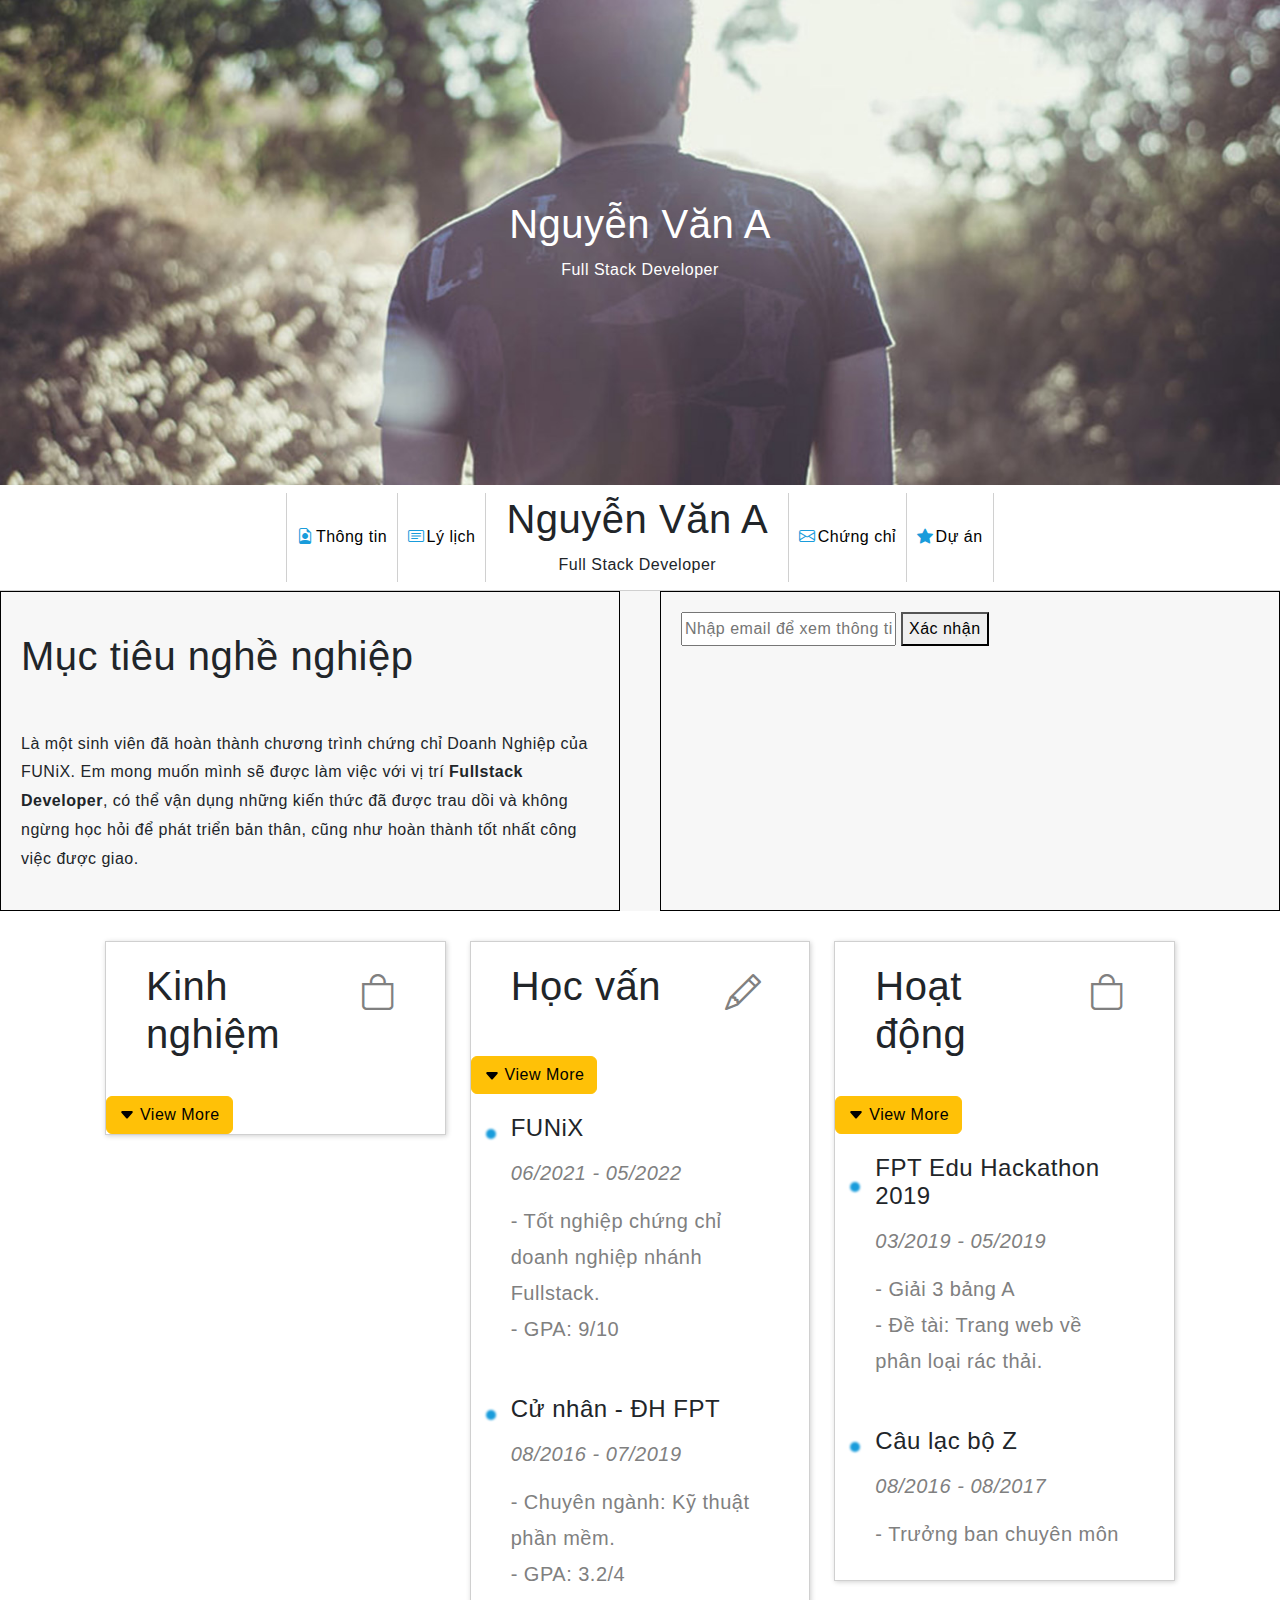
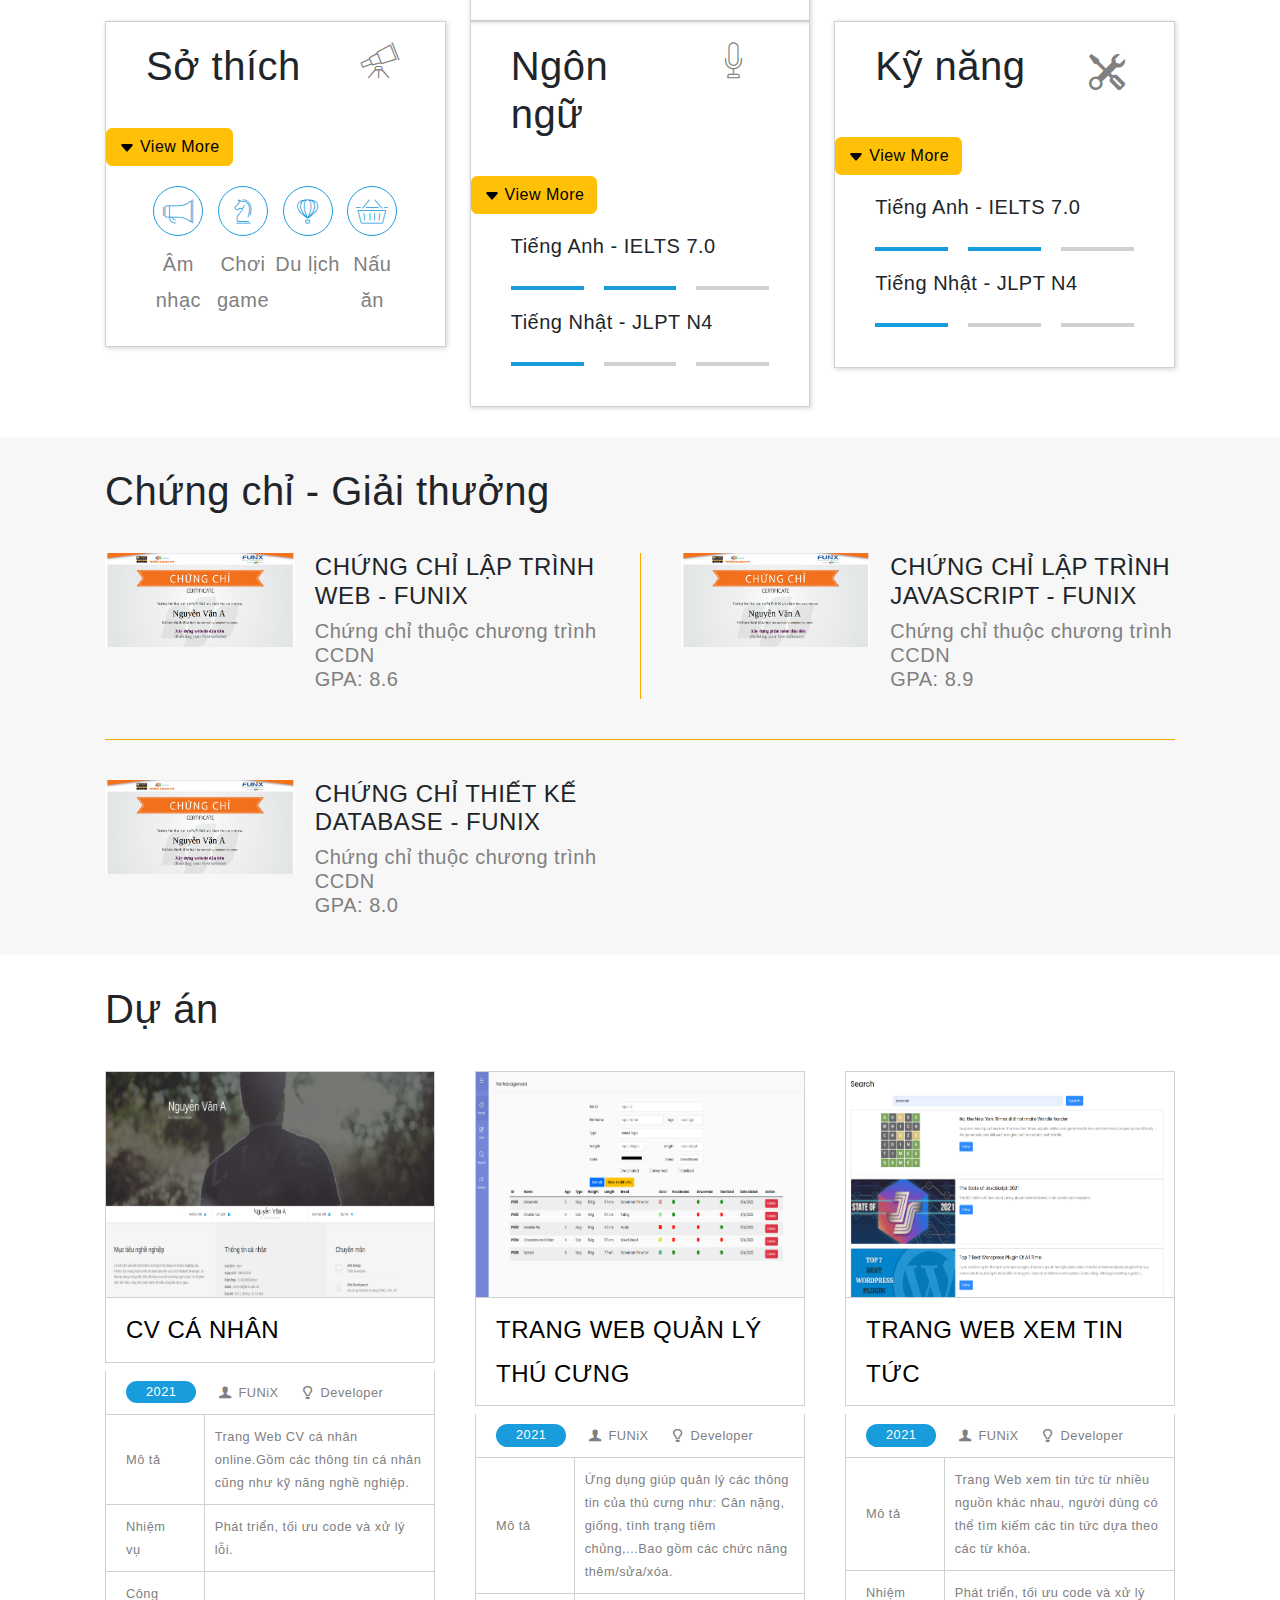
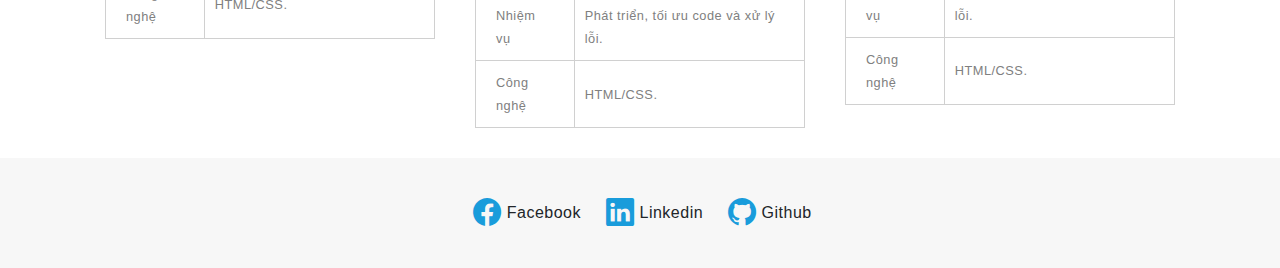
<file: index.html>
<!DOCTYPE html>
<html lang="en">

<head>
  <meta charset="UTF-8" />
  <meta http-equiv="X-UA-Compatible" content="IE=edge" />
  <meta name="viewport" content="width=device-width, initial-scale=1.0" />
  <link rel="stylesheet" href="./css/style.css" />
  <link rel="stylesheet" href="./css/tablet.css" />
  <link rel="stylesheet" href="./css/mobile.css" />
  <link rel="stylesheet" href="./css/font.css" />
  <link rel="stylesheet" href="https://cdnjs.cloudflare.com/ajax/libs/bootstrap/5.3.7/js/bootstrap.min.js">
  <title>Assignment02</title>
  <link href="https://cdn.jsdelivr.net/npm/bootstrap@5.0.2/dist/css/bootstrap.min.css" rel="stylesheet"
    integrity="sha384-EVSTQN3/azprG1Anm3QDgpJLIm9Nao0Yz1ztcQTwFspd3yD65VohhpuuCOmLASjC" crossorigin="anonymous">
  <link href="https://cdn.jsdelivr.net/npm/bootstrap@5.3.3/dist/css/bootstrap.min.css" rel="stylesheet">
  <script src="https://cdn.jsdelivr.net/npm/bootstrap@5.3.3/dist/js/bootstrap.bundle.min.js"></script>
  <link rel="stylesheet" href="https://cdn.jsdelivr.net/npm/bootstrap-icons@1.11.3/font/bootstrap-icons.css">

</head>


<body>

  <section id="banner">
    <div class="container w-full p-0">
      <div class="banner-text">
        <h1>Nguyễn Văn A</h1>
        <span>Full Stack Developer</span>
      </div>
    </div>

  </section>

  <section id="navbar">
    <div class="container w-full p-0 ">
      <nav class="navbar-container d-flex justify-content-center align-items-center">
        <a href="#about"><i class="bi bi-file-earmark-person"></i>Thông tin</a>
        <a href="#job-info"><i class="bi bi-card-text"></i>Lý lịch </a>
        <div class="name">
          <h1>Nguyễn Văn A</h1>
          <span>Full Stack Developer</span>
        </div>
        <a href="#about"><i class="bi bi-envelope"></i>Chứng chỉ</a>
        <a href="#job-info"> <i class="bi bi-star-fill"></i></i>Dự án</a>
      </nav>
    </div>
  </section>

  <section id="about">
    <div class="container w-full p-0 bg-grey">
      <div class="about-grid">
        <div id="target-left">
          <h1 class="section-title">Mục tiêu nghề nghiệp</h1>
          <p>
            Là một sinh viên đã hoàn thành chương trình chứng chỉ Doanh Nghiệp
            của FUNiX. Em mong muốn mình sẽ được làm việc với vị trí
            <b>Fullstack Developer</b>, có thể vận dụng những kiến thức đã được
            trau dồi và không ngừng học hỏi để phát triển bản thân, cũng như
            hoàn thành tốt nhất công việc được giao.
          </p>
        </div>
        <div id="target-right">
          <div id="email-protect">
            <input type="email" id="email-input" placeholder="Nhập email để xem thông tin cá nhân" />
            <button onclick="checkEmail()">Xác nhận</button>
            <p id="error-msg" style="color:red; display: none;">Email không hợp lệ!</p>
          </div>
          <div id="personal-info" style="display: none;">

            <h1 class="section-title">Thông tin cá nhân</h1>
              <ul class="mt-40 info">
                <li><span>Giới tính</span> : Nam</li>
                <li><span>Ngày sinh</span> : 19/05/2000</li>
                <li><span>Điện thoại</span> : (+84) 912398xxx</li>
                <li><span>Email</span> : sinhvien@funix.edu.vn</li>
                <li><span>Địa chỉ</span> : Số 10, đường 10, Hà Nội</li>
                <li><span>Website</span> : https://abc.tech</li>
              </ul>
              <div class="info-icons">
                <i class="bi bi-twitter"></i>
                <i class="bi bi-facebook"></i>
                <i class="bi bi-gplus"></i>
                <i class="bi bi-linkedin"></i>
              </div>
          </div>
        </div>

      </div>
    </div>
  </section>

  <section id="job" style="display: block">
    <div class="container ">
      <div class="row">
        <div class="col-12 col-md-6 col-lg-4">
          <div class="job-item">
            <div class="job-header">
              <h1>Kinh nghiệm</h1>
              <i class="bi bi-bag"></i>
            </div>
            <div class="view-button">
            <button type="button" class="btn btn-warning">
              <svg xmlns="http://www.w3.org/2000/svg" width="16" height="16" fill="currentColor"
                class="bi bi-caret-down-fill" viewBox="0 0 16 16">
                <path
                  d="M7.247 11.14 2.451 5.658C1.885 5.013 2.345 4.3 3.204 4h9.592a1 1 0 0 1 .753 1.659l-4.796 5.48a1 1 0 0 1-1.506 0z" />
              </svg>
              View More
            </button>
          </div>
            <div class="job-content" style="display: none;">
              <div class="work-detail">
                <div class="name-work">
                  <h4>FullStack Developer - Công ty Y</h4>
                </div>
                <div class="time-line">
                  <h5>05/2022 - <span class="recent">Hiện tại</span></h5>
                </div>
                <div class="work-content">
                  <h5>
                    - Xây dựng, phát triển Website dựa trên thiết kế và yêu cầu đã
                    có.<br />
                    - Phân tích và thiết kế Database, sử dụng các hệ quản trị
                    CSDL(MySQL, SQLServer, NoSQL,...) và viết được các câu truy
                    vấn.<br />
                    - Sử dụng ngôn ngữ server-side(Python,Java,...) để xây dựng
                    các WebService.
                  </h5>
                </div>
              </div>
              <div class="work-detail">
                <div class="name-work">
                  <h4>Web Designer - Công ty X</h4>
                </div>
                <div class="time-line">
                  <h5>06/2021 - 04/2022</h5>
                </div>
                <div class="work-content">
                  <h5>
                    - Thiết kế Website dựa trên yêu cầu của khách hàng.<br />
                    - Sử dụng các công cụ: Figma, Canva, PTS.
                  </h5>
                </div>
              </div>
            </div>
          </div>
        </div>

        <div class="col-12 col-md-6 col-lg-4">
          <div class="job-item">
            <div class="job-header">
              <h1>Học vấn</h1>
              <i class="bi bi-pencil"></i>
            </div>
              <div class="view-button">
            <button type="button" class="btn btn-warning">
              <svg xmlns="http://www.w3.org/2000/svg" width="16" height="16" fill="currentColor"
                class="bi bi-caret-down-fill" viewBox="0 0 16 16">
                <path
                  d="M7.247 11.14 2.451 5.658C1.885 5.013 2.345 4.3 3.204 4h9.592a1 1 0 0 1 .753 1.659l-4.796 5.48a1 1 0 0 1-1.506 0z" />
              </svg>
              View More
            </button>
          </div>
            <div class="job-content">
              <div class="work-detail">
                <div class="name-work">
                  <h4>FUNiX</h4>
                </div>
                <div class="time-line">
                  <h5>06/2021 - 05/2022</h5>
                </div>
                <div class="work-content">
                  <h5>
                    - Tốt nghiệp chứng chỉ doanh nghiệp nhánh Fullstack.<br />
                    - GPA: 9/10
                  </h5>
                </div>
              </div>
              <div class="work-detail">
                <div class="name-work">
                  <h4>Cử nhân - ĐH FPT</h4>
                </div>
                <div class="time-line">
                  <h5>08/2016 - 07/2019</h5>
                </div>
                <div class="work-content">
                  <h5>
                    - Chuyên ngành: Kỹ thuật phần mềm.<br />
                    - GPA: 3.2/4
                  </h5>
                </div>
              </div>
            </div>
          </div>
        </div>
        <div class="col-12 col-md-6 col-lg-4">
          <div class="job-item">
            <div class="job-header">
              <h1>Hoạt động</h1>
              <i class="bi bi-bag"></i>
            </div>
              <div class="view-button">
            <button type="button" class="btn btn-warning">
              <svg xmlns="http://www.w3.org/2000/svg" width="16" height="16" fill="currentColor"
                class="bi bi-caret-down-fill" viewBox="0 0 16 16">
                <path
                  d="M7.247 11.14 2.451 5.658C1.885 5.013 2.345 4.3 3.204 4h9.592a1 1 0 0 1 .753 1.659l-4.796 5.48a1 1 0 0 1-1.506 0z" />
              </svg>
              View More
            </button>
          </div>
            <div class="job-content">
              <div class="work-detail">
                <div class="name-work">
                  <h4>FPT Edu Hackathon 2019</h4>
                </div>
                <div class="time-line">
                  <h5>03/2019 - 05/2019</h5>
                </div>
                <div class="work-content">
                  <h5>
                    - Giải 3 bảng A<br />
                    - Đề tài: Trang web về phân loại rác thải.
                  </h5>
                </div>
              </div>
              <div class="work-detail">
                <div class="name-work">
                  <h4>Câu lạc bộ Z</h4>
                </div>
                <div class="time-line">
                  <h5>08/2016 - 08/2017</h5>
                </div>
                <div class="work-content">
                  <h5>- Trưởng ban chuyên môn</h5>
                </div>
              </div>
            </div>
          </div>
        </div>
        <div class="col-12 col-md-6 col-lg-4">
          <div class="job-item">
            <div class="job-header">
              <h1>Sở thích</h1>
              <i class="ic-telescope"></i>
            </div>
              <div class="view-button">
            <button type="button" class="btn btn-warning">
              <svg xmlns="http://www.w3.org/2000/svg" width="16" height="16" fill="currentColor"
                class="bi bi-caret-down-fill" viewBox="0 0 16 16">
                <path
                  d="M7.247 11.14 2.451 5.658C1.885 5.013 2.345 4.3 3.204 4h9.592a1 1 0 0 1 .753 1.659l-4.796 5.48a1 1 0 0 1-1.506 0z" />
              </svg>
              View More
            </button>
          </div>
            <div class="job-content">
              <div class="hobbies d-grid">
                <div class="hobby-item">
                  <i class="ic-megaphone"></i>
                  <h5>Âm nhạc</h5>
                </div>
                <div class="hobby-item">
                  <i class="ic-strategy"></i>
                  <h5>Chơi game</h5>
                </div>
                <div class="hobby-item">
                  <i class="ic-hotairballoon"></i>
                  <h5>Du lịch</h5>
                </div>
                <div class="hobby-item">
                  <i class="ic-basket"></i>
                  <h5>Nấu ăn</h5>
                </div>
              </div>
            </div>
          </div>
        </div>
        <div class="col-12 col-md-6 col-lg-4">
          <div class="job-item">
            <div class="job-header">
              <h1>Ngôn ngữ</h1>
              <i class="ic-mic"></i>
            </div>
              <div class="view-button">
            <button type="button" class="btn btn-warning">
              <svg xmlns="http://www.w3.org/2000/svg" width="16" height="16" fill="currentColor"
                class="bi bi-caret-down-fill" viewBox="0 0 16 16">
                <path
                  d="M7.247 11.14 2.451 5.658C1.885 5.013 2.345 4.3 3.204 4h9.592a1 1 0 0 1 .753 1.659l-4.796 5.48a1 1 0 0 1-1.506 0z" />
              </svg>
              View More
            </button>
          </div>
            <div class="job-content">
              <div class="languages">
                <div class="language-item">
                  <div class="language-name">
                    <h5>Tiếng Anh - IELTS 7.0</h5>
                  </div>
                  <div class="rate">
                    <div class="active"></div>
                    <div class="active"></div>
                    <div class="inactive"></div>
                  </div>
                </div>
                <div class="language-item">
                  <div class="language-name">
                    <h5>Tiếng Nhật - JLPT N4</h5>
                  </div>
                  <div class="rate">
                    <div class="active"></div>
                    <div class="inactive"></div>
                    <div class="inactive"></div>
                  </div>
                </div>
              </div>
            </div>
          </div>
        </div>


        <div class="col-12 col-md-6 col-lg-4">
          <div class="job-item">
            <div class="job-header">
              <h1>Kỹ năng</h1>
              <i class="bi bi-tools"></i>
            </div>
            <div class="view-button">
            <button type="button" class="btn btn-warning">
              <svg xmlns="http://www.w3.org/2000/svg" width="16" height="16" fill="currentColor"
                class="bi bi-caret-down-fill" viewBox="0 0 16 16">
                <path
                  d="M7.247 11.14 2.451 5.658C1.885 5.013 2.345 4.3 3.204 4h9.592a1 1 0 0 1 .753 1.659l-4.796 5.48a1 1 0 0 1-1.506 0z" />
              </svg>
              View More
            </button>
          </div>
            <div class="job-content">
              <div class="languages">
                <div class="language-item">
                  <div class="language-name">
                    <h5>Tiếng Anh - IELTS 7.0</h5>
                  </div>
                  <div class="rate">
                    <div class="active"></div>
                    <div class="active"></div>
                    <div class="inactive"></div>
                  </div>
                </div>
                <div class="language-item">
                  <div class="language-name">
                    <h5>Tiếng Nhật - JLPT N4</h5>
                  </div>
                  <div class="rate">
                    <div class="active"></div>
                    <div class="inactive"></div>
                    <div class="inactive"></div>
                  </div>
                </div>
              </div>
            </div>
          </div>
        </div>
      </div>
    </div>

  </section>

  <section id="certificate" class="bg-grey">
    <div class="container">
      <h1 class="section-title">Chứng chỉ - Giải thưởng</h1>
      <div class="certificate-container d-grid">
        <div class="certificate-item d-grid">
          <div class="certificate-image">
            <img src="images/Cert_WEB.png" alt="Web certificate" />
          </div>
          <div class="certificate-content">
            <h4 class="certificate-name">Chứng chỉ lập trình web - Funix</h4>
            <h5>
              Chứng chỉ thuộc chương trình CCDN<br />
              GPA: 8.6
            </h5>
          </div>
        </div>
        <div class="vertical"></div>
        <div class="certificate-item d-grid">
          <div class="certificate-image">
            <img src="images/Cert_PRF.png" alt="Javascript certificate" />
          </div>
          <div class="certificate-content">
            <h4 class="certificate-name">
              Chứng chỉ lập trình Javascript - Funix
            </h4>
            <h5>
              Chứng chỉ thuộc chương trình CCDN<br />
              GPA: 8.9
            </h5>
          </div>
        </div>
        <div class="line"></div>
        <div class="certificate-item d-grid">
          <div class="certificate-image">
            <img src="images/Cert_DBI.png" alt="Database certificate" />
          </div>
          <div class="certificate-content">
            <h4 class="certificate-name">
              Chứng chỉ thiết kế database - Funix
            </h4>
            <h5>
              Chứng chỉ thuộc chương trình CCDN<br />
              GPA: 8.0
            </h5>
          </div>
        </div>
      </div>
    </div>
  </section>

  <section id="project">
    <div class="container">
      <h1 class="section-title">Dự án</h1>
      <div class="project-container d-grid">
        <div class="project-item">
          <div class="project-img">
            <a href="#"><img src="images/project_1.png" alt="CV cá nhân" /></a>
          </div>
          <h4 class="project-name">
            <a href="#">CV cá nhân</a>
          </h4>
          <div class="time-line">
            <div class="year">2021</div>
            <div class="company"><i class="icon-user-1"></i> FUNiX</div>
            <div class="position"><i class="icon-lamp"></i> Developer</div>
          </div>
          <div class="project-description">
            <table>
              <tbody>
                <tr>
                  <td>Mô tả</td>
                  <td>
                    Trang Web CV cá nhân online.Gồm các thông tin cá nhân cũng
                    như kỹ năng nghề nghiệp.
                  </td>
                </tr>
                <tr>
                  <td>Nhiệm vụ</td>
                  <td>Phát triển, tối ưu code và xử lý lỗi.</td>
                </tr>
                <tr>
                  <td>Công nghệ</td>
                  <td>HTML/CSS.</td>
                </tr>
              </tbody>
            </table>
          </div>
        </div>
        <div class="project-item">
          <div class="project-img">
            <a href="#">
              <img src="images/project_2.png" alt="Trang web quản lý thú cưng" />
            </a>
          </div>
          <h4 class="project-name">
            <a href="#">Trang web quản lý thú cưng</a>
          </h4>
          <div class="time-line">
            <div class="year">2021</div>
            <div class="company"><i class="icon-user-1"></i> FUNiX</div>
            <div class="position"><i class="icon-lamp"></i> Developer</div>
          </div>
          <div class="project-description">
            <table>
              <tbody>
                <tr>
                  <td>Mô tả</td>
                  <td>
                    Ứng dụng giúp quản lý các thông tin của thú cưng như: Cân
                    nặng, giống, tình trạng tiêm chủng,...Bao gồm các chức
                    năng thêm/sửa/xóa.
                  </td>
                </tr>
                <tr>
                  <td>Nhiệm vụ</td>
                  <td>Phát triển, tối ưu code và xử lý lỗi.</td>
                </tr>
                <tr>
                  <td>Công nghệ</td>
                  <td>HTML/CSS.</td>
                </tr>
              </tbody>
            </table>
          </div>
        </div>
        <div class="project-item">
          <div class="project-img">
            <a href="#"><img src="images/project_3.png" alt="Trang web xem tin tức" /></a>
          </div>
          <h4 class="project-name">
            <a href="#">Trang web xem tin tức</a>
          </h4>
          <div class="time-line">
            <div class="year">2021</div>
            <div class="company"><i class="icon-user-1"></i> FUNiX</div>
            <div class="position"><i class="icon-lamp"></i> Developer</div>
          </div>
          <div class="project-description">
            <table>
              <tbody>
                <tr>
                  <td>Mô tả</td>
                  <td>
                    Trang Web xem tin tức từ nhiều nguồn khác nhau, người dùng
                    có thể tìm kiếm các tin tức dựa theo các từ khóa.
                  </td>
                </tr>
                <tr>
                  <td>Nhiệm vụ</td>
                  <td>Phát triển, tối ưu code và xử lý lỗi.</td>
                </tr>
                <tr>
                  <td>Công nghệ</td>
                  <td>HTML/CSS.</td>
                </tr>
              </tbody>
            </table>
          </div>
        </div>
      </div>
    </div>
  </section>

  <section id="footer" class="bg-grey">
    <div class="container">
      <ul class="d-flex justify-content-center align-items-center">
        <li><i class="bi bi-facebook"></i> <span class="footer-text">Facebook</span></li>
        <li><i class="bi bi-linkedin"></i> <span class="footer-text">Linkedin</span></li>
        <li><i class="bi bi-github"></i> <span class="footer-text">Github</span></li>
      </ul>
    </div>
  </section>

  <script>
  function checkEmail() {
    const email = document.getElementById("email-input").value;
    const isValid = /^[^\s@]+@[^\s@]+\.[^\s@]+$/.test(email);
    if (isValid) {
    document.getElementById("personal-info").style.display = "block";
    document.getElementById("email-protect").style.display = "none"; 
    document.getElementById("error-msg").style.display = "none";
  } else {
    document.getElementById("personal-info").style.display = "none";
    document.getElementById("email-protect").style.display = "block"; 
    document.getElementById("error-msg").style.display = "block";
  }
  }

  function toggleJob() {
    const jobSection = document.getElementById("job");
    jobSection.style.display = (jobSection.style.display === "none") ? "block" : "none";
  }
  document.addEventListener("DOMContentLoaded", function () {
    const buttons = document.querySelectorAll(".view-button button");

    buttons.forEach(function (button) {
      button.addEventListener("click", function () {
        const jobItem = button.closest(".job-item"); 
        const content = jobItem.querySelector(".job-content");
        const icon = button.querySelector("svg");

        const isVisible = content.style.display === "block";

        content.style.display = isVisible ? "none" : "block";

        if (icon) icon.style.transform = isVisible ? "rotate(0deg)" : "rotate(180deg)";
        button.innerHTML = icon ? icon.outerHTML : "";
        button.innerHTML += isVisible ? " View More" : " View Less";
      });
    });
  });
</script>
</body>



</html>
</file>
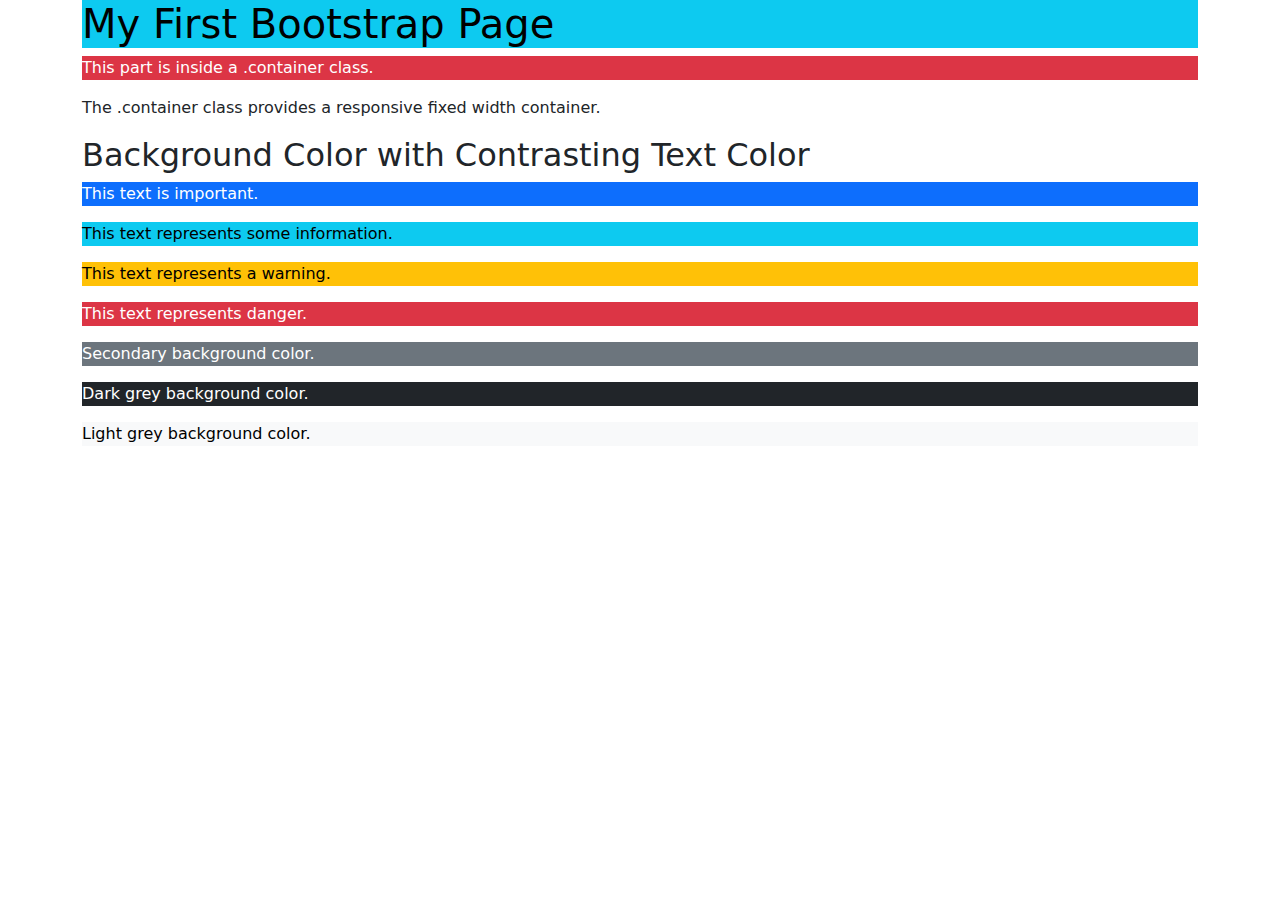
<file: blog.html>
<!DOCTYPE html>
<html lang="en">
<head>
  <title>Bootstrap Example</title>
  <meta charset="utf-8">
  <meta name="viewport" content="width=device-width, initial-scale=1">
  <link href="https://cdn.jsdelivr.net/npm/bootstrap@5.3.3/dist/css/bootstrap.min.css" rel="stylesheet">
  <script src="https://cdn.jsdelivr.net/npm/bootstrap@5.3.3/dist/js/bootstrap.bundle.min.js"></script>
</head>
<body>

<div class="container">
  <h1 class="text-bg-info" >My First Bootstrap Page</h1>
  <p class="text-bg-danger">This part is inside a .container class.</p>
  <p>The .container class provides a responsive fixed width container.</p>
</div>
<div class="container mt-3">
  <h2>Background Color with Contrasting Text Color</h2>
  <p class="text-bg-primary">This text is important.</p>
  <p class="text-bg-info">This text represents some information.</p>
  <p class="text-bg-warning">This text represents a warning.</p>
  <p class="text-bg-danger">This text represents danger.</p>
  <p class="text-bg-secondary">Secondary background color.</p>
  <p class="text-bg-dark">Dark grey background color.</p>
  <p class="text-bg-light">Light grey background color.</p>
</div>
</body>
</html>
</file>
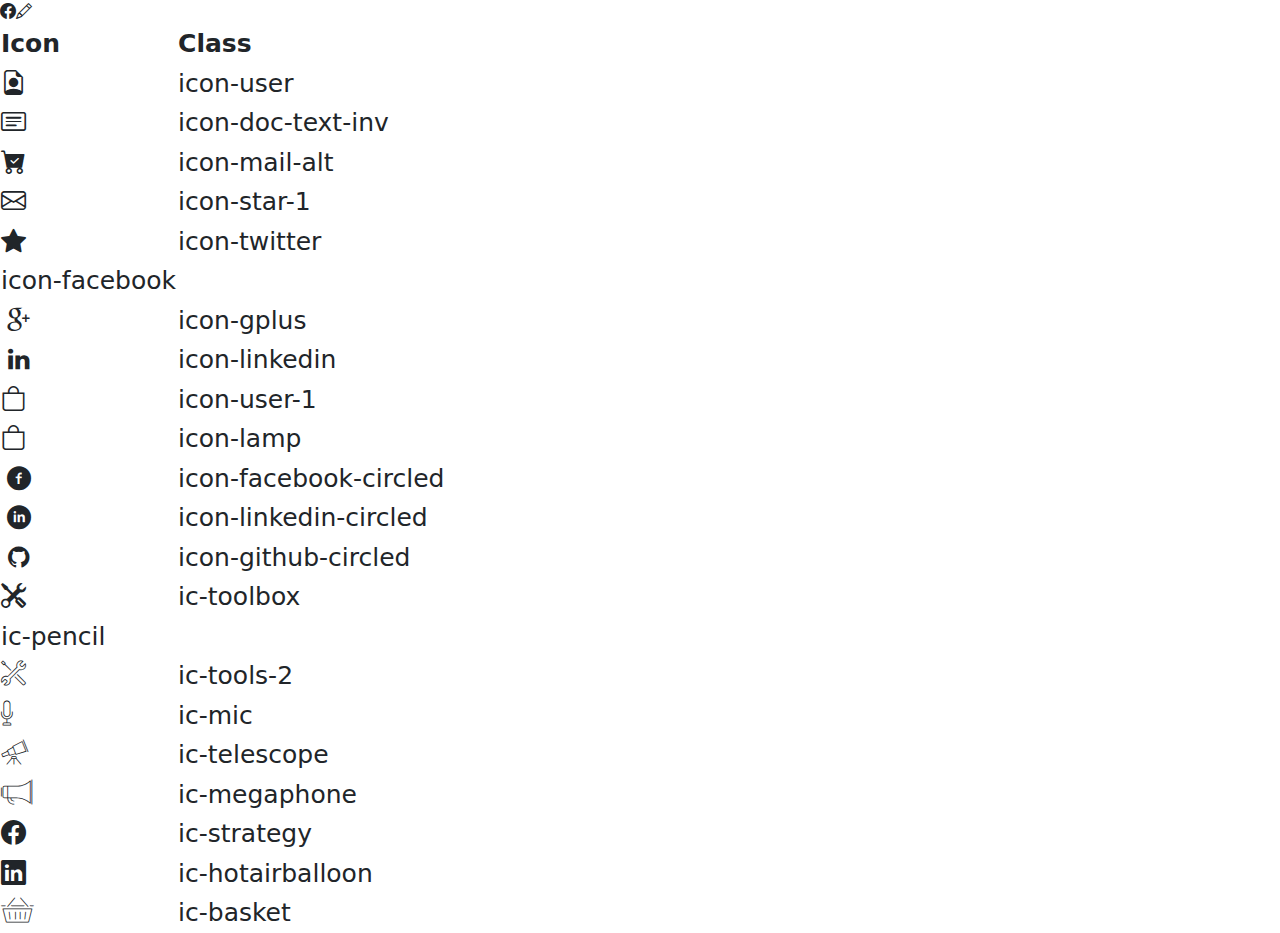
<file: icon-list.html>
<!DOCTYPE html>
<html lang="en">

<head>
    <meta charset="UTF-8">
    <meta http-equiv="X-UA-Compatible" content="IE=edge">
    <meta name="viewport" content="width=device-width, initial-scale=1.0">
    <link rel="stylesheet" href="css/font.css">
    <link href="https://cdn.jsdelivr.net/npm/bootstrap@5.3.3/dist/css/bootstrap.min.css" rel="stylesheet">
  <script src="https://cdn.jsdelivr.net/npm/bootstrap@5.3.3/dist/js/bootstrap.bundle.min.js"></script>
    <title>Icon List</title>
    <link rel="stylesheet" href="https://cdn.jsdelivr.net/npm/bootstrap-icons@1.11.3/font/bootstrap-icons.css">
</head>

<body>
    <table style="font-size: 25px;">
        <thead>
            <tr>
                <th>Icon</th>
                <th>Class</th>
            </tr>
        </thead>
        <tbody>
            <tr>
                <td><i class="bi bi-file-earmark-person"></i></td>
                <td>icon-user</td>
            </tr>
            <tr>
                <td><i class="bi bi-card-text"></i></td>
                <td>icon-doc-text-inv</td>
            </tr>
            <tr>
                <td><i class="bi bi-cart-check-fill"></i></td>
                <td>icon-mail-alt</td>
            </tr>
            <tr>
                <td><i class="bi bi-envelope"></i></td>
                <td>icon-star-1</td>
            </tr>
            <tr>
                <td><i class="bi bi-star-fill"></i></td>
                <td>icon-twitter</td>
            </tr>
            <tr>
                <i class="bi bi-facebook"></i>
                <td>icon-facebook</td>
            </tr>
            <tr>
                <td><i class="icon-gplus"></i></td>
                <td>icon-gplus</td>
            </tr>
            <tr>
                <td><i class="icon-linkedin"></i></td>
                <td>icon-linkedin</td>
            </tr>
            <tr>
                <td><i class="bi bi-bag"></i></td>
                <td>icon-user-1</td>
            </tr>
            <tr>
                <td><i class="bi bi-bag"></i></i></td>
                <td>icon-lamp</td>
            </tr>
            <tr>
                <td><i class="icon-facebook-circled"></i></td>
                <td>icon-facebook-circled</td>
            </tr>
            <tr>
                <td><i class="icon-linkedin-circled"></i></td>
                <td>icon-linkedin-circled</td>
            </tr>
            <tr>
                <td><i class="icon-github-circled"></i></td>
                <td>icon-github-circled</td>
            </tr>
            <tr>
                <td><i class="bi bi-tools"></i></i></td>
                <td>ic-toolbox</td>
            </tr>
            <tr>
               <i class="bi bi-pencil"></i></td>
                <td>ic-pencil</td>
            </tr>
            <tr>
                <td><i class="ic-tools-2"></i></td>
                <td>ic-tools-2</td>
            </tr>

            <tr>
                <td><i class="ic-mic"></i></td>
                <td>ic-mic</td>
            </tr>
            <tr>
                <td><i class="ic-telescope"></i></td>
                <td>ic-telescope</td>
            </tr>
            <tr>
                <td><i class="ic-megaphone"></i></td>
                <td>ic-megaphone</td>
            </tr>
            <tr>
                <td><i class="bi bi-facebook"></i></td>
                <td>ic-strategy</td>
            </tr>
            <tr>
                <td><i class="bi bi-linkedin"></i></i></td>
                <td>ic-hotairballoon</td>
            </tr>
            <tr>
                <td><i class="ic-basket"></i></td>
                <td>ic-basket</td>
            </tr>
        </tbody>
    </table>
</body>

</html>
</file>
<file: css/style.css>
* {
  margin: 0px;
  font-family: "Roboto", sans-serif;
  line-height: 1.8;
  letter-spacing: 0.5px;
  box-sizing: border-box;
}

section .container {
  max-width: 1170px;
  margin: auto;
  display: block;
  padding: 30px 50px;
}

.w-full {
  width: 100%;
  max-width: unset !important;
}

.p-0 {
  padding: 0 !important;
}

.d-flex {
  display: flex;
}

.d-grid {
  display: grid !important;
 
}



.justify-content-center {
  justify-content: center;
}

.align-items-center {
  align-items: center;
}

.bg-grey {
  background: #f7f7f7;
}

img {
  width: 100%;
  display: block;
}

/* Phần banner */

#banner .banner-text {
  background-image: url('../images/banner.jpg');
  background-repeat: no-repeat;
  background-size: cover;
  padding: 200px 0;
  text-align: center;
  color: white;
}

/* Phần menu */

#navbar {
  border-bottom: 1px solid #d0d0d0;
}

#navbar a {
  padding: 30px 10px;
  color: black;
  text-decoration: none;
  border-left: 1px solid #d0d0d0;

}
#navbar a i {
  margin-right: 2px;
}
#navbar a:nth-child(2),
#navbar a:nth-child(5) {
  border-right: 1px solid #d0d0d0;
}

#navbar .name {
  padding: 10px 20px;
  text-align: center;
}

#navbar a i {
  color: #199cdb;
}

/* Phần thông tin cá nhân */

#about .container {
  grid-template-columns: repeat(2, 1fr);
  /*gap: 100px;*/
}

#about .container .section-title {
  margin-bottom: 50px;
  margin-top: 20px;
}

#personal-info .info {
  list-style-type: none;
  padding: 0;
}

.info li span {
  font-weight: bold;
}

.info-icons {
  color: #199cdb;
  padding-top: 30px;

}

/* Phần kinh nghiệm làm việc */

#job .container {
  grid-template-columns: repeat(3, 1fr);
  gap: 40px;
}

#job .job-item {
  border: 1px solid #d0d0d0;
  box-shadow: 1px 1px 5px #d0d0d0;
}

.job-header {
  display: grid;
  grid-template-columns: 3fr 1fr;
}

.job-header h1 {
  padding: 20px 40px;
}

.job-header i {
  padding: 20px 40px 20px 0px;
  font-size: 36px;
  color: gray;
}

.work-detail {
  padding: 20px 40px;
}

.name-work {
  position: relative;
}

.name-work::before {
  position: absolute;
  content: "";
  width: 10px;
  height: 10px;
  background-color: #199cdb;
  border-radius: 50%;
  top: 50%;
  left: -25px;
  filter: blur(1px);
}

.time-line h5 {
  font-style: italic;
  font-weight: unset;
  padding: 10px 0px;
  color: gray;
}

.recent {
  background-color: #199cdb;
  color: white;
  border-radius: 5px;
  padding: 2px 10px;
}

.work-content h5,
.hobby-item h5 {
  line-height: 1.8;
  font-weight: unset;
  color: gray;
}

.hobbies {
  grid-template-columns: repeat(4, 1fr);
  padding: 20px 40px;
}

.hobby-item {
  text-align: center;
}

.hobby-item i {
  width: 50px;
  color: #199cdb;
  font-size: 24px;
  height: 50px;
  border: 1px solid;
  border-radius: 50%;
  line-height: 50px;
  text-align: center;
  margin-bottom: 10px;
}

.languages,
.skills {
  padding: 20px 40px;
}

.rate {
  width: 100%;
  display: grid;
  grid-template-columns: repeat(3, 1fr);
  padding: 20px 0px;
  gap: 20px;
}

.rate div.active {
  height: 4px;
  background-color: #199cdb;
}

.rate div.inactive {
  height: 4px;
  background-color: #d0d0d0;
}

/* Phần chứng chỉ */

#certificate .section-title {
  padding-bottom: 30px;
}

.certificate-container {
  grid-template-columns: 1fr 1px 1fr;
  grid-template-rows: 1fr 1px 1fr;
  gap: 40px;
}

.certificate-item {
  grid-template-columns: 2fr 3fr;
  gap: 20px;
}

.vertical {
  background-color: orange;
}

.line {
  grid-column: 1/4;
  background-color: orange;
}

.certificate-name {
  text-transform: uppercase;
}

.certificate-content h5 {
  font-weight: unset;
  color: gray;
}

/* Phần dự án */

#project .section-title {
  padding-bottom: 30px;
}

.project-container {
  grid-template-columns: repeat(3, 1fr);
  gap: 40px;
}

.project-img {
  border: 1px solid #d0d0d0;
}

.project-name {
  text-transform: uppercase;
  padding: 10px 20px;
  border: 1px solid #d0d0d0;
  border-top: unset;
}

.project-name a {
  text-decoration: none;
  color: black;
}

.project-name a:hover {
  color: #199cdb;
  transition: all 0.5s;
}

.project-item .time-line {
  display: flex;
  flex-wrap: wrap;
  align-items: center;
  gap: 20px;
  padding: 10px 20px;
  color: gray;
  font-size: 0.8em;
  border-left: 1px solid #d0d0d0;
  border-right: 1px solid #d0d0d0;
}

.time-line .year {
  padding: 5px 20px;
  background-color: #199cdb;
  color: white;
  border-radius: 20px;
  line-height: 1;
}

.project-description {
  font-size: 0.8rem;
  color: gray;
}

.project-description table {
  border-collapse: collapse;
}

.project-description td {
  border: 1px solid #d0d0d0;
}

.project-description td:first-child {
  width: 30%;
  padding: 10px 20px;
}

.project-description td:nth-child(2) {
  line-height: 1.8;
  padding: 10px;
}

/* Phần footer */

#footer .container ul {
  margin: 0;
  padding: 0;
  list-style-type: none;
  gap: 20px;
}

#footer ul li {
  display: flex;
  align-items: center;
  cursor: pointer;
}

#footer ul li i {
  font-size: 1.75rem;
  margin: 0px 5px;
  color: #199cdb;
}

div#target {
  border: 1px solid black;
  background: #f5f5f5
}

/* div#personal-info {
  border: 1px solid black;
  background: #f0f0f0;
} */

@media (max-width: 768px) {
  .box {
    width: 100%;
    background-color: lightgreen;
  }
}

* {
  margin: 0px;
  font-family: "Roboto", sans-serif;
  line-height: 1.8;
  letter-spacing: 0.5px;
  box-sizing: border-box;
}

section .container {
  max-width: 1170px;
  margin: auto;
  display: block;
  padding: 30px 50px;
}

.w-full {
  width: 100%;
  max-width: unset !important;
}

.p-0 {
  padding: 0 !important;
}

.d-flex {
  display: flex;
}

.d-grid {
  display: grid !important;
}



.justify-content-center {
  justify-content: center;
}

.align-items-center {
  align-items: center;
}

.bg-grey {
  background: #f7f7f7;
}

img {
  width: 100%;
  display: block;
}

/* Phần banner */

#banner .banner-text {
  background-image: url('../images/banner.jpg');
  background-repeat: no-repeat;
  background-size: cover;
  padding: 200px 0;
  text-align: center;
  color: white;
}

/* Phần menu */

#navbar {
  border-bottom: 1px solid #d0d0d0;
}

#navbar a {
  padding: 30px 10px;
  color: black;
  text-decoration: none;
  border-left: 1px solid #d0d0d0;
}

#navbar a:nth-child(2),
#navbar a:nth-child(5) {
  border-right: 1px solid #d0d0d0;
}

#navbar .name {
  padding: 10px 20px;
  text-align: center;
}

#navbar a i {
  color: #199cdb;
}

/* Phần thông tin cá nhân */

.about-grid {
  display: flex;
  gap: 40px;
  flex-wrap: nowrap;

}

#target-left,
#target-right {
  width: 50%;
  box-sizing: border-box;
  padding: 20px;
  border: 1px solid black;
}


#about .container .section-title {
  margin-bottom: 50px;
  margin-top: 20px;
}

#personal-info .info {
  list-style-type: none;
  padding: 0;
}

.info li span {
  font-weight: bold;
}

.info-icons {
  color: #199cdb;
  padding-top: 30px;
}

/* Phần kinh nghiệm làm việc */

#job .container {
  grid-template-columns: repeat(3, 1fr);
  gap: 40px;
}

#job .job-item {
  border: 1px solid #d0d0d0;
  box-shadow: 1px 1px 5px #d0d0d0;
}

.job-header {
  display: grid;
  grid-template-columns: 3fr 1fr;
}

.job-header h1 {
  padding: 20px 40px;
}

.job-header i {
  padding: 20px 40px 20px 0px;
  font-size: 36px;
  color: gray;
}

.work-detail {
  padding: 20px 40px;
}

.name-work {
  position: relative;
}

.name-work::before {
  position: absolute;
  content: "";
  width: 10px;
  height: 10px;
  background-color: #199cdb;
  border-radius: 50%;
  top: 50%;
  left: -25px;
  filter: blur(1px);
}

.time-line h5 {
  font-style: italic;
  font-weight: unset;
  padding: 10px 0px;
  color: gray;
}

.recent {
  background-color: #199cdb;
  color: white;
  border-radius: 5px;
  padding: 2px 10px;
}

.work-content h5,
.hobby-item h5 {
  line-height: 1.8;
  font-weight: unset;
  color: gray;
}

.hobbies {
  grid-template-columns: repeat(4, 1fr);
  padding: 20px 40px;
}

.hobby-item {
  text-align: center;
}

.hobby-item i {
  width: 50px;
  color: #199cdb;
  font-size: 24px;
  height: 50px;
  border: 1px solid;
  border-radius: 50%;
  line-height: 50px;
  text-align: center;
  margin-bottom: 10px;
}

.languages,
.skills {
  padding: 20px 40px;
}

.rate {
  width: 100%;
  display: grid;
  grid-template-columns: repeat(3, 1fr);
  padding: 20px 0px;
  gap: 20px;
}

.rate div.active {
  height: 4px;
  background-color: #199cdb;
}

.rate div.inactive {
  height: 4px;
  background-color: #d0d0d0;
}

/* Phần chứng chỉ */

#certificate .section-title {
  padding-bottom: 30px;
}

.certificate-container {
  grid-template-columns: 1fr 1px 1fr;
  grid-template-rows: 1fr 1px 1fr;
  gap: 40px;
}

.certificate-item {
  grid-template-columns: 2fr 3fr;
  gap: 20px;
}

.vertical {
  background-color: orange;
}

.line {
  grid-column: 1/4;
  background-color: orange;
}

.certificate-name {
  text-transform: uppercase;
}

.certificate-content h5 {
  font-weight: unset;
  color: gray;
}

/* Phần dự án */

#project .section-title {
  padding-bottom: 30px;
}

.project-container {
  grid-template-columns: repeat(3, 1fr);
  gap: 40px;
}

.project-img {
  border: 1px solid #d0d0d0;
}

.project-name {
  text-transform: uppercase;
  padding: 10px 20px;
  border: 1px solid #d0d0d0;
  border-top: unset;
}

.project-name a {
  text-decoration: none;
  color: black;
}

.project-name a:hover {
  color: #199cdb;
  transition: all 0.5s;
}

.project-item .time-line {
  display: flex;
  flex-wrap: wrap;
  align-items: center;
  gap: 20px;
  padding: 10px 20px;
  color: gray;
  font-size: 0.8em;
  border-left: 1px solid #d0d0d0;
  border-right: 1px solid #d0d0d0;
}

.time-line .year {
  padding: 5px 20px;
  background-color: #199cdb;
  color: white;
  border-radius: 20px;
  line-height: 1;
}

.project-description {
  font-size: 0.8rem;
  color: gray;
}

.project-description table {
  border-collapse: collapse;
}

.project-description td {
  border: 1px solid #d0d0d0;
}

.project-description td:first-child {
  width: 30%;
  padding: 10px 20px;
}

.project-description td:nth-child(2) {
  line-height: 1.8;
  padding: 10px;
}

/* Phần footer */


/* div#personal-info {
  border: 1px solid black;
  background: #f0f0f0;
  
  padding: 20px;
} */
#personal-info {
  width: 100%;
}

.view-button {
  margin-top: 10px;
  margin-left: 0; 
  display: inline-flex;
  align-items: center;
  gap: 5px;
}
</file>
<file: css/tablet.css>
@media screen and (max-width: 992px) { 
  .name {
    display: none;
  }
}
</file>
<file: css/mobile.css>
@media screen and (max-width: 768px) {
  .navbar-container {
    flex-direction: column; 
    align-items: flex-start;
    gap: 10px; 
    padding: 10px;
  }
  #navbar a{
    border: none;
  }
  .name {
    display: none;
  }
  #navbar a:nth-child(2),
  #navbar a:nth-child(5) {
  border-right: none;
}
  .about-grid {
    grid-template-columns: 1fr;
  }
  .text-to-hide {
    display: none;
  }
  .footer-text {
    display: none;
  }
  .about-grid {
    flex-direction: column;
  }

  #target-left, #target-right {
    width: 100%;
  }
 
  .project-container {
    grid-template-columns: 1fr !important; 
  }
}
</file>
<file: css/font.css>
@font-face {
	font-family: 'open_sanslight';
	src: url('../fonts/OpenSans-Light-webfont.eot');
	src: url('../fonts/OpenSans-Light-webfont.eot#iefix') format('embedded-opentype'),
		url('../fonts/OpenSans-Light-webfont.woff') format('woff'),
		url('../fonts/OpenSans-Light-webfont.ttf') format('truetype'),
		url('../fonts/OpenSans-Light-webfont.svg#open_sanslight') format('svg');
	font-weight: normal;
	font-style: normal;

}

@font-face {
	font-family: 'open_sansitalic';
	src: url('../fonts/OpenSans-Italic-webfont.eot');
	src: url('../fonts/OpenSans-Italic-webfont.eot#iefix') format('embedded-opentype'),
		url('../fonts/OpenSans-Italic-webfont.woff') format('woff'),
		url('../fonts/OpenSans-Italic-webfont.ttf') format('truetype'),
		url('../fonts/OpenSans-Italic-webfont.svg#open_sansitalic') format('svg');
	font-weight: normal;
	font-style: normal;

}

@font-face {
	font-family: 'open_sanssemibold';
	src: url('../fonts/OpenSans-Semibold-webfont.eot');
	src: url('../fonts/OpenSans-Semibold-webfont.eot#iefix') format('embedded-opentype'),
		url('../fonts/OpenSans-Semibold-webfont.woff') format('woff'),
		url('../fonts/OpenSans-Semibold-webfont.ttf') format('truetype'),
		url('../fonts/OpenSans-Semibold-webfont.svg#open_sanssemibold') format('svg');
	font-weight: normal;
	font-style: normal;

}


@font-face {
	font-family: 'open_sanslight_italic';
	src: url('../fonts/OpenSans-LightItalic-webfont.eot');
	src: url('../fonts/OpenSans-LightItalic-webfont.eot#iefix') format('embedded-opentype'),
		url('../fonts/OpenSans-LightItalic-webfont.woff') format('woff'),
		url('../fonts/OpenSans-LightItalic-webfont.ttf') format('truetype'),
		url('../fonts/OpenSans-LightItalic-webfont.svg#open_sanslight_italic') format('svg');
	font-weight: normal;
	font-style: normal;

}

@font-face {
	font-family: 'open_sansregular';
	src: url('../fonts/OpenSans-Regular-webfont.eot');
	src: url('../fonts/OpenSans-Regular-webfont.eot#iefix') format('embedded-opentype'),
		url('../fonts/OpenSans-Regular-webfont.woff') format('woff'),
		url('../fonts/OpenSans-Regular-webfont.ttf') format('truetype'),
		url('../fonts/OpenSans-Regular-webfont.svg#open_sansregular') format('svg');
	font-weight: normal;
	font-style: normal;

}


@font-face {
	font-family: 'fontello';
	src: url('../fonts/fontello.eot');
	src: url('../fonts/fontello.eot#iefix') format('embedded-opentype'),
		url('../fonts/fontello.woff') format('woff'),
		url('../fonts/fontello.ttf') format('truetype'),
		url('../fonts/fontello.svg#fontello') format('svg');
	font-weight: normal;
	font-style: normal;
}

[class^="icon-"]:before,
[class*=" icon-"]:before {
	font-family: "fontello";
	font-style: normal;
	font-weight: normal;
	speak: none;

	display: inline-block;
	text-decoration: inherit;
	width: 1em;
	margin-right: .2em;
	text-align: center;
	/* opacity: .8; */

	/* For safety - reset parent styles, that can break glyph codes*/
	font-variant: normal;
	text-transform: none;

	/* fix buttons height, for twitter bootstrap */
	line-height: 1em;

	/* Animation center compensation - margins should be symmetric */
	/* remove if not needed */
	margin-left: .2em;

	/* you can be more comfortable with increased icons size */
	/* font-size: 120%; */

	/* Font smoothing. That was taken from TWBS */
	-webkit-font-smoothing: antialiased;
	-moz-osx-font-smoothing: grayscale;

	/* Uncomment for 3D effect */
	/* text-shadow: 1px 1px 1px rgba(127, 127, 127, 0.3); */
}

.icon-emo-happy:before {
	content: '\e800';
}

/* '' */
.icon-emo-wink:before {
	content: '\e801';
}

/* '' */
.icon-emo-wink2:before {
	content: '\e802';
}

/* '' */
.icon-emo-unhappy:before {
	content: '\e803';
}

/* '' */
.icon-emo-sleep:before {
	content: '\e804';
}

/* '' */
.icon-emo-thumbsup:before {
	content: '\e805';
}

/* '' */
.icon-emo-devil:before {
	content: '\e806';
}

/* '' */
.icon-emo-surprised:before {
	content: '\e807';
}

/* '' */
.icon-emo-tongue:before {
	content: '\e808';
}

/* '' */
.icon-emo-coffee:before {
	content: '\e809';
}

/* '' */
.icon-emo-sunglasses:before {
	content: '\e80a';
}

/* '' */
.icon-emo-displeased:before {
	content: '\e80b';
}

/* '' */
.icon-emo-beer:before {
	content: '\e80c';
}

/* '' */
.icon-emo-grin:before {
	content: '\e80d';
}

/* '' */
.icon-emo-angry:before {
	content: '\e80e';
}

/* '' */
.icon-emo-saint:before {
	content: '\e80f';
}

/* '' */
.icon-emo-cry:before {
	content: '\e810';
}

/* '' */
.icon-emo-shoot:before {
	content: '\e811';
}

/* '' */
.icon-emo-squint:before {
	content: '\e812';
}

/* '' */
.icon-emo-laugh:before {
	content: '\e813';
}

/* '' */
.icon-spin1:before {
	content: '\e814';
}

/* '' */
.icon-spin2:before {
	content: '\e815';
}

/* '' */
.icon-spin3:before {
	content: '\e816';
}

/* '' */
.icon-spin4:before {
	content: '\e817';
}

/* '' */
.icon-spin5:before {
	content: '\e818';
}

/* '' */
.icon-spin6:before {
	content: '\e819';
}

/* '' */
.icon-firefox:before {
	content: '\e81a';
}

/* '' */
.icon-chrome:before {
	content: '\e81b';
}

/* '' */
.icon-opera:before {
	content: '\e81c';
}

/* '' */
.icon-ie:before {
	content: '\e81d';
}

/* '' */
.icon-crown:before {
	content: '\e81e';
}

/* '' */
.icon-crown-plus:before {
	content: '\e81f';
}

/* '' */
.icon-crown-minus:before {
	content: '\e820';
}

/* '' */
.icon-marquee:before {
	content: '\e821';
}

/* '' */
.icon-glass:before {
	content: '\e822';
}

/* '' */
.icon-music:before {
	content: '\e823';
}

/* '' */
.icon-search:before {
	content: '\e824';
}

/* '' */
.icon-mail:before {
	content: '\e825';
}

/* '' */
.icon-mail-alt:before {
	content: '\e826';
}

/* '' */
.icon-mail-squared:before {
	content: '\e827';
}

/* '' */
.icon-heart:before {
	content: '\e828';
}

/* '' */
.icon-heart-empty:before {
	content: '\e829';
}

/* '' */
.icon-star-1:before {
	content: '\e82a';
}

/* '' */
.icon-star-empty-1:before {
	content: '\e82b';
}

/* '' */
.icon-star-half:before {
	content: '\e82c';
}

/* '' */
.icon-star-half-alt:before {
	content: '\e82d';
}

/* '' */
.icon-user:before {
	content: '\e82e';
}

/* '' */
.icon-user-plus:before {
	content: '\e82f';
}

/* '' */
.icon-user-times:before {
	content: '\e830';
}

/* '' */
.icon-users:before {
	content: '\e831';
}

/* '' */
.icon-male:before {
	content: '\e832';
}

/* '' */
.icon-female:before {
	content: '\e833';
}

/* '' */
.icon-child:before {
	content: '\e834';
}

/* '' */
.icon-user-secret:before {
	content: '\e835';
}

/* '' */
.icon-video:before {
	content: '\e836';
}

/* '' */
.icon-videocam:before {
	content: '\e837';
}

/* '' */
.icon-picture:before {
	content: '\e838';
}

/* '' */
.icon-camera:before {
	content: '\e839';
}

/* '' */
.icon-camera-alt:before {
	content: '\e83a';
}

/* '' */
.icon-th-large:before {
	content: '\e83b';
}

/* '' */
.icon-th:before {
	content: '\e83c';
}

/* '' */
.icon-th-list:before {
	content: '\e83d';
}

/* '' */
.icon-ok:before {
	content: '\e83e';
}

/* '' */
.icon-ok-circled:before {
	content: '\e83f';
}

/* '' */
.icon-ok-circled2:before {
	content: '\e840';
}

/* '' */
.icon-ok-squared:before {
	content: '\e841';
}

/* '' */
.icon-cancel:before {
	content: '\e842';
}

/* '' */
.icon-cancel-circled:before {
	content: '\e843';
}

/* '' */
.icon-cancel-circled2:before {
	content: '\e844';
}

/* '' */
.icon-plus:before {
	content: '\e845';
}

/* '' */
.icon-plus-circled:before {
	content: '\e846';
}

/* '' */
.icon-plus-squared:before {
	content: '\e847';
}

/* '' */
.icon-plus-squared-alt:before {
	content: '\e848';
}

/* '' */
.icon-minus:before {
	content: '\e849';
}

/* '' */
.icon-minus-circled:before {
	content: '\e84a';
}

/* '' */
.icon-minus-squared:before {
	content: '\e84b';
}

/* '' */
.icon-minus-squared-alt:before {
	content: '\e84c';
}

/* '' */
.icon-help:before {
	content: '\e84d';
}

/* '' */
.icon-help-circled:before {
	content: '\e84e';
}

/* '' */
.icon-info-circled:before {
	content: '\e84f';
}

/* '' */
.icon-info:before {
	content: '\e850';
}

/* '' */
.icon-home:before {
	content: '\e851';
}

/* '' */
.icon-link:before {
	content: '\e852';
}

/* '' */
.icon-unlink:before {
	content: '\e853';
}

/* '' */
.icon-link-ext:before {
	content: '\e854';
}

/* '' */
.icon-link-ext-alt:before {
	content: '\e855';
}

/* '' */
.icon-attach:before {
	content: '\e856';
}

/* '' */
.icon-lock:before {
	content: '\e857';
}

/* '' */
.icon-lock-open:before {
	content: '\e858';
}

/* '' */
.icon-lock-open-alt:before {
	content: '\e859';
}

/* '' */
.icon-pin:before {
	content: '\e85a';
}

/* '' */
.icon-eye:before {
	content: '\e85b';
}

/* '' */
.icon-eye-off:before {
	content: '\e85c';
}

/* '' */
.icon-tag-1:before {
	content: '\e85d';
}

/* '' */
.icon-tags:before {
	content: '\e85e';
}

/* '' */
.icon-bookmark:before {
	content: '\e85f';
}

/* '' */
.icon-bookmark-empty:before {
	content: '\e860';
}

/* '' */
.icon-flag:before {
	content: '\e861';
}

/* '' */
.icon-flag-empty:before {
	content: '\e862';
}

/* '' */
.icon-flag-checkered:before {
	content: '\e863';
}

/* '' */
.icon-thumbs-up:before {
	content: '\e864';
}

/* '' */
.icon-thumbs-down:before {
	content: '\e865';
}

/* '' */
.icon-thumbs-up-alt:before {
	content: '\e866';
}

/* '' */
.icon-thumbs-down-alt:before {
	content: '\e867';
}

/* '' */
.icon-download:before {
	content: '\e868';
}

/* '' */
.icon-upload:before {
	content: '\e869';
}

/* '' */
.icon-download-cloud:before {
	content: '\e86a';
}

/* '' */
.icon-upload-cloud:before {
	content: '\e86b';
}

/* '' */
.icon-reply:before {
	content: '\e86c';
}

/* '' */
.icon-reply-all:before {
	content: '\e86d';
}

/* '' */
.icon-forward:before {
	content: '\e86e';
}

/* '' */
.icon-quote-left:before {
	content: '\e86f';
}

/* '' */
.icon-quote-right:before {
	content: '\e870';
}

/* '' */
.icon-code:before {
	content: '\e871';
}

/* '' */
.icon-export:before {
	content: '\e872';
}

/* '' */
.icon-export-alt:before {
	content: '\e873';
}

/* '' */
.icon-share:before {
	content: '\e874';
}

/* '' */
.icon-share-squared:before {
	content: '\e875';
}

/* '' */
.icon-pencil:before {
	content: '\e876';
}

/* '' */
.icon-pencil-squared:before {
	content: '\e877';
}

/* '' */
.icon-edit:before {
	content: '\e878';
}

/* '' */
.icon-print:before {
	content: '\e879';
}

/* '' */
.icon-retweet:before {
	content: '\e87a';
}

/* '' */
.icon-keyboard:before {
	content: '\e87b';
}

/* '' */
.icon-gamepad:before {
	content: '\e87c';
}

/* '' */
.icon-comment:before {
	content: '\e87d';
}

/* '' */
.icon-chat:before {
	content: '\e87e';
}

/* '' */
.icon-comment-empty:before {
	content: '\e87f';
}

/* '' */
.icon-chat-empty:before {
	content: '\e880';
}

/* '' */
.icon-bell:before {
	content: '\e881';
}

/* '' */
.icon-bell-alt:before {
	content: '\e882';
}

/* '' */
.icon-bell-off:before {
	content: '\e883';
}

/* '' */
.icon-bell-off-empty:before {
	content: '\e884';
}

/* '' */
.icon-attention-alt:before {
	content: '\e885';
}

/* '' */
.icon-attention:before {
	content: '\e886';
}

/* '' */
.icon-attention-circled:before {
	content: '\e887';
}

/* '' */
.icon-location:before {
	content: '\e888';
}

/* '' */
.icon-direction:before {
	content: '\e889';
}

/* '' */
.icon-compass:before {
	content: '\e88a';
}

/* '' */
.icon-trash:before {
	content: '\e88b';
}

/* '' */
.icon-trash-empty:before {
	content: '\e88c';
}

/* '' */
.icon-doc:before {
	content: '\e88d';
}

/* '' */
.icon-docs:before {
	content: '\e88e';
}

/* '' */
.icon-doc-text:before {
	content: '\e88f';
}

/* '' */
.icon-doc-inv:before {
	content: '\e890';
}

/* '' */
.icon-doc-text-inv:before {
	content: '\e891';
}

/* '' */
.icon-file-pdf:before {
	content: '\e892';
}

/* '' */
.icon-file-word:before {
	content: '\e893';
}

/* '' */
.icon-file-excel:before {
	content: '\e894';
}

/* '' */
.icon-file-powerpoint:before {
	content: '\e895';
}

/* '' */
.icon-file-image:before {
	content: '\e896';
}

/* '' */
.icon-file-archive:before {
	content: '\e897';
}

/* '' */
.icon-file-audio:before {
	content: '\e898';
}

/* '' */
.icon-file-video:before {
	content: '\e899';
}

/* '' */
.icon-file-code:before {
	content: '\e89a';
}

/* '' */
.icon-folder:before {
	content: '\e89b';
}

/* '' */
.icon-folder-open:before {
	content: '\e89c';
}

/* '' */
.icon-folder-empty:before {
	content: '\e89d';
}

/* '' */
.icon-folder-open-empty:before {
	content: '\e89e';
}

/* '' */
.icon-box:before {
	content: '\e89f';
}

/* '' */
.icon-rss:before {
	content: '\e8a0';
}

/* '' */
.icon-rss-squared:before {
	content: '\e8a1';
}

/* '' */
.icon-phone:before {
	content: '\e8a2';
}

/* '' */
.icon-phone-squared:before {
	content: '\e8a3';
}

/* '' */
.icon-fax:before {
	content: '\e8a4';
}

/* '' */
.icon-menu:before {
	content: '\e8a5';
}

/* '' */
.icon-cog:before {
	content: '\e8a6';
}

/* '' */
.icon-cog-alt:before {
	content: '\e8a7';
}

/* '' */
.icon-wrench:before {
	content: '\e8a8';
}

/* '' */
.icon-sliders:before {
	content: '\e8a9';
}

/* '' */
.icon-basket:before {
	content: '\e8aa';
}

/* '' */
.icon-cart-plus:before {
	content: '\e8ab';
}

/* '' */
.icon-cart-arrow-down:before {
	content: '\e8ac';
}

/* '' */
.icon-calendar:before {
	content: '\e8ad';
}

/* '' */
.icon-calendar-empty:before {
	content: '\e8ae';
}

/* '' */
.icon-login:before {
	content: '\e8af';
}

/* '' */
.icon-logout:before {
	content: '\e8b0';
}

/* '' */
.icon-mic:before {
	content: '\e8b1';
}

/* '' */
.icon-mute:before {
	content: '\e8b2';
}

/* '' */
.icon-volume-off:before {
	content: '\e8b3';
}

/* '' */
.icon-volume-down:before {
	content: '\e8b4';
}

/* '' */
.icon-volume-up:before {
	content: '\e8b5';
}

/* '' */
.icon-headphones:before {
	content: '\e8b6';
}

/* '' */
.icon-clock:before {
	content: '\e8b7';
}

/* '' */
.icon-lightbulb:before {
	content: '\e8b8';
}

/* '' */
.icon-block:before {
	content: '\e8b9';
}

/* '' */
.icon-resize-full:before {
	content: '\e8ba';
}

/* '' */
.icon-resize-full-alt:before {
	content: '\e8bb';
}

/* '' */
.icon-resize-small:before {
	content: '\e8bc';
}

/* '' */
.icon-resize-vertical:before {
	content: '\e8bd';
}

/* '' */
.icon-resize-horizontal:before {
	content: '\e8be';
}

/* '' */
.icon-move:before {
	content: '\e8bf';
}

/* '' */
.icon-zoom-in:before {
	content: '\e8c0';
}

/* '' */
.icon-zoom-out:before {
	content: '\e8c1';
}

/* '' */
.icon-down-circled2:before {
	content: '\e8c2';
}

/* '' */
.icon-up-circled2:before {
	content: '\e8c3';
}

/* '' */
.icon-left-circled2:before {
	content: '\e8c4';
}

/* '' */
.icon-right-circled2:before {
	content: '\e8c5';
}

/* '' */
.icon-down-dir:before {
	content: '\e8c6';
}

/* '' */
.icon-up-dir:before {
	content: '\e8c7';
}

/* '' */
.icon-left-dir:before {
	content: '\e8c8';
}

/* '' */
.icon-right-dir:before {
	content: '\e8c9';
}

/* '' */
.icon-down-open:before {
	content: '\e8ca';
}

/* '' */
.icon-left-open:before {
	content: '\e8cb';
}

/* '' */
.icon-right-open:before {
	content: '\e8cc';
}

/* '' */
.icon-up-open:before {
	content: '\e8cd';
}

/* '' */
.icon-angle-left:before {
	content: '\e8ce';
}

/* '' */
.icon-angle-right:before {
	content: '\e8cf';
}

/* '' */
.icon-angle-up:before {
	content: '\e8d0';
}

/* '' */
.icon-angle-down:before {
	content: '\e8d1';
}

/* '' */
.icon-angle-circled-left:before {
	content: '\e8d2';
}

/* '' */
.icon-angle-circled-right:before {
	content: '\e8d3';
}

/* '' */
.icon-angle-circled-up:before {
	content: '\e8d4';
}

/* '' */
.icon-angle-circled-down:before {
	content: '\e8d5';
}

/* '' */
.icon-angle-double-left:before {
	content: '\e8d6';
}

/* '' */
.icon-angle-double-right:before {
	content: '\e8d7';
}

/* '' */
.icon-angle-double-up:before {
	content: '\e8d8';
}

/* '' */
.icon-angle-double-down:before {
	content: '\e8d9';
}

/* '' */
.icon-down:before {
	content: '\e8da';
}

/* '' */
.icon-left:before {
	content: '\e8db';
}

/* '' */
.icon-right:before {
	content: '\e8dc';
}

/* '' */
.icon-up:before {
	content: '\e8dd';
}

/* '' */
.icon-down-big:before {
	content: '\e8de';
}

/* '' */
.icon-left-big:before {
	content: '\e8df';
}

/* '' */
.icon-right-big:before {
	content: '\e8e0';
}

/* '' */
.icon-up-big:before {
	content: '\e8e1';
}

/* '' */
.icon-right-hand:before {
	content: '\e8e2';
}

/* '' */
.icon-left-hand:before {
	content: '\e8e3';
}

/* '' */
.icon-up-hand:before {
	content: '\e8e4';
}

/* '' */
.icon-down-hand:before {
	content: '\e8e5';
}

/* '' */
.icon-left-circled:before {
	content: '\e8e6';
}

/* '' */
.icon-right-circled:before {
	content: '\e8e7';
}

/* '' */
.icon-up-circled:before {
	content: '\e8e8';
}

/* '' */
.icon-down-circled:before {
	content: '\e8e9';
}

/* '' */
.icon-cw:before {
	content: '\e8ea';
}

/* '' */
.icon-ccw:before {
	content: '\e8eb';
}

/* '' */
.icon-arrows-cw:before {
	content: '\e8ec';
}

/* '' */
.icon-level-up:before {
	content: '\e8ed';
}

/* '' */
.icon-level-down:before {
	content: '\e8ee';
}

/* '' */
.icon-shuffle:before {
	content: '\e8ef';
}

/* '' */
.icon-exchange:before {
	content: '\e8f0';
}

/* '' */
.icon-history:before {
	content: '\e8f1';
}

/* '' */
.icon-expand:before {
	content: '\e8f2';
}

/* '' */
.icon-collapse:before {
	content: '\e8f3';
}

/* '' */
.icon-expand-right:before {
	content: '\e8f4';
}

/* '' */
.icon-collapse-left:before {
	content: '\e8f5';
}

/* '' */
.icon-play:before {
	content: '\e8f6';
}

/* '' */
.icon-play-circled:before {
	content: '\e8f7';
}

/* '' */
.icon-play-circled2:before {
	content: '\e8f8';
}

/* '' */
.icon-stop:before {
	content: '\e8f9';
}

/* '' */
.icon-pause:before {
	content: '\e8fa';
}

/* '' */
.icon-to-end:before {
	content: '\e8fb';
}

/* '' */
.icon-to-end-alt:before {
	content: '\e8fc';
}

/* '' */
.icon-to-start:before {
	content: '\e8fd';
}

/* '' */
.icon-to-start-alt:before {
	content: '\e8fe';
}

/* '' */
.icon-fast-fw:before {
	content: '\e8ff';
}

/* '' */
.icon-fast-bw:before {
	content: '\e900';
}

/* '' */
.icon-eject:before {
	content: '\e901';
}

/* '' */
.icon-target:before {
	content: '\e902';
}

/* '' */
.icon-signal:before {
	content: '\e903';
}

/* '' */
.icon-wifi:before {
	content: '\e904';
}

/* '' */
.icon-award:before {
	content: '\e905';
}

/* '' */
.icon-desktop:before {
	content: '\e906';
}

/* '' */
.icon-laptop:before {
	content: '\e907';
}

/* '' */
.icon-tablet:before {
	content: '\e908';
}

/* '' */
.icon-mobile:before {
	content: '\e909';
}

/* '' */
.icon-inbox:before {
	content: '\e90a';
}

/* '' */
.icon-globe:before {
	content: '\e90b';
}

/* '' */
.icon-sun:before {
	content: '\e90c';
}

/* '' */
.icon-cloud:before {
	content: '\e90d';
}

/* '' */
.icon-flash:before {
	content: '\e90e';
}

/* '' */
.icon-moon:before {
	content: '\e90f';
}

/* '' */
.icon-umbrella-1:before {
	content: '\e910';
}

/* '' */
.icon-flight:before {
	content: '\e911';
}

/* '' */
.icon-fighter-jet:before {
	content: '\e912';
}

/* '' */
.icon-paper-plane:before {
	content: '\e913';
}

/* '' */
.icon-paper-plane-empty:before {
	content: '\e914';
}

/* '' */
.icon-space-shuttle:before {
	content: '\e915';
}

/* '' */
.icon-leaf:before {
	content: '\e916';
}

/* '' */
.icon-font:before {
	content: '\e917';
}

/* '' */
.icon-bold:before {
	content: '\e918';
}

/* '' */
.icon-medium:before {
	content: '\e919';
}

/* '' */
.icon-italic:before {
	content: '\e91a';
}

/* '' */
.icon-header:before {
	content: '\e91b';
}

/* '' */
.icon-paragraph:before {
	content: '\e91c';
}

/* '' */
.icon-text-height:before {
	content: '\e91d';
}

/* '' */
.icon-text-width:before {
	content: '\e91e';
}

/* '' */
.icon-align-left:before {
	content: '\e91f';
}

/* '' */
.icon-align-center:before {
	content: '\e920';
}

/* '' */
.icon-align-right:before {
	content: '\e921';
}

/* '' */
.icon-align-justify:before {
	content: '\e922';
}

/* '' */
.icon-list:before {
	content: '\e923';
}

/* '' */
.icon-indent-left:before {
	content: '\e924';
}

/* '' */
.icon-indent-right:before {
	content: '\e925';
}

/* '' */
.icon-list-bullet:before {
	content: '\e926';
}

/* '' */
.icon-list-numbered:before {
	content: '\e927';
}

/* '' */
.icon-strike:before {
	content: '\e928';
}

/* '' */
.icon-underline:before {
	content: '\e929';
}

/* '' */
.icon-superscript:before {
	content: '\e92a';
}

/* '' */
.icon-subscript:before {
	content: '\e92b';
}

/* '' */
.icon-table:before {
	content: '\e92c';
}

/* '' */
.icon-columns:before {
	content: '\e92d';
}

/* '' */
.icon-crop:before {
	content: '\e92e';
}

/* '' */
.icon-scissors:before {
	content: '\e92f';
}

/* '' */
.icon-paste:before {
	content: '\e930';
}

/* '' */
.icon-briefcase:before {
	content: '\e931';
}

/* '' */
.icon-suitcase:before {
	content: '\e932';
}

/* '' */
.icon-ellipsis:before {
	content: '\e933';
}

/* '' */
.icon-ellipsis-vert:before {
	content: '\e934';
}

/* '' */
.icon-off:before {
	content: '\e935';
}

/* '' */
.icon-road:before {
	content: '\e936';
}

/* '' */
.icon-list-alt:before {
	content: '\e937';
}

/* '' */
.icon-qrcode:before {
	content: '\e938';
}

/* '' */
.icon-barcode:before {
	content: '\e939';
}

/* '' */
.icon-book:before {
	content: '\e93a';
}

/* '' */
.icon-ajust:before {
	content: '\e93b';
}

/* '' */
.icon-tint:before {
	content: '\e93c';
}

/* '' */
.icon-toggle-off:before {
	content: '\e93d';
}

/* '' */
.icon-toggle-on:before {
	content: '\e93e';
}

/* '' */
.icon-check:before {
	content: '\e93f';
}

/* '' */
.icon-check-empty:before {
	content: '\e940';
}

/* '' */
.icon-circle:before {
	content: '\e941';
}

/* '' */
.icon-circle-empty:before {
	content: '\e942';
}

/* '' */
.icon-circle-thin:before {
	content: '\e943';
}

/* '' */
.icon-circle-notch:before {
	content: '\e944';
}

/* '' */
.icon-dot-circled:before {
	content: '\e945';
}

/* '' */
.icon-asterisk:before {
	content: '\e946';
}

/* '' */
.icon-gift:before {
	content: '\e947';
}

/* '' */
.icon-fire:before {
	content: '\e948';
}

/* '' */
.icon-magnet:before {
	content: '\e949';
}

/* '' */
.icon-chart-bar:before {
	content: '\e94a';
}

/* '' */
.icon-chart-area:before {
	content: '\e94b';
}

/* '' */
.icon-chart-pie:before {
	content: '\e94c';
}

/* '' */
.icon-chart-line:before {
	content: '\e94d';
}

/* '' */
.icon-ticket:before {
	content: '\e94e';
}

/* '' */
.icon-credit-card:before {
	content: '\e94f';
}

/* '' */
.icon-floppy:before {
	content: '\e950';
}

/* '' */
.icon-megaphone:before {
	content: '\e951';
}

/* '' */
.icon-hdd:before {
	content: '\e952';
}

/* '' */
.icon-key:before {
	content: '\e953';
}

/* '' */
.icon-fork:before {
	content: '\e954';
}

/* '' */
.icon-rocket:before {
	content: '\e955';
}

/* '' */
.icon-bug:before {
	content: '\e956';
}

/* '' */
.icon-certificate:before {
	content: '\e957';
}

/* '' */
.icon-tasks:before {
	content: '\e958';
}

/* '' */
.icon-filter:before {
	content: '\e959';
}

/* '' */
.icon-beaker:before {
	content: '\e95a';
}

/* '' */
.icon-magic:before {
	content: '\e95b';
}

/* '' */
.icon-cab:before {
	content: '\e95c';
}

/* '' */
.icon-taxi:before {
	content: '\e95d';
}

/* '' */
.icon-truck:before {
	content: '\e95e';
}

/* '' */
.icon-bus:before {
	content: '\e95f';
}

/* '' */
.icon-bicycle:before {
	content: '\e960';
}

/* '' */
.icon-motorcycle:before {
	content: '\e961';
}

/* '' */
.icon-train:before {
	content: '\e962';
}

/* '' */
.icon-subway:before {
	content: '\e963';
}

/* '' */
.icon-ship:before {
	content: '\e964';
}

/* '' */
.icon-money:before {
	content: '\e965';
}

/* '' */
.icon-euro:before {
	content: '\e966';
}

/* '' */
.icon-pound:before {
	content: '\e967';
}

/* '' */
.icon-dollar:before {
	content: '\e968';
}

/* '' */
.icon-rupee:before {
	content: '\e969';
}

/* '' */
.icon-yen:before {
	content: '\e96a';
}

/* '' */
.icon-rouble:before {
	content: '\e96b';
}

/* '' */
.icon-shekel:before {
	content: '\e96c';
}

/* '' */
.icon-try:before {
	content: '\e96d';
}

/* '' */
.icon-won:before {
	content: '\e96e';
}

/* '' */
.icon-bitcoin:before {
	content: '\e96f';
}

/* '' */
.icon-viacoin:before {
	content: '\e970';
}

/* '' */
.icon-sort:before {
	content: '\e971';
}

/* '' */
.icon-sort-down:before {
	content: '\e972';
}

/* '' */
.icon-sort-up:before {
	content: '\e973';
}

/* '' */
.icon-sort-alt-up:before {
	content: '\e974';
}

/* '' */
.icon-sort-alt-down:before {
	content: '\e975';
}

/* '' */
.icon-sort-name-up:before {
	content: '\e976';
}

/* '' */
.icon-sort-name-down:before {
	content: '\e977';
}

/* '' */
.icon-sort-number-up:before {
	content: '\e978';
}

/* '' */
.icon-sort-number-down:before {
	content: '\e979';
}

/* '' */
.icon-hammer:before {
	content: '\e97a';
}

/* '' */
.icon-gauge:before {
	content: '\e97b';
}

/* '' */
.icon-sitemap:before {
	content: '\e97c';
}

/* '' */
.icon-spinner:before {
	content: '\e97d';
}

/* '' */
.icon-coffee:before {
	content: '\e97e';
}

/* '' */
.icon-food:before {
	content: '\e97f';
}

/* '' */
.icon-beer:before {
	content: '\e980';
}

/* '' */
.icon-user-md:before {
	content: '\e981';
}

/* '' */
.icon-stethoscope:before {
	content: '\e982';
}

/* '' */
.icon-heartbeat:before {
	content: '\e983';
}

/* '' */
.icon-ambulance:before {
	content: '\e984';
}

/* '' */
.icon-medkit:before {
	content: '\e985';
}

/* '' */
.icon-h-sigh:before {
	content: '\e986';
}

/* '' */
.icon-bed:before {
	content: '\e987';
}

/* '' */
.icon-hospital:before {
	content: '\e988';
}

/* '' */
.icon-building:before {
	content: '\e989';
}

/* '' */
.icon-building-filled:before {
	content: '\e98a';
}

/* '' */
.icon-bank:before {
	content: '\e98b';
}

/* '' */
.icon-smile:before {
	content: '\e98c';
}

/* '' */
.icon-frown:before {
	content: '\e98d';
}

/* '' */
.icon-meh:before {
	content: '\e98e';
}

/* '' */
.icon-anchor:before {
	content: '\e98f';
}

/* '' */
.icon-terminal:before {
	content: '\e990';
}

/* '' */
.icon-eraser:before {
	content: '\e991';
}

/* '' */
.icon-puzzle:before {
	content: '\e992';
}

/* '' */
.icon-shield:before {
	content: '\e993';
}

/* '' */
.icon-extinguisher:before {
	content: '\e994';
}

/* '' */
.icon-bullseye:before {
	content: '\e995';
}

/* '' */
.icon-wheelchair:before {
	content: '\e996';
}

/* '' */
.icon-language:before {
	content: '\e997';
}

/* '' */
.icon-graduation-cap:before {
	content: '\e998';
}

/* '' */
.icon-paw:before {
	content: '\e999';
}

/* '' */
.icon-spoon:before {
	content: '\e99a';
}

/* '' */
.icon-cube:before {
	content: '\e99b';
}

/* '' */
.icon-cubes:before {
	content: '\e99c';
}

/* '' */
.icon-recycle:before {
	content: '\e99d';
}

/* '' */
.icon-tree:before {
	content: '\e99e';
}

/* '' */
.icon-database:before {
	content: '\e99f';
}

/* '' */
.icon-server:before {
	content: '\e9a0';
}

/* '' */
.icon-lifebuoy:before {
	content: '\e9a1';
}

/* '' */
.icon-rebel:before {
	content: '\e9a2';
}

/* '' */
.icon-empire:before {
	content: '\e9a3';
}

/* '' */
.icon-bomb:before {
	content: '\e9a4';
}

/* '' */
.icon-soccer-ball:before {
	content: '\e9a5';
}

/* '' */
.icon-tty:before {
	content: '\e9a6';
}

/* '' */
.icon-binoculars:before {
	content: '\e9a7';
}

/* '' */
.icon-plug:before {
	content: '\e9a8';
}

/* '' */
.icon-newspaper:before {
	content: '\e9a9';
}

/* '' */
.icon-calc:before {
	content: '\e9aa';
}

/* '' */
.icon-copyright:before {
	content: '\e9ab';
}

/* '' */
.icon-at:before {
	content: '\e9ac';
}

/* '' */
.icon-eyedropper:before {
	content: '\e9ad';
}

/* '' */
.icon-brush:before {
	content: '\e9ae';
}

/* '' */
.icon-birthday:before {
	content: '\e9af';
}

/* '' */
.icon-diamond:before {
	content: '\e9b0';
}

/* '' */
.icon-street-view:before {
	content: '\e9b1';
}

/* '' */
.icon-venus:before {
	content: '\e9b2';
}

/* '' */
.icon-mars:before {
	content: '\e9b3';
}

/* '' */
.icon-mercury:before {
	content: '\e9b4';
}

/* '' */
.icon-transgender:before {
	content: '\e9b5';
}

/* '' */
.icon-transgender-alt:before {
	content: '\e9b6';
}

/* '' */
.icon-venus-double:before {
	content: '\e9b7';
}

/* '' */
.icon-mars-double:before {
	content: '\e9b8';
}

/* '' */
.icon-venus-mars:before {
	content: '\e9b9';
}

/* '' */
.icon-mars-stroke:before {
	content: '\e9ba';
}

/* '' */
.icon-mars-stroke-v:before {
	content: '\e9bb';
}

/* '' */
.icon-mars-stroke-h:before {
	content: '\e9bc';
}

/* '' */
.icon-neuter:before {
	content: '\e9bd';
}

/* '' */
.icon-cc-visa:before {
	content: '\e9be';
}

/* '' */
.icon-cc-mastercard:before {
	content: '\e9bf';
}

/* '' */
.icon-cc-discover:before {
	content: '\e9c0';
}

/* '' */
.icon-cc-amex:before {
	content: '\e9c1';
}

/* '' */
.icon-cc-paypal:before {
	content: '\e9c2';
}

/* '' */
.icon-cc-stripe:before {
	content: '\e9c3';
}

/* '' */
.icon-adn:before {
	content: '\e9c4';
}

/* '' */
.icon-android:before {
	content: '\e9c5';
}

/* '' */
.icon-angellist:before {
	content: '\e9c6';
}

/* '' */
.icon-apple:before {
	content: '\e9c7';
}

/* '' */
.icon-behance:before {
	content: '\e9c8';
}

/* '' */
.icon-behance-squared:before {
	content: '\e9c9';
}

/* '' */
.icon-bitbucket:before {
	content: '\e9ca';
}

/* '' */
.icon-bitbucket-squared:before {
	content: '\e9cb';
}

/* '' */
.icon-buysellads:before {
	content: '\e9cc';
}

/* '' */
.icon-cc:before {
	content: '\e9cd';
}

/* '' */
.icon-codeopen:before {
	content: '\e9ce';
}

/* '' */
.icon-connectdevelop:before {
	content: '\e9cf';
}

/* '' */
.icon-css3:before {
	content: '\e9d0';
}

/* '' */
.icon-dashcube:before {
	content: '\e9d1';
}

/* '' */
.icon-delicious:before {
	content: '\e9d2';
}

/* '' */
.icon-deviantart:before {
	content: '\e9d3';
}

/* '' */
.icon-digg:before {
	content: '\e9d4';
}

/* '' */
.icon-dribbble:before {
	content: '\e9d5';
}

/* '' */
.icon-dropbox:before {
	content: '\e9d6';
}

/* '' */
.icon-drupal:before {
	content: '\e9d7';
}

/* '' */
.icon-facebook:before {
	content: '\e9d8';
}

/* '' */
.icon-facebook-squared:before {
	content: '\e9d9';
}

/* '' */
.icon-facebook-official:before {
	content: '\e9da';
}

/* '' */
.icon-flickr:before {
	content: '\e9db';
}

/* '' */
.icon-forumbee:before {
	content: '\e9dc';
}

/* '' */
.icon-foursquare:before {
	content: '\e9dd';
}

/* '' */
.icon-git-squared:before {
	content: '\e9de';
}

/* '' */
.icon-git:before {
	content: '\e9df';
}

/* '' */
.icon-github:before {
	content: '\e9e0';
}

/* '' */
.icon-github-squared:before {
	content: '\e9e1';
}

/* '' */
.icon-github-circled:before {
	content: '\e9e2';
}

/* '' */
.icon-gittip:before {
	content: '\e9e3';
}

/* '' */
.icon-google:before {
	content: '\e9e4';
}

/* '' */
.icon-gplus:before {
	content: '\e9e5';
}

/* '' */
.icon-gplus-squared:before {
	content: '\e9e6';
}

/* '' */
.icon-gwallet:before {
	content: '\e9e7';
}

/* '' */
.icon-hacker-news:before {
	content: '\e9e8';
}

/* '' */
.icon-html5:before {
	content: '\e9e9';
}

/* '' */
.icon-instagram:before {
	content: '\e9ea';
}

/* '' */
.icon-ioxhost:before {
	content: '\e9eb';
}

/* '' */
.icon-joomla:before {
	content: '\e9ec';
}

/* '' */
.icon-jsfiddle:before {
	content: '\e9ed';
}

/* '' */
.icon-lastfm:before {
	content: '\e9ee';
}

/* '' */
.icon-lastfm-squared:before {
	content: '\e9ef';
}

/* '' */
.icon-leanpub:before {
	content: '\e9f0';
}

/* '' */
.icon-linkedin-squared:before {
	content: '\e9f1';
}

/* '' */
.icon-linux:before {
	content: '\e9f2';
}

/* '' */
.icon-linkedin:before {
	content: '\e9f3';
}

/* '' */
.icon-maxcdn:before {
	content: '\e9f4';
}

/* '' */
.icon-meanpath:before {
	content: '\e9f5';
}

/* '' */
.icon-openid:before {
	content: '\e9f6';
}

/* '' */
.icon-pagelines:before {
	content: '\e9f7';
}

/* '' */
.icon-paypal:before {
	content: '\e9f8';
}

/* '' */
.icon-pied-piper-squared:before {
	content: '\e9f9';
}

/* '' */
.icon-pied-piper-alt:before {
	content: '\e9fa';
}

/* '' */
.icon-pinterest:before {
	content: '\e9fb';
}

/* '' */
.icon-pinterest-circled:before {
	content: '\e9fc';
}

/* '' */
.icon-pinterest-squared:before {
	content: '\e9fd';
}

/* '' */
.icon-qq:before {
	content: '\e9fe';
}

/* '' */
.icon-reddit:before {
	content: '\e9ff';
}

/* '' */
.icon-reddit-squared:before {
	content: '\ea00';
}

/* '' */
.icon-renren:before {
	content: '\ea01';
}

/* '' */
.icon-sellsy:before {
	content: '\ea02';
}

/* '' */
.icon-shirtsinbulk:before {
	content: '\ea03';
}

/* '' */
.icon-simplybuilt:before {
	content: '\ea04';
}

/* '' */
.icon-skyatlas:before {
	content: '\ea05';
}

/* '' */
.icon-skype:before {
	content: '\ea06';
}

/* '' */
.icon-slack:before {
	content: '\ea07';
}

/* '' */
.icon-slideshare:before {
	content: '\ea08';
}

/* '' */
.icon-soundcloud:before {
	content: '\ea09';
}

/* '' */
.icon-spotify:before {
	content: '\ea0a';
}

/* '' */
.icon-stackexchange:before {
	content: '\ea0b';
}

/* '' */
.icon-stackoverflow:before {
	content: '\ea0c';
}

/* '' */
.icon-steam:before {
	content: '\ea0d';
}

/* '' */
.icon-steam-squared:before {
	content: '\ea0e';
}

/* '' */
.icon-stumbleupon:before {
	content: '\ea0f';
}

/* '' */
.icon-stumbleupon-circled:before {
	content: '\ea10';
}

/* '' */
.icon-tencent-weibo:before {
	content: '\ea11';
}

/* '' */
.icon-trello:before {
	content: '\ea12';
}

/* '' */
.icon-tumblr:before {
	content: '\ea13';
}

/* '' */
.icon-tumblr-squared:before {
	content: '\ea14';
}

/* '' */
.icon-twitch:before {
	content: '\ea15';
}

/* '' */
.icon-note:before {
	content: '\ea16';
}

/* '' */
.icon-note-beamed:before {
	content: '\ea17';
}

/* '' */
.icon-music-1:before {
	content: '\ea18';
}

/* '' */
.icon-search-1:before {
	content: '\ea19';
}

/* '' */
.icon-flashlight:before {
	content: '\ea1a';
}

/* '' */
.icon-mail-1:before {
	content: '\ea1b';
}

/* '' */
.icon-heart-1:before {
	content: '\ea1c';
}

/* '' */
.icon-heart-empty-1:before {
	content: '\ea1d';
}

/* '' */
.icon-star:before {
	content: '\ea1e';
}

/* '' */
.icon-star-empty:before {
	content: '\ea1f';
}

/* '' */
.icon-user-1:before {
	content: '\ea20';
}

/* '' */
.icon-users-1:before {
	content: '\ea21';
}

/* '' */
.icon-user-add:before {
	content: '\ea22';
}

/* '' */
.icon-video-1:before {
	content: '\ea23';
}

/* '' */
.icon-picture-1:before {
	content: '\ea24';
}

/* '' */
.icon-camera-1:before {
	content: '\ea25';
}

/* '' */
.icon-layout:before {
	content: '\ea26';
}

/* '' */
.icon-menu-1:before {
	content: '\ea27';
}

/* '' */
.icon-check-1:before {
	content: '\ea28';
}

/* '' */
.icon-cancel-1:before {
	content: '\ea29';
}

/* '' */
.icon-cancel-circled-1:before {
	content: '\ea2a';
}

/* '' */
.icon-cancel-squared:before {
	content: '\ea2b';
}

/* '' */
.icon-plus-1:before {
	content: '\ea2c';
}

/* '' */
.icon-plus-circled-1:before {
	content: '\ea2d';
}

/* '' */
.icon-plus-squared-1:before {
	content: '\ea2e';
}

/* '' */
.icon-minus-1:before {
	content: '\ea2f';
}

/* '' */
.icon-minus-circled-1:before {
	content: '\ea30';
}

/* '' */
.icon-minus-squared-1:before {
	content: '\ea31';
}

/* '' */
.icon-help-1:before {
	content: '\ea32';
}

/* '' */
.icon-help-circled-1:before {
	content: '\ea33';
}

/* '' */
.icon-info-1:before {
	content: '\ea34';
}

/* '' */
.icon-info-circled-1:before {
	content: '\ea35';
}

/* '' */
.icon-back:before {
	content: '\ea36';
}

/* '' */
.icon-home-1:before {
	content: '\ea37';
}

/* '' */
.icon-link-1:before {
	content: '\ea38';
}

/* '' */
.icon-attach-1:before {
	content: '\ea39';
}

/* '' */
.icon-lock-1:before {
	content: '\ea3a';
}

/* '' */
.icon-lock-open-1:before {
	content: '\ea3b';
}

/* '' */
.icon-eye-1:before {
	content: '\ea3c';
}

/* '' */
.icon-tag:before {
	content: '\ea3d';
}

/* '' */
.icon-bookmark-1:before {
	content: '\ea3e';
}

/* '' */
.icon-bookmarks:before {
	content: '\ea3f';
}

/* '' */
.icon-flag-1:before {
	content: '\ea40';
}

/* '' */
.icon-thumbs-up-1:before {
	content: '\ea41';
}

/* '' */
.icon-thumbs-down-1:before {
	content: '\ea42';
}

/* '' */
.icon-download-1:before {
	content: '\ea43';
}

/* '' */
.icon-upload-1:before {
	content: '\ea44';
}

/* '' */
.icon-upload-cloud-1:before {
	content: '\ea45';
}

/* '' */
.icon-reply-1:before {
	content: '\ea46';
}

/* '' */
.icon-reply-all-1:before {
	content: '\ea47';
}

/* '' */
.icon-forward-1:before {
	content: '\ea48';
}

/* '' */
.icon-quote:before {
	content: '\ea49';
}

/* '' */
.icon-code-1:before {
	content: '\ea4a';
}

/* '' */
.icon-export-1:before {
	content: '\ea4b';
}

/* '' */
.icon-pencil-1:before {
	content: '\ea4c';
}

/* '' */
.icon-feather:before {
	content: '\ea4d';
}

/* '' */
.icon-print-1:before {
	content: '\ea4e';
}

/* '' */
.icon-retweet-1:before {
	content: '\ea4f';
}

/* '' */
.icon-keyboard-1:before {
	content: '\ea50';
}

/* '' */
.icon-comment-1:before {
	content: '\ea51';
}

/* '' */
.icon-chat-1:before {
	content: '\ea52';
}

/* '' */
.icon-bell-1:before {
	content: '\ea53';
}

/* '' */
.icon-attention-1:before {
	content: '\ea54';
}

/* '' */
.icon-alert:before {
	content: '\ea55';
}

/* '' */
.icon-vcard:before {
	content: '\ea56';
}

/* '' */
.icon-address:before {
	content: '\ea57';
}

/* '' */
.icon-location-1:before {
	content: '\ea58';
}

/* '' */
.icon-map:before {
	content: '\ea59';
}

/* '' */
.icon-direction-1:before {
	content: '\ea5a';
}

/* '' */
.icon-compass-1:before {
	content: '\ea5b';
}

/* '' */
.icon-cup:before {
	content: '\ea5c';
}

/* '' */
.icon-trash-1:before {
	content: '\ea5d';
}

/* '' */
.icon-doc-1:before {
	content: '\ea5e';
}

/* '' */
.icon-docs-1:before {
	content: '\ea5f';
}

/* '' */
.icon-doc-landscape:before {
	content: '\ea60';
}

/* '' */
.icon-doc-text-1:before {
	content: '\ea61';
}

/* '' */
.icon-doc-text-inv-1:before {
	content: '\ea62';
}

/* '' */
.icon-newspaper-1:before {
	content: '\ea63';
}

/* '' */
.icon-book-open:before {
	content: '\ea64';
}

/* '' */
.icon-book-1:before {
	content: '\ea65';
}

/* '' */
.icon-folder-1:before {
	content: '\ea66';
}

/* '' */
.icon-archive:before {
	content: '\ea67';
}

/* '' */
.icon-box-1:before {
	content: '\ea68';
}

/* '' */
.icon-rss-1:before {
	content: '\ea69';
}

/* '' */
.icon-phone-1:before {
	content: '\ea6a';
}

/* '' */
.icon-cog-1:before {
	content: '\ea6b';
}

/* '' */
.icon-tools:before {
	content: '\ea6c';
}

/* '' */
.icon-share-1:before {
	content: '\ea6d';
}

/* '' */
.icon-shareable:before {
	content: '\ea6e';
}

/* '' */
.icon-basket-1:before {
	content: '\ea6f';
}

/* '' */
.icon-bag:before {
	content: '\ea70';
}

/* '' */
.icon-calendar-1:before {
	content: '\ea71';
}

/* '' */
.icon-login-1:before {
	content: '\ea72';
}

/* '' */
.icon-logout-1:before {
	content: '\ea73';
}

/* '' */
.icon-mic-1:before {
	content: '\ea74';
}

/* '' */
.icon-mute-1:before {
	content: '\ea75';
}

/* '' */
.icon-sound:before {
	content: '\ea76';
}

/* '' */
.icon-volume:before {
	content: '\ea77';
}

/* '' */
.icon-clock-1:before {
	content: '\ea78';
}

/* '' */
.icon-hourglass:before {
	content: '\ea79';
}

/* '' */
.icon-lamp:before {
	content: '\ea7a';
}

/* '' */
.icon-light-down:before {
	content: '\ea7b';
}

/* '' */
.icon-light-up:before {
	content: '\ea7c';
}

/* '' */
.icon-adjust:before {
	content: '\ea7d';
}

/* '' */
.icon-block-1:before {
	content: '\ea7e';
}

/* '' */
.icon-resize-full-1:before {
	content: '\ea7f';
}

/* '' */
.icon-resize-small-1:before {
	content: '\ea80';
}

/* '' */
.icon-popup:before {
	content: '\ea81';
}

/* '' */
.icon-publish:before {
	content: '\ea82';
}

/* '' */
.icon-window:before {
	content: '\ea83';
}

/* '' */
.icon-arrow-combo:before {
	content: '\ea84';
}

/* '' */
.icon-down-circled-1:before {
	content: '\ea85';
}

/* '' */
.icon-left-circled-1:before {
	content: '\ea86';
}

/* '' */
.icon-right-circled-1:before {
	content: '\ea87';
}

/* '' */
.icon-up-circled-1:before {
	content: '\ea88';
}

/* '' */
.icon-down-open-1:before {
	content: '\ea89';
}

/* '' */
.icon-left-open-1:before {
	content: '\ea8a';
}

/* '' */
.icon-right-open-1:before {
	content: '\ea8b';
}

/* '' */
.icon-up-open-1:before {
	content: '\ea8c';
}

/* '' */
.icon-down-open-mini:before {
	content: '\ea8d';
}

/* '' */
.icon-left-open-mini:before {
	content: '\ea8e';
}

/* '' */
.icon-right-open-mini:before {
	content: '\ea8f';
}

/* '' */
.icon-up-open-mini:before {
	content: '\ea90';
}

/* '' */
.icon-down-open-big:before {
	content: '\ea91';
}

/* '' */
.icon-left-open-big:before {
	content: '\ea92';
}

/* '' */
.icon-right-open-big:before {
	content: '\ea93';
}

/* '' */
.icon-up-open-big:before {
	content: '\ea94';
}

/* '' */
.icon-down-1:before {
	content: '\ea95';
}

/* '' */
.icon-left-1:before {
	content: '\ea96';
}

/* '' */
.icon-right-1:before {
	content: '\ea97';
}

/* '' */
.icon-up-1:before {
	content: '\ea98';
}

/* '' */
.icon-down-dir-1:before {
	content: '\ea99';
}

/* '' */
.icon-left-dir-1:before {
	content: '\ea9a';
}

/* '' */
.icon-right-dir-1:before {
	content: '\ea9b';
}

/* '' */
.icon-up-dir-1:before {
	content: '\ea9c';
}

/* '' */
.icon-down-bold:before {
	content: '\ea9d';
}

/* '' */
.icon-left-bold:before {
	content: '\ea9e';
}

/* '' */
.icon-right-bold:before {
	content: '\ea9f';
}

/* '' */
.icon-up-bold:before {
	content: '\eaa0';
}

/* '' */
.icon-down-thin:before {
	content: '\eaa1';
}

/* '' */
.icon-left-thin:before {
	content: '\eaa2';
}

/* '' */
.icon-right-thin:before {
	content: '\eaa3';
}

/* '' */
.icon-up-thin:before {
	content: '\eaa4';
}

/* '' */
.icon-ccw-1:before {
	content: '\eaa5';
}

/* '' */
.icon-cw-1:before {
	content: '\eaa6';
}

/* '' */
.icon-arrows-ccw:before {
	content: '\eaa7';
}

/* '' */
.icon-level-down-1:before {
	content: '\eaa8';
}

/* '' */
.icon-level-up-1:before {
	content: '\eaa9';
}

/* '' */
.icon-shuffle-1:before {
	content: '\eaaa';
}

/* '' */
.icon-loop:before {
	content: '\eaab';
}

/* '' */
.icon-switch:before {
	content: '\eaac';
}

/* '' */
.icon-play-1:before {
	content: '\eaad';
}

/* '' */
.icon-stop-1:before {
	content: '\eaae';
}

/* '' */
.icon-pause-1:before {
	content: '\eaaf';
}

/* '' */
.icon-record:before {
	content: '\eab0';
}

/* '' */
.icon-to-end-1:before {
	content: '\eab1';
}

/* '' */
.icon-to-start-1:before {
	content: '\eab2';
}

/* '' */
.icon-fast-forward:before {
	content: '\eab3';
}

/* '' */
.icon-fast-backward:before {
	content: '\eab4';
}

/* '' */
.icon-progress-0:before {
	content: '\eab5';
}

/* '' */
.icon-progress-1:before {
	content: '\eab6';
}

/* '' */
.icon-progress-2:before {
	content: '\eab7';
}

/* '' */
.icon-progress-3:before {
	content: '\eab8';
}

/* '' */
.icon-target-1:before {
	content: '\eab9';
}

/* '' */
.icon-palette:before {
	content: '\eaba';
}

/* '' */
.icon-list-1:before {
	content: '\eabb';
}

/* '' */
.icon-list-add:before {
	content: '\eabc';
}

/* '' */
.icon-signal-1:before {
	content: '\eabd';
}

/* '' */
.icon-trophy:before {
	content: '\eabe';
}

/* '' */
.icon-battery:before {
	content: '\eabf';
}

/* '' */
.icon-back-in-time:before {
	content: '\eac0';
}

/* '' */
.icon-monitor:before {
	content: '\eac1';
}

/* '' */
.icon-mobile-1:before {
	content: '\eac2';
}

/* '' */
.icon-network:before {
	content: '\eac3';
}

/* '' */
.icon-cd:before {
	content: '\eac4';
}

/* '' */
.icon-inbox-1:before {
	content: '\eac5';
}

/* '' */
.icon-install:before {
	content: '\eac6';
}

/* '' */
.icon-globe-1:before {
	content: '\eac7';
}

/* '' */
.icon-cloud-1:before {
	content: '\eac8';
}

/* '' */
.icon-cloud-thunder:before {
	content: '\eac9';
}

/* '' */
.icon-flash-1:before {
	content: '\eaca';
}

/* '' */
.icon-moon-1:before {
	content: '\eacb';
}

/* '' */
.icon-flight-1:before {
	content: '\eacc';
}

/* '' */
.icon-paper-plane-1:before {
	content: '\eacd';
}

/* '' */
.icon-leaf-1:before {
	content: '\eace';
}

/* '' */
.icon-lifebuoy-1:before {
	content: '\eacf';
}

/* '' */
.icon-mouse:before {
	content: '\ead0';
}

/* '' */
.icon-briefcase-1:before {
	content: '\ead1';
}

/* '' */
.icon-suitcase-1:before {
	content: '\ead2';
}

/* '' */
.icon-dot:before {
	content: '\ead3';
}

/* '' */
.icon-dot-2:before {
	content: '\ead4';
}

/* '' */
.icon-dot-3:before {
	content: '\ead5';
}

/* '' */
.icon-brush-1:before {
	content: '\ead6';
}

/* '' */
.icon-magnet-1:before {
	content: '\ead7';
}

/* '' */
.icon-infinity:before {
	content: '\ead8';
}

/* '' */
.icon-erase:before {
	content: '\ead9';
}

/* '' */
.icon-chart-pie-1:before {
	content: '\eada';
}

/* '' */
.icon-chart-line-1:before {
	content: '\eadb';
}

/* '' */
.icon-chart-bar-1:before {
	content: '\eadc';
}

/* '' */
.icon-chart-area-1:before {
	content: '\eadd';
}

/* '' */
.icon-tape:before {
	content: '\eade';
}

/* '' */
.icon-graduation-cap-1:before {
	content: '\eadf';
}

/* '' */
.icon-language-1:before {
	content: '\eae0';
}

/* '' */
.icon-ticket-1:before {
	content: '\eae1';
}

/* '' */
.icon-water:before {
	content: '\eae2';
}

/* '' */
.icon-droplet:before {
	content: '\eae3';
}

/* '' */
.icon-air:before {
	content: '\eae4';
}

/* '' */
.icon-credit-card-1:before {
	content: '\eae5';
}

/* '' */
.icon-floppy-1:before {
	content: '\eae6';
}

/* '' */
.icon-clipboard:before {
	content: '\eae7';
}

/* '' */
.icon-megaphone-1:before {
	content: '\eae8';
}

/* '' */
.icon-database-1:before {
	content: '\eae9';
}

/* '' */
.icon-drive:before {
	content: '\eaea';
}

/* '' */
.icon-bucket:before {
	content: '\eaeb';
}

/* '' */
.icon-thermometer:before {
	content: '\eaec';
}

/* '' */
.icon-key-1:before {
	content: '\eaed';
}

/* '' */
.icon-flow-cascade:before {
	content: '\eaee';
}

/* '' */
.icon-flow-branch:before {
	content: '\eaef';
}

/* '' */
.icon-flow-tree:before {
	content: '\eaf0';
}

/* '' */
.icon-flow-line:before {
	content: '\eaf1';
}

/* '' */
.icon-flow-parallel:before {
	content: '\eaf2';
}

/* '' */
.icon-rocket-1:before {
	content: '\eaf3';
}

/* '' */
.icon-gauge-1:before {
	content: '\eaf4';
}

/* '' */
.icon-traffic-cone:before {
	content: '\eaf5';
}

/* '' */
.icon-cc-1:before {
	content: '\eaf6';
}

/* '' */
.icon-cc-by:before {
	content: '\eaf7';
}

/* '' */
.icon-cc-nc:before {
	content: '\eaf8';
}

/* '' */
.icon-cc-nc-eu:before {
	content: '\eaf9';
}

/* '' */
.icon-cc-nc-jp:before {
	content: '\eafa';
}

/* '' */
.icon-cc-sa:before {
	content: '\eafb';
}

/* '' */
.icon-cc-nd:before {
	content: '\eafc';
}

/* '' */
.icon-cc-pd:before {
	content: '\eafd';
}

/* '' */
.icon-cc-zero:before {
	content: '\eafe';
}

/* '' */
.icon-cc-share:before {
	content: '\eaff';
}

/* '' */
.icon-cc-remix:before {
	content: '\eb00';
}

/* '' */
.icon-github-1:before {
	content: '\eb01';
}

/* '' */
.icon-github-circled-1:before {
	content: '\eb02';
}

/* '' */
.icon-flickr-1:before {
	content: '\eb03';
}

/* '' */
.icon-flickr-circled:before {
	content: '\eb04';
}

/* '' */
.icon-vimeo:before {
	content: '\eb05';
}

/* '' */
.icon-vimeo-circled:before {
	content: '\eb06';
}

/* '' */
.icon-twitter:before {
	content: '\eb07';
}

/* '' */
.icon-twitter-circled:before {
	content: '\eb08';
}

/* '' */
.icon-facebook-1:before {
	content: '\eb09';
}

/* '' */
.icon-facebook-circled:before {
	content: '\eb0a';
}

/* '' */
.icon-facebook-squared-1:before {
	content: '\eb0b';
}

/* '' */
.icon-gplus-1:before {
	content: '\eb0c';
}

/* '' */
.icon-gplus-circled:before {
	content: '\eb0d';
}

/* '' */
.icon-pinterest-1:before {
	content: '\eb0e';
}

/* '' */
.icon-pinterest-circled-1:before {
	content: '\eb0f';
}

/* '' */
.icon-tumblr-1:before {
	content: '\eb10';
}

/* '' */
.icon-tumblr-circled:before {
	content: '\eb11';
}

/* '' */
.icon-linkedin-1:before {
	content: '\eb12';
}

/* '' */
.icon-linkedin-circled:before {
	content: '\eb13';
}

/* '' */
.icon-dribbble-1:before {
	content: '\eb14';
}

/* '' */
.icon-dribbble-circled:before {
	content: '\eb15';
}

/* '' */
.icon-stumbleupon-1:before {
	content: '\eb16';
}

/* '' */
.icon-stumbleupon-circled-1:before {
	content: '\eb17';
}

/* '' */
.icon-lastfm-1:before {
	content: '\eb18';
}

/* '' */
.icon-lastfm-circled:before {
	content: '\eb19';
}

/* '' */
.icon-rdio:before {
	content: '\eb1a';
}

/* '' */
.icon-rdio-circled:before {
	content: '\eb1b';
}

/* '' */
.icon-spotify-1:before {
	content: '\eb1c';
}

/* '' */
.icon-spotify-circled:before {
	content: '\eb1d';
}

/* '' */
.icon-qq-1:before {
	content: '\eb1e';
}

/* '' */
.icon-instagram-1:before {
	content: '\eb1f';
}

/* '' */
.icon-dropbox-1:before {
	content: '\eb20';
}

/* '' */
.icon-evernote:before {
	content: '\eb21';
}

/* '' */
.icon-flattr:before {
	content: '\eb22';
}

/* '' */
.icon-skype-1:before {
	content: '\eb23';
}

/* '' */
.icon-skype-circled:before {
	content: '\eb24';
}

/* '' */
.icon-renren-1:before {
	content: '\eb25';
}

/* '' */
.icon-sina-weibo:before {
	content: '\eb26';
}

/* '' */
.icon-paypal-1:before {
	content: '\eb27';
}

/* '' */
.icon-picasa:before {
	content: '\eb28';
}

/* '' */
.icon-soundcloud-1:before {
	content: '\eb29';
}

/* '' */
.icon-mixi:before {
	content: '\eb2a';
}

/* '' */
.icon-behance-1:before {
	content: '\eb2b';
}

/* '' */
.icon-google-circles:before {
	content: '\eb2c';
}

/* '' */
.icon-vkontakte:before {
	content: '\eb2d';
}

/* '' */
.icon-music-outline:before {
	content: '\eb2e';
}

/* '' */
.icon-music-2:before {
	content: '\eb2f';
}

/* '' */
.icon-search-outline:before {
	content: '\eb30';
}

/* '' */
.icon-search-2:before {
	content: '\eb31';
}

/* '' */
.icon-mail-2:before {
	content: '\eb32';
}

/* '' */
.icon-heart-2:before {
	content: '\eb33';
}

/* '' */
.icon-heart-filled:before {
	content: '\eb34';
}

/* '' */
.icon-star-2:before {
	content: '\eb35';
}

/* '' */
.icon-star-filled:before {
	content: '\eb36';
}

/* '' */
.icon-user-outline:before {
	content: '\eb37';
}

/* '' */
.icon-user-2:before {
	content: '\eb38';
}

/* '' */
.icon-users-outline:before {
	content: '\eb39';
}

/* '' */
.icon-users-2:before {
	content: '\eb3a';
}

/* '' */
.icon-user-add-outline:before {
	content: '\eb3b';
}

/* '' */
.icon-user-add-1:before {
	content: '\eb3c';
}

/* '' */
.icon-user-delete-outline:before {
	content: '\eb3d';
}

/* '' */
.icon-user-delete:before {
	content: '\eb3e';
}

/* '' */
.icon-video-2:before {
	content: '\eb3f';
}

/* '' */
.icon-videocam-outline:before {
	content: '\eb40';
}

/* '' */
.icon-videocam-1:before {
	content: '\eb41';
}

/* '' */
.icon-picture-outline:before {
	content: '\eb42';
}

/* '' */
.icon-picture-2:before {
	content: '\eb43';
}

/* '' */
.icon-camera-outline:before {
	content: '\eb44';
}

/* '' */
.icon-camera-2:before {
	content: '\eb45';
}

/* '' */
.icon-th-outline:before {
	content: '\eb46';
}

/* '' */
.icon-th-1:before {
	content: '\eb47';
}

/* '' */
.icon-th-large-outline:before {
	content: '\eb48';
}

/* '' */
.icon-th-large-1:before {
	content: '\eb49';
}

/* '' */
.icon-th-list-outline:before {
	content: '\eb4a';
}

/* '' */
.icon-th-list-1:before {
	content: '\eb4b';
}

/* '' */
.icon-ok-outline:before {
	content: '\eb4c';
}

/* '' */
.icon-ok-1:before {
	content: '\eb4d';
}

/* '' */
.icon-cancel-outline:before {
	content: '\eb4e';
}

/* '' */
.icon-cancel-2:before {
	content: '\eb4f';
}

/* '' */
.icon-cancel-alt:before {
	content: '\eb50';
}

/* '' */
.icon-cancel-alt-filled:before {
	content: '\eb51';
}

/* '' */
.icon-cancel-circled-outline:before {
	content: '\eb52';
}

/* '' */
.icon-cancel-circled-2:before {
	content: '\eb53';
}

/* '' */
.icon-plus-outline:before {
	content: '\eb54';
}

/* '' */
.icon-plus-2:before {
	content: '\eb55';
}

/* '' */
.icon-minus-outline:before {
	content: '\eb56';
}

/* '' */
.icon-minus-2:before {
	content: '\eb57';
}

/* '' */
.icon-divide-outline:before {
	content: '\eb58';
}

/* '' */
.icon-divide:before {
	content: '\eb59';
}

/* '' */
.icon-eq-outline:before {
	content: '\eb5a';
}

/* '' */
.icon-eq:before {
	content: '\eb5b';
}

/* '' */
.icon-info-outline:before {
	content: '\eb5c';
}

/* '' */
.icon-info-2:before {
	content: '\eb5d';
}

/* '' */
.icon-home-outline:before {
	content: '\eb5e';
}

/* '' */
.icon-home-2:before {
	content: '\eb5f';
}

/* '' */
.icon-link-outline:before {
	content: '\eb60';
}

/* '' */
.icon-link-2:before {
	content: '\eb61';
}

/* '' */
.icon-attach-outline:before {
	content: '\eb62';
}

/* '' */
.icon-attach-2:before {
	content: '\eb63';
}

/* '' */
.icon-lock-2:before {
	content: '\eb64';
}

/* '' */
.icon-lock-filled:before {
	content: '\eb65';
}

/* '' */
.icon-lock-open-2:before {
	content: '\eb66';
}

/* '' */
.icon-lock-open-filled:before {
	content: '\eb67';
}

/* '' */
.icon-pin-outline:before {
	content: '\eb68';
}

/* '' */
.icon-pin-1:before {
	content: '\eb69';
}

/* '' */
.icon-eye-outline:before {
	content: '\eb6a';
}

/* '' */
.icon-eye-2:before {
	content: '\eb6b';
}

/* '' */
.icon-tag-2:before {
	content: '\eb6c';
}

/* '' */
.icon-tags-1:before {
	content: '\eb6d';
}

/* '' */
.icon-bookmark-2:before {
	content: '\eb6e';
}

/* '' */
.icon-flag-2:before {
	content: '\eb6f';
}

/* '' */
.icon-flag-filled:before {
	content: '\eb70';
}

/* '' */
.icon-thumbs-up-2:before {
	content: '\eb71';
}

/* '' */
.icon-thumbs-down-2:before {
	content: '\eb72';
}

/* '' */
.icon-download-outline:before {
	content: '\eb73';
}

/* '' */
.icon-download-2:before {
	content: '\eb74';
}

/* '' */
.icon-upload-outline:before {
	content: '\eb75';
}

/* '' */
.icon-upload-2:before {
	content: '\eb76';
}

/* '' */
.icon-upload-cloud-outline:before {
	content: '\eb77';
}

/* '' */
.icon-upload-cloud-2:before {
	content: '\eb78';
}

/* '' */
.icon-reply-outline:before {
	content: '\eb79';
}

/* '' */
.icon-reply-2:before {
	content: '\eb7a';
}

/* '' */
.icon-forward-outline:before {
	content: '\eb7b';
}

/* '' */
.icon-forward-2:before {
	content: '\eb7c';
}

/* '' */
.icon-code-outline:before {
	content: '\eb7d';
}

/* '' */
.icon-code-2:before {
	content: '\eb7e';
}

/* '' */
.icon-export-outline:before {
	content: '\eb7f';
}

/* '' */
.icon-export-2:before {
	content: '\eb80';
}

/* '' */
.icon-pencil-2:before {
	content: '\eb81';
}

/* '' */
.icon-pen:before {
	content: '\eb82';
}

/* '' */
.icon-feather-1:before {
	content: '\eb83';
}

/* '' */
.icon-edit-1:before {
	content: '\eb84';
}

/* '' */
.icon-print-2:before {
	content: '\eb85';
}

/* '' */
.icon-comment-2:before {
	content: '\eb86';
}

/* '' */
.icon-chat-2:before {
	content: '\eb87';
}

/* '' */
.icon-chat-alt:before {
	content: '\eb88';
}

/* '' */
.icon-bell-2:before {
	content: '\eb89';
}

/* '' */
.icon-attention-2:before {
	content: '\eb8a';
}

/* '' */
.icon-attention-filled:before {
	content: '\eb8b';
}

/* '' */
.icon-warning-empty:before {
	content: '\eb8c';
}

/* '' */
.icon-warning:before {
	content: '\eb8d';
}

/* '' */
.icon-contacts:before {
	content: '\eb8e';
}

/* '' */
.icon-vcard-1:before {
	content: '\eb8f';
}

/* '' */
.icon-address-1:before {
	content: '\eb90';
}

/* '' */
.icon-location-outline:before {
	content: '\eb91';
}

/* '' */
.icon-location-2:before {
	content: '\eb92';
}

/* '' */
.icon-map-1:before {
	content: '\eb93';
}

/* '' */
.icon-direction-outline:before {
	content: '\eb94';
}

/* '' */
.icon-direction-2:before {
	content: '\eb95';
}

/* '' */
.icon-compass-2:before {
	content: '\eb96';
}

/* '' */
.icon-trash-2:before {
	content: '\eb97';
}

/* '' */
.icon-doc-2:before {
	content: '\eb98';
}

/* '' */
.icon-doc-text-2:before {
	content: '\eb99';
}

/* '' */
.icon-doc-add:before {
	content: '\eb9a';
}

/* '' */
.icon-doc-remove:before {
	content: '\eb9b';
}

/* '' */
.icon-news:before {
	content: '\eb9c';
}

/* '' */
.icon-folder-2:before {
	content: '\eb9d';
}

/* '' */
.icon-folder-add:before {
	content: '\eb9e';
}

/* '' */
.icon-folder-delete:before {
	content: '\eb9f';
}

/* '' */
.icon-archive-1:before {
	content: '\eba0';
}

/* '' */
.icon-box-2:before {
	content: '\eba1';
}

/* '' */
.icon-rss-outline:before {
	content: '\eba2';
}

/* '' */
.icon-rss-2:before {
	content: '\eba3';
}

/* '' */
.icon-phone-outline:before {
	content: '\eba4';
}

/* '' */
.icon-phone-2:before {
	content: '\eba5';
}

/* '' */
.icon-menu-outline:before {
	content: '\eba6';
}

/* '' */
.icon-menu-2:before {
	content: '\eba7';
}

/* '' */
.icon-cog-outline:before {
	content: '\eba8';
}

/* '' */
.icon-cog-2:before {
	content: '\eba9';
}

/* '' */
.icon-wrench-outline:before {
	content: '\ebaa';
}

/* '' */
.icon-wrench-1:before {
	content: '\ebab';
}

/* '' */
.icon-basket-2:before {
	content: '\ebac';
}

/* '' */
.icon-calendar-outlilne:before {
	content: '\ebad';
}

/* '' */
.icon-calendar-2:before {
	content: '\ebae';
}

/* '' */
.icon-mic-outline:before {
	content: '\ebaf';
}

/* '' */
.icon-mic-2:before {
	content: '\ebb0';
}

/* '' */
.icon-volume-off-1:before {
	content: '\ebb1';
}

/* '' */
.icon-volume-low:before {
	content: '\ebb2';
}

/* '' */
.icon-volume-middle:before {
	content: '\ebb3';
}

/* '' */
.icon-volume-high:before {
	content: '\ebb4';
}

/* '' */
.icon-headphones-1:before {
	content: '\ebb5';
}

/* '' */
.icon-clock-2:before {
	content: '\ebb6';
}

/* '' */
.icon-wristwatch:before {
	content: '\ebb7';
}

/* '' */
.icon-stopwatch:before {
	content: '\ebb8';
}

/* '' */
.icon-lightbulb-1:before {
	content: '\ebb9';
}

/* '' */
.icon-block-outline:before {
	content: '\ebba';
}

/* '' */
.icon-block-2:before {
	content: '\ebbb';
}

/* '' */
.icon-resize-full-outline:before {
	content: '\ebbc';
}

/* '' */
.icon-resize-full-2:before {
	content: '\ebbd';
}

/* '' */
.icon-resize-normal-outline:before {
	content: '\ebbe';
}

/* '' */
.icon-resize-normal:before {
	content: '\ebbf';
}

/* '' */
.icon-move-outline:before {
	content: '\ebc0';
}

/* '' */
.icon-move-1:before {
	content: '\ebc1';
}

/* '' */
.icon-popup-1:before {
	content: '\ebc2';
}

/* '' */
.icon-zoom-in-outline:before {
	content: '\ebc3';
}

/* '' */
.icon-zoom-in-1:before {
	content: '\ebc4';
}

/* '' */
.icon-zoom-out-outline:before {
	content: '\ebc5';
}

/* '' */
.icon-zoom-out-1:before {
	content: '\ebc6';
}

/* '' */
.icon-popup-2:before {
	content: '\ebc7';
}

/* '' */
.icon-left-open-outline:before {
	content: '\ebc8';
}

/* '' */
.icon-left-open-2:before {
	content: '\ebc9';
}

/* '' */
.icon-right-open-outline:before {
	content: '\ebca';
}

/* '' */
.icon-right-open-2:before {
	content: '\ebcb';
}

/* '' */
.icon-down-2:before {
	content: '\ebcc';
}

/* '' */
.icon-left-2:before {
	content: '\ebcd';
}

/* '' */
.icon-right-2:before {
	content: '\ebce';
}

/* '' */
.icon-up-2:before {
	content: '\ebcf';
}

/* '' */
.icon-down-outline:before {
	content: '\ebd0';
}

/* '' */
.icon-left-outline:before {
	content: '\ebd1';
}

/* '' */
.icon-right-outline:before {
	content: '\ebd2';
}

/* '' */
.icon-up-outline:before {
	content: '\ebd3';
}

/* '' */
.icon-down-small:before {
	content: '\ebd4';
}

/* '' */
.icon-left-small:before {
	content: '\ebd5';
}

/* '' */
.icon-right-small:before {
	content: '\ebd6';
}

/* '' */
.icon-up-small:before {
	content: '\ebd7';
}

/* '' */
.icon-cw-outline:before {
	content: '\ebd8';
}

/* '' */
.icon-cw-2:before {
	content: '\ebd9';
}

/* '' */
.icon-arrows-cw-outline:before {
	content: '\ebda';
}

/* '' */
.icon-arrows-cw-1:before {
	content: '\ebdb';
}

/* '' */
.icon-loop-outline:before {
	content: '\ebdc';
}

/* '' */
.icon-loop-1:before {
	content: '\ebdd';
}

/* '' */
.icon-loop-alt-outline:before {
	content: '\ebde';
}

/* '' */
.icon-loop-alt:before {
	content: '\ebdf';
}

/* '' */
.icon-shuffle-2:before {
	content: '\ebe0';
}

/* '' */
.icon-play-outline:before {
	content: '\ebe1';
}

/* '' */
.icon-play-2:before {
	content: '\ebe2';
}

/* '' */
.icon-stop-outline:before {
	content: '\ebe3';
}

/* '' */
.icon-stop-2:before {
	content: '\ebe4';
}

/* '' */
.icon-pause-outline:before {
	content: '\ebe5';
}

/* '' */
.icon-pause-2:before {
	content: '\ebe6';
}

/* '' */
.icon-fast-fw-outline:before {
	content: '\ebe7';
}

/* '' */
.icon-fast-fw-1:before {
	content: '\ebe8';
}

/* '' */
.icon-rewind-outline:before {
	content: '\ebe9';
}

/* '' */
.icon-rewind:before {
	content: '\ebea';
}

/* '' */
.icon-record-outline:before {
	content: '\ebeb';
}

/* '' */
.icon-record-1:before {
	content: '\ebec';
}

/* '' */
.icon-eject-outline:before {
	content: '\ebed';
}

/* '' */
.icon-eject-1:before {
	content: '\ebee';
}

/* '' */
.icon-eject-alt-outline:before {
	content: '\ebef';
}

/* '' */
.icon-eject-alt:before {
	content: '\ebf0';
}

/* '' */
.icon-bat1:before {
	content: '\ebf1';
}

/* '' */
.icon-bat2:before {
	content: '\ebf2';
}

/* '' */
.icon-bat3:before {
	content: '\ebf3';
}

/* '' */
.icon-bat4:before {
	content: '\ebf4';
}

/* '' */
.icon-bat-charge:before {
	content: '\ebf5';
}

/* '' */
.icon-plug-1:before {
	content: '\ebf6';
}

/* '' */
.icon-target-outline:before {
	content: '\ebf7';
}

/* '' */
.icon-target-2:before {
	content: '\ebf8';
}

/* '' */
.icon-wifi-outline:before {
	content: '\ebf9';
}

/* '' */
.icon-wifi-1:before {
	content: '\ebfa';
}

/* '' */
.icon-desktop-1:before {
	content: '\ebfb';
}

/* '' */
.icon-laptop-1:before {
	content: '\ebfc';
}

/* '' */
.icon-tablet-1:before {
	content: '\ebfd';
}

/* '' */
.icon-mobile-2:before {
	content: '\ebfe';
}

/* '' */
.icon-contrast:before {
	content: '\ebff';
}

/* '' */
.icon-globe-outline:before {
	content: '\ec00';
}

/* '' */
.icon-globe-2:before {
	content: '\ec01';
}

/* '' */
.icon-globe-alt-outline:before {
	content: '\ec02';
}

/* '' */
.icon-globe-alt:before {
	content: '\ec03';
}

/* '' */
.icon-sun-1:before {
	content: '\ec04';
}

/* '' */
.icon-sun-filled:before {
	content: '\ec05';
}

/* '' */
.icon-cloud-2:before {
	content: '\ec06';
}

/* '' */
.icon-flash-outline:before {
	content: '\ec07';
}

/* '' */
.icon-flash-2:before {
	content: '\ec08';
}

/* '' */
.icon-moon-2:before {
	content: '\ec09';
}

/* '' */
.icon-waves-outline:before {
	content: '\ec0a';
}

/* '' */
.icon-waves:before {
	content: '\ec0b';
}

/* '' */
.icon-rain:before {
	content: '\ec0c';
}

/* '' */
.icon-cloud-sun:before {
	content: '\ec0d';
}

/* '' */
.icon-drizzle:before {
	content: '\ec0e';
}

/* '' */
.icon-snow:before {
	content: '\ec0f';
}

/* '' */
.icon-cloud-flash:before {
	content: '\ec10';
}

/* '' */
.icon-cloud-wind:before {
	content: '\ec11';
}

/* '' */
.icon-wind:before {
	content: '\ec12';
}

/* '' */
.icon-plane-outline:before {
	content: '\ec13';
}

/* '' */
.icon-plane:before {
	content: '\ec14';
}

/* '' */
.icon-leaf-2:before {
	content: '\ec15';
}

/* '' */
.icon-lifebuoy-2:before {
	content: '\ec16';
}

/* '' */
.icon-briefcase-2:before {
	content: '\ec17';
}

/* '' */
.icon-brush-2:before {
	content: '\ec18';
}

/* '' */
.icon-pipette:before {
	content: '\ec19';
}

/* '' */
.icon-power-outline:before {
	content: '\ec1a';
}

/* '' */
.icon-power:before {
	content: '\ec1b';
}

/* '' */
.icon-check-outline:before {
	content: '\ec1c';
}

/* '' */
.icon-check-2:before {
	content: '\ec1d';
}

/* '' */
.icon-gift-1:before {
	content: '\ec1e';
}

/* '' */
.icon-temperatire:before {
	content: '\ec1f';
}

/* '' */
.icon-chart-outline:before {
	content: '\ec20';
}

/* '' */
.icon-chart:before {
	content: '\ec21';
}

/* '' */
.icon-chart-alt-outline:before {
	content: '\ec22';
}

/* '' */
.icon-chart-alt:before {
	content: '\ec23';
}

/* '' */
.icon-chart-bar-outline:before {
	content: '\ec24';
}

/* '' */
.icon-chart-bar-2:before {
	content: '\ec25';
}

/* '' */
.icon-chart-pie-outline:before {
	content: '\ec26';
}

/* '' */
.icon-chart-pie-2:before {
	content: '\ec27';
}

/* '' */
.icon-ticket-2:before {
	content: '\ec28';
}

/* '' */
.icon-credit-card-2:before {
	content: '\ec29';
}

/* '' */
.icon-clipboard-1:before {
	content: '\ec2a';
}

/* '' */
.icon-database-2:before {
	content: '\ec2b';
}

/* '' */
.icon-key-outline:before {
	content: '\ec2c';
}

/* '' */
.icon-key-2:before {
	content: '\ec2d';
}

/* '' */
.icon-flow-split:before {
	content: '\ec2e';
}

/* '' */
.icon-flow-merge:before {
	content: '\ec2f';
}

/* '' */
.icon-flow-parallel-1:before {
	content: '\ec30';
}

/* '' */
.icon-flow-cross:before {
	content: '\ec31';
}

/* '' */
.icon-certificate-outline:before {
	content: '\ec32';
}

/* '' */
.icon-certificate-1:before {
	content: '\ec33';
}

/* '' */
.icon-scissors-outline:before {
	content: '\ec34';
}

/* '' */
.icon-scissors-1:before {
	content: '\ec35';
}

/* '' */
.icon-flask:before {
	content: '\ec36';
}

/* '' */
.icon-wine:before {
	content: '\ec37';
}

/* '' */
.icon-coffee-1:before {
	content: '\ec38';
}

/* '' */
.icon-beer-1:before {
	content: '\ec39';
}

/* '' */
.icon-anchor-outline:before {
	content: '\ec3a';
}

/* '' */
.icon-anchor-1:before {
	content: '\ec3b';
}

/* '' */
.icon-puzzle-outline:before {
	content: '\ec3c';
}

/* '' */
.icon-puzzle-1:before {
	content: '\ec3d';
}

/* '' */
.icon-tree-1:before {
	content: '\ec3e';
}

/* '' */
.icon-calculator:before {
	content: '\ec3f';
}

/* '' */
.icon-infinity-outline:before {
	content: '\ec40';
}

/* '' */
.icon-infinity-1:before {
	content: '\ec41';
}

/* '' */
.icon-pi-outline:before {
	content: '\ec42';
}

/* '' */
.icon-pi:before {
	content: '\ec43';
}

/* '' */
.icon-at-1:before {
	content: '\ec44';
}

/* '' */
.icon-at-circled:before {
	content: '\ec45';
}

/* '' */
.icon-looped-square-outline:before {
	content: '\ec46';
}

/* '' */
.icon-looped-square-interest:before {
	content: '\ec47';
}

/* '' */
.icon-sort-alphabet-outline:before {
	content: '\ec48';
}

/* '' */
.icon-sort-alphabet:before {
	content: '\ec49';
}

/* '' */
.icon-sort-numeric-outline:before {
	content: '\ec4a';
}

/* '' */
.icon-sort-numeric:before {
	content: '\ec4b';
}

/* '' */
.icon-dribbble-circled-1:before {
	content: '\ec4c';
}

/* '' */
.icon-dribbble-2:before {
	content: '\ec4d';
}

/* '' */
.icon-facebook-circled-1:before {
	content: '\ec4e';
}

/* '' */
.icon-facebook-2:before {
	content: '\ec4f';
}

/* '' */
.icon-flickr-circled-1:before {
	content: '\ec50';
}

/* '' */
.icon-flickr-2:before {
	content: '\ec51';
}

/* '' */
.icon-github-circled-2:before {
	content: '\ec52';
}

/* '' */
.icon-github-2:before {
	content: '\ec53';
}

/* '' */
.icon-lastfm-circled-1:before {
	content: '\ec54';
}

/* '' */
.icon-lastfm-2:before {
	content: '\ec55';
}

/* '' */
.icon-linkedin-circled-1:before {
	content: '\ec56';
}

/* '' */
.icon-linkedin-2:before {
	content: '\ec57';
}

/* '' */
.icon-pinterest-circled-2:before {
	content: '\ec58';
}

/* '' */
.icon-pinterest-2:before {
	content: '\ec59';
}

/* '' */
.icon-skype-outline:before {
	content: '\ec5a';
}

/* '' */
.icon-skype-2:before {
	content: '\ec5b';
}

/* '' */
.icon-tumbler-circled:before {
	content: '\ec5c';
}

/* '' */
.icon-tumbler:before {
	content: '\ec5d';
}

/* '' */
.icon-twitter-circled-1:before {
	content: '\ec5e';
}

/* '' */
.icon-twitter-1:before {
	content: '\ec5f';
}

/* '' */
.icon-vimeo-circled-1:before {
	content: '\ec60';
}

/* '' */
.icon-vimeo-1:before {
	content: '\ec61';
}

/* '' */
.icon-search-3:before {
	content: '\ec62';
}

/* '' */
.icon-mail-3:before {
	content: '\ec63';
}

/* '' */
.icon-heart-3:before {
	content: '\ec64';
}

/* '' */
.icon-heart-empty-2:before {
	content: '\ec65';
}

/* '' */
.icon-star-3:before {
	content: '\ec66';
}

/* '' */
.icon-user-3:before {
	content: '\ec67';
}

/* '' */
.icon-video-3:before {
	content: '\ec68';
}

/* '' */
.icon-picture-3:before {
	content: '\ec69';
}

/* '' */
.icon-camera-3:before {
	content: '\ec6a';
}

/* '' */
.icon-ok-2:before {
	content: '\ec6b';
}

/* '' */
.icon-ok-circle:before {
	content: '\ec6c';
}

/* '' */
.icon-cancel-3:before {
	content: '\ec6d';
}

/* '' */
.icon-cancel-circle:before {
	content: '\ec6e';
}

/* '' */
.icon-plus-3:before {
	content: '\ec6f';
}

/* '' */
.icon-plus-circle:before {
	content: '\ec70';
}

/* '' */
.icon-minus-3:before {
	content: '\ec71';
}

/* '' */
.icon-minus-circle:before {
	content: '\ec72';
}

/* '' */
.icon-help-2:before {
	content: '\ec73';
}

/* '' */
.icon-info-3:before {
	content: '\ec74';
}

/* '' */
.icon-home-3:before {
	content: '\ec75';
}

/* '' */
.icon-link-3:before {
	content: '\ec76';
}

/* '' */
.icon-attach-3:before {
	content: '\ec77';
}

/* '' */
.icon-lock-3:before {
	content: '\ec78';
}

/* '' */
.icon-lock-empty:before {
	content: '\ec79';
}

/* '' */
.icon-lock-open-3:before {
	content: '\ec7a';
}

/* '' */
.icon-lock-open-empty:before {
	content: '\ec7b';
}

/* '' */
.icon-pin-2:before {
	content: '\ec7c';
}

/* '' */
.icon-eye-3:before {
	content: '\ec7d';
}

/* '' */
.icon-tag-3:before {
	content: '\ec7e';
}

/* '' */
.icon-tag-empty:before {
	content: '\ec7f';
}

/* '' */
.icon-download-3:before {
	content: '\ec80';
}

/* '' */
.icon-upload-3:before {
	content: '\ec81';
}

/* '' */
.icon-download-cloud-1:before {
	content: '\ec82';
}

/* '' */
.icon-upload-cloud-3:before {
	content: '\ec83';
}

/* '' */
.icon-quote-left-1:before {
	content: '\ec84';
}

/* '' */
.icon-quote-right-1:before {
	content: '\ec85';
}

/* '' */
.icon-quote-left-alt:before {
	content: '\ec86';
}

/* '' */
.icon-quote-right-alt:before {
	content: '\ec87';
}

/* '' */
.icon-pencil-3:before {
	content: '\ec88';
}

/* '' */
.icon-pencil-neg:before {
	content: '\ec89';
}

/* '' */
.icon-pencil-alt:before {
	content: '\ec8a';
}

/* '' */
.icon-undo:before {
	content: '\ec8b';
}

/* '' */
.icon-comment-3:before {
	content: '\ec8c';
}

/* '' */
.icon-comment-inv:before {
	content: '\ec8d';
}

/* '' */
.icon-comment-alt:before {
	content: '\ec8e';
}

/* '' */
.icon-comment-inv-alt:before {
	content: '\ec8f';
}

/* '' */
.icon-comment-alt2:before {
	content: '\ec90';
}

/* '' */
.icon-comment-inv-alt2:before {
	content: '\ec91';
}

/* '' */
.icon-chat-3:before {
	content: '\ec92';
}

/* '' */
.icon-chat-inv:before {
	content: '\ec93';
}

/* '' */
.icon-location-3:before {
	content: '\ec94';
}

/* '' */
.icon-location-inv:before {
	content: '\ec95';
}

/* '' */
.icon-location-alt:before {
	content: '\ec96';
}

/* '' */
.icon-compass-3:before {
	content: '\ec97';
}

/* '' */
.icon-trash-3:before {
	content: '\ec98';
}

/* '' */
.icon-trash-empty-1:before {
	content: '\ec99';
}

/* '' */
.icon-doc-3:before {
	content: '\ec9a';
}

/* '' */
.icon-doc-inv-1:before {
	content: '\ec9b';
}

/* '' */
.icon-doc-alt:before {
	content: '\ec9c';
}

/* '' */
.icon-doc-inv-alt:before {
	content: '\ec9d';
}

/* '' */
.icon-article:before {
	content: '\ec9e';
}

/* '' */
.icon-article-alt:before {
	content: '\ec9f';
}

/* '' */
.icon-book-open-1:before {
	content: '\eca0';
}

/* '' */
.icon-folder-3:before {
	content: '\eca1';
}

/* '' */
.icon-folder-empty-1:before {
	content: '\eca2';
}

/* '' */
.icon-box-3:before {
	content: '\eca3';
}

/* '' */
.icon-rss-3:before {
	content: '\eca4';
}

/* '' */
.icon-rss-alt:before {
	content: '\eca5';
}

/* '' */
.icon-cog-3:before {
	content: '\eca6';
}

/* '' */
.icon-wrench-2:before {
	content: '\eca7';
}

/* '' */
.icon-share-2:before {
	content: '\eca8';
}

/* '' */
.icon-calendar-3:before {
	content: '\eca9';
}

/* '' */
.icon-calendar-inv:before {
	content: '\ecaa';
}

/* '' */
.icon-calendar-alt:before {
	content: '\ecab';
}

/* '' */
.icon-mic-3:before {
	content: '\ecac';
}

/* '' */
.icon-volume-off-2:before {
	content: '\ecad';
}

/* '' */
.icon-volume-up-1:before {
	content: '\ecae';
}

/* '' */
.icon-headphones-2:before {
	content: '\ecaf';
}

/* '' */
.icon-clock-3:before {
	content: '\ecb0';
}

/* '' */
.icon-lamp-1:before {
	content: '\ecb1';
}

/* '' */
.icon-block-3:before {
	content: '\ecb2';
}

/* '' */
.icon-resize-full-3:before {
	content: '\ecb3';
}

/* '' */
.icon-resize-full-alt-1:before {
	content: '\ecb4';
}

/* '' */
.icon-resize-small-2:before {
	content: '\ecb5';
}

/* '' */
.icon-resize-small-alt:before {
	content: '\ecb6';
}

/* '' */
.icon-resize-vertical-1:before {
	content: '\ecb7';
}

/* '' */
.icon-resize-horizontal-1:before {
	content: '\ecb8';
}

/* '' */
.icon-move-2:before {
	content: '\ecb9';
}

/* '' */
.icon-popup-3:before {
	content: '\ecba';
}

/* '' */
.icon-down-3:before {
	content: '\ecbb';
}

/* '' */
.icon-left-3:before {
	content: '\ecbc';
}

/* '' */
.icon-right-3:before {
	content: '\ecbd';
}

/* '' */
.icon-up-3:before {
	content: '\ecbe';
}

/* '' */
.icon-down-circle:before {
	content: '\ecbf';
}

/* '' */
.icon-left-circle:before {
	content: '\ecc0';
}

/* '' */
.icon-right-circle:before {
	content: '\ecc1';
}

/* '' */
.icon-up-circle:before {
	content: '\ecc2';
}

/* '' */
.icon-cw-3:before {
	content: '\ecc3';
}

/* '' */
.icon-loop-2:before {
	content: '\ecc4';
}

/* '' */
.icon-loop-alt-1:before {
	content: '\ecc5';
}

/* '' */
.icon-exchange-1:before {
	content: '\ecc6';
}

/* '' */
.icon-split:before {
	content: '\ecc7';
}

/* '' */
.icon-arrow-curved:before {
	content: '\ecc8';
}

/* '' */
.icon-play-3:before {
	content: '\ecc9';
}

/* '' */
.icon-play-circle2:before {
	content: '\ecca';
}

/* '' */
.icon-stop-3:before {
	content: '\eccb';
}

/* '' */
.icon-pause-3:before {
	content: '\eccc';
}

/* '' */
.icon-to-start-2:before {
	content: '\eccd';
}

/* '' */
.icon-to-end-2:before {
	content: '\ecce';
}

/* '' */
.icon-eject-2:before {
	content: '\eccf';
}

/* '' */
.icon-target-3:before {
	content: '\ecd0';
}

/* '' */
.icon-signal-2:before {
	content: '\ecd1';
}

/* '' */
.icon-award-1:before {
	content: '\ecd2';
}

/* '' */
.icon-award-empty:before {
	content: '\ecd3';
}

/* '' */
.icon-list-2:before {
	content: '\ecd4';
}

/* '' */
.icon-list-nested:before {
	content: '\ecd5';
}

/* '' */
.icon-bat-empty:before {
	content: '\ecd6';
}

/* '' */
.icon-bat-half:before {
	content: '\ecd7';
}

/* '' */
.icon-bat-full:before {
	content: '\ecd8';
}

/* '' */
.icon-bat-charge-1:before {
	content: '\ecd9';
}

/* '' */
.icon-mobile-3:before {
	content: '\ecda';
}

/* '' */
.icon-cd-1:before {
	content: '\ecdb';
}

/* '' */
.icon-equalizer:before {
	content: '\ecdc';
}

/* '' */
.icon-cursor:before {
	content: '\ecdd';
}

/* '' */
.icon-aperture:before {
	content: '\ecde';
}

/* '' */
.icon-aperture-alt:before {
	content: '\ecdf';
}

/* '' */
.icon-steering-wheel:before {
	content: '\ece0';
}

/* '' */
.icon-book-2:before {
	content: '\ece1';
}

/* '' */
.icon-book-alt:before {
	content: '\ece2';
}

/* '' */
.icon-brush-3:before {
	content: '\ece3';
}

/* '' */
.icon-brush-alt:before {
	content: '\ece4';
}

/* '' */
.icon-eyedropper-1:before {
	content: '\ece5';
}

/* '' */
.icon-layers:before {
	content: '\ece6';
}

/* '' */
.icon-layers-alt:before {
	content: '\ece7';
}

/* '' */
.icon-sun-2:before {
	content: '\ece8';
}

/* '' */
.icon-sun-inv:before {
	content: '\ece9';
}

/* '' */
.icon-cloud-3:before {
	content: '\ecea';
}

/* '' */
.icon-rain-1:before {
	content: '\eceb';
}

/* '' */
.icon-flash-3:before {
	content: '\ecec';
}

/* '' */
.icon-moon-3:before {
	content: '\eced';
}

/* '' */
.icon-moon-inv:before {
	content: '\ecee';
}

/* '' */
.icon-umbrella:before {
	content: '\ecef';
}

/* '' */
.icon-chart-bar-3:before {
	content: '\ecf0';
}

/* '' */
.icon-chart-pie-3:before {
	content: '\ecf1';
}

/* '' */
.icon-chart-pie-alt:before {
	content: '\ecf2';
}

/* '' */
.icon-key-3:before {
	content: '\ecf3';
}

/* '' */
.icon-key-inv:before {
	content: '\ecf4';
}

/* '' */
.icon-hash:before {
	content: '\ecf5';
}

/* '' */
.icon-at-2:before {
	content: '\ecf6';
}

/* '' */
.icon-pilcrow:before {
	content: '\ecf7';
}

/* '' */
.icon-dial:before {
	content: '\ecf8';
}

/* '' */
.icon-search-4:before {
	content: '\ecf9';
}

/* '' */
.icon-mail-4:before {
	content: '\ecfa';
}

/* '' */
.icon-heart-4:before {
	content: '\ecfb';
}

/* '' */
.icon-star-4:before {
	content: '\ecfc';
}

/* '' */
.icon-user-4:before {
	content: '\ecfd';
}

/* '' */
.icon-user-woman:before {
	content: '\ecfe';
}

/* '' */
.icon-user-pair:before {
	content: '\ecff';
}

/* '' */
.icon-video-alt:before {
	content: '\ed00';
}

/* '' */
.icon-videocam-2:before {
	content: '\ed01';
}

/* '' */
.icon-videocam-alt:before {
	content: '\ed02';
}

/* '' */
.icon-camera-4:before {
	content: '\ed03';
}

/* '' */
.icon-th-2:before {
	content: '\ed04';
}

/* '' */
.icon-th-list-2:before {
	content: '\ed05';
}

/* '' */
.icon-ok-3:before {
	content: '\ed06';
}

/* '' */
.icon-cancel-4:before {
	content: '\ed07';
}

/* '' */
.icon-cancel-circle-1:before {
	content: '\ed08';
}

/* '' */
.icon-plus-4:before {
	content: '\ed09';
}

/* '' */
.icon-home-4:before {
	content: '\ed0a';
}

/* '' */
.icon-lock-4:before {
	content: '\ed0b';
}

/* '' */
.icon-lock-open-4:before {
	content: '\ed0c';
}

/* '' */
.icon-eye-4:before {
	content: '\ed0d';
}

/* '' */
.icon-tag-4:before {
	content: '\ed0e';
}

/* '' */
.icon-thumbs-up-3:before {
	content: '\ed0f';
}

/* '' */
.icon-thumbs-down-3:before {
	content: '\ed10';
}

/* '' */
.icon-download-4:before {
	content: '\ed11';
}

/* '' */
.icon-export-3:before {
	content: '\ed12';
}

/* '' */
.icon-pencil-4:before {
	content: '\ed13';
}

/* '' */
.icon-pencil-alt-1:before {
	content: '\ed14';
}

/* '' */
.icon-edit-2:before {
	content: '\ed15';
}

/* '' */
.icon-chat-4:before {
	content: '\ed16';
}

/* '' */
.icon-print-3:before {
	content: '\ed17';
}

/* '' */
.icon-bell-3:before {
	content: '\ed18';
}

/* '' */
.icon-attention-3:before {
	content: '\ed19';
}

/* '' */
.icon-info-4:before {
	content: '\ed1a';
}

/* '' */
.icon-question:before {
	content: '\ed1b';
}

/* '' */
.icon-location-4:before {
	content: '\ed1c';
}

/* '' */
.icon-trash-4:before {
	content: '\ed1d';
}

/* '' */
.icon-doc-4:before {
	content: '\ed1e';
}

/* '' */
.icon-article-1:before {
	content: '\ed1f';
}

/* '' */
.icon-article-alt-1:before {
	content: '\ed20';
}

/* '' */
.icon-rss-4:before {
	content: '\ed21';
}

/* '' */
.icon-wrench-3:before {
	content: '\ed22';
}

/* '' */
.icon-basket-3:before {
	content: '\ed23';
}

/* '' */
.icon-basket-alt:before {
	content: '\ed24';
}

/* '' */
.icon-calendar-4:before {
	content: '\ed25';
}

/* '' */
.icon-calendar-alt-1:before {
	content: '\ed26';
}

/* '' */
.icon-volume-off-3:before {
	content: '\ed27';
}

/* '' */
.icon-volume-down-1:before {
	content: '\ed28';
}

/* '' */
.icon-volume-up-2:before {
	content: '\ed29';
}

/* '' */
.icon-bullhorn:before {
	content: '\ed2a';
}

/* '' */
.icon-clock-4:before {
	content: '\ed2b';
}

/* '' */
.icon-clock-alt:before {
	content: '\ed2c';
}

/* '' */
.icon-stop-4:before {
	content: '\ed2d';
}

/* '' */
.icon-resize-full-4:before {
	content: '\ed2e';
}

/* '' */
.icon-resize-small-3:before {
	content: '\ed2f';
}

/* '' */
.icon-zoom-in-2:before {
	content: '\ed30';
}

/* '' */
.icon-zoom-out-2:before {
	content: '\ed31';
}

/* '' */
.icon-popup-4:before {
	content: '\ed32';
}

/* '' */
.icon-down-dir-2:before {
	content: '\ed33';
}

/* '' */
.icon-left-dir-2:before {
	content: '\ed34';
}

/* '' */
.icon-right-dir-2:before {
	content: '\ed35';
}

/* '' */
.icon-up-dir-2:before {
	content: '\ed36';
}

/* '' */
.icon-down-4:before {
	content: '\ed37';
}

/* '' */
.icon-up-4:before {
	content: '\ed38';
}

/* '' */
.icon-cw-4:before {
	content: '\ed39';
}

/* '' */
.icon-signal-3:before {
	content: '\ed3a';
}

/* '' */
.icon-award-2:before {
	content: '\ed3b';
}

/* '' */
.icon-mobile-4:before {
	content: '\ed3c';
}

/* '' */
.icon-mobile-alt:before {
	content: '\ed3d';
}

/* '' */
.icon-tablet-2:before {
	content: '\ed3e';
}

/* '' */
.icon-ipod:before {
	content: '\ed3f';
}

/* '' */
.icon-cd-2:before {
	content: '\ed40';
}

/* '' */
.icon-grid:before {
	content: '\ed41';
}

/* '' */
.icon-book-3:before {
	content: '\ed42';
}

/* '' */
.icon-easel:before {
	content: '\ed43';
}

/* '' */
.icon-globe-3:before {
	content: '\ed44';
}

/* '' */
.icon-chart-1:before {
	content: '\ed45';
}

/* '' */
.icon-chart-bar-4:before {
	content: '\ed46';
}

/* '' */
.icon-chart-pie-4:before {
	content: '\ed47';
}

/* '' */
.icon-dollar-1:before {
	content: '\ed48';
}

/* '' */
.icon-at-3:before {
	content: '\ed49';
}

/* '' */
.icon-colon:before {
	content: '\ed4a';
}

/* '' */
.icon-semicolon:before {
	content: '\ed4b';
}

/* '' */
.icon-squares:before {
	content: '\ed4c';
}

/* '' */
.icon-money-1:before {
	content: '\ed4d';
}

/* '' */
.icon-facebook-3:before {
	content: '\ed4e';
}

/* '' */
.icon-facebook-rect:before {
	content: '\ed4f';
}

/* '' */
.icon-twitter-2:before {
	content: '\ed50';
}

/* '' */
.icon-twitter-bird:before {
	content: '\ed51';
}

/* '' */
.icon-twitter-rect:before {
	content: '\ed52';
}

/* '' */
.icon-youtube:before {
	content: '\ed53';
}

/* '' */
.icon-windy-rain-inv:before {
	content: '\ed54';
}

/* '' */
.icon-snow-inv:before {
	content: '\ed55';
}

/* '' */
.icon-snow-heavy-inv:before {
	content: '\ed56';
}

/* '' */
.icon-hail-inv:before {
	content: '\ed57';
}

/* '' */
.icon-clouds-inv:before {
	content: '\ed58';
}

/* '' */
.icon-clouds-flash-inv:before {
	content: '\ed59';
}

/* '' */
.icon-temperature:before {
	content: '\ed5a';
}

/* '' */
.icon-compass-4:before {
	content: '\ed5b';
}

/* '' */
.icon-na:before {
	content: '\ed5c';
}

/* '' */
.icon-celcius:before {
	content: '\ed5d';
}

/* '' */
.icon-fahrenheit:before {
	content: '\ed5e';
}

/* '' */
.icon-clouds-flash-alt:before {
	content: '\ed5f';
}

/* '' */
.icon-sun-inv-1:before {
	content: '\ed60';
}

/* '' */
.icon-moon-inv-1:before {
	content: '\ed61';
}

/* '' */
.icon-cloud-sun-inv:before {
	content: '\ed62';
}

/* '' */
.icon-cloud-moon-inv:before {
	content: '\ed63';
}

/* '' */
.icon-cloud-inv:before {
	content: '\ed64';
}

/* '' */
.icon-cloud-flash-inv:before {
	content: '\ed65';
}

/* '' */
.icon-drizzle-inv:before {
	content: '\ed66';
}

/* '' */
.icon-rain-inv:before {
	content: '\ed67';
}

/* '' */
.icon-windy-inv:before {
	content: '\ed68';
}

/* '' */
.icon-sunrise:before {
	content: '\ed69';
}

/* '' */
.icon-sun-3:before {
	content: '\ed6a';
}

/* '' */
.icon-moon-4:before {
	content: '\ed6b';
}

/* '' */
.icon-eclipse:before {
	content: '\ed6c';
}

/* '' */
.icon-mist:before {
	content: '\ed6d';
}

/* '' */
.icon-wind-1:before {
	content: '\ed6e';
}

/* '' */
.icon-snowflake:before {
	content: '\ed6f';
}

/* '' */
.icon-cloud-sun-1:before {
	content: '\ed70';
}

/* '' */
.icon-cloud-moon:before {
	content: '\ed71';
}

/* '' */
.icon-fog-sun:before {
	content: '\ed72';
}

/* '' */
.icon-fog-moon:before {
	content: '\ed73';
}

/* '' */
.icon-fog-cloud:before {
	content: '\ed74';
}

/* '' */
.icon-fog:before {
	content: '\ed75';
}

/* '' */
.icon-cloud-4:before {
	content: '\ed76';
}

/* '' */
.icon-cloud-flash-1:before {
	content: '\ed77';
}

/* '' */
.icon-cloud-flash-alt:before {
	content: '\ed78';
}

/* '' */
.icon-drizzle-1:before {
	content: '\ed79';
}

/* '' */
.icon-rain-2:before {
	content: '\ed7a';
}

/* '' */
.icon-windy:before {
	content: '\ed7b';
}

/* '' */
.icon-windy-rain:before {
	content: '\ed7c';
}

/* '' */
.icon-snow-1:before {
	content: '\ed7d';
}

/* '' */
.icon-snow-alt:before {
	content: '\ed7e';
}

/* '' */
.icon-snow-heavy:before {
	content: '\ed7f';
}

/* '' */
.icon-hail:before {
	content: '\ed80';
}

/* '' */
.icon-clouds:before {
	content: '\ed81';
}

/* '' */
.icon-clouds-flash:before {
	content: '\ed82';
}

/* '' */
.icon-search-5:before {
	content: '\ed83';
}

/* '' */
.icon-mail-5:before {
	content: '\ed84';
}

/* '' */
.icon-heart-5:before {
	content: '\ed85';
}

/* '' */
.icon-heart-broken:before {
	content: '\ed86';
}

/* '' */
.icon-star-5:before {
	content: '\ed87';
}

/* '' */
.icon-star-empty-2:before {
	content: '\ed88';
}

/* '' */
.icon-star-half-1:before {
	content: '\ed89';
}

/* '' */
.icon-star-half_empty:before {
	content: '\ed8a';
}

/* '' */
.icon-user-5:before {
	content: '\ed8b';
}

/* '' */
.icon-user-male:before {
	content: '\ed8c';
}

/* '' */
.icon-user-female:before {
	content: '\ed8d';
}

/* '' */
.icon-users-3:before {
	content: '\ed8e';
}

/* '' */
.icon-movie:before {
	content: '\ed8f';
}

/* '' */
.icon-videocam-3:before {
	content: '\ed90';
}

/* '' */
.icon-isight:before {
	content: '\ed91';
}

/* '' */
.icon-camera-5:before {
	content: '\ed92';
}

/* '' */
.icon-menu-3:before {
	content: '\ed93';
}

/* '' */
.icon-th-thumb:before {
	content: '\ed94';
}

/* '' */
.icon-th-thumb-empty:before {
	content: '\ed95';
}

/* '' */
.icon-th-list-3:before {
	content: '\ed96';
}

/* '' */
.icon-ok-4:before {
	content: '\ed97';
}

/* '' */
.icon-ok-circled-1:before {
	content: '\ed98';
}

/* '' */
.icon-cancel-5:before {
	content: '\ed99';
}

/* '' */
.icon-cancel-circled-3:before {
	content: '\ed9a';
}

/* '' */
.icon-plus-5:before {
	content: '\ed9b';
}

/* '' */
.icon-help-circled-2:before {
	content: '\ed9c';
}

/* '' */
.icon-help-circled-alt:before {
	content: '\ed9d';
}

/* '' */
.icon-info-circled-2:before {
	content: '\ed9e';
}

/* '' */
.icon-info-circled-alt:before {
	content: '\ed9f';
}

/* '' */
.icon-home-5:before {
	content: '\eda0';
}

/* '' */
.icon-link-4:before {
	content: '\eda1';
}

/* '' */
.icon-attach-4:before {
	content: '\eda2';
}

/* '' */
.icon-lock-5:before {
	content: '\eda3';
}

/* '' */
.icon-lock-alt:before {
	content: '\eda4';
}

/* '' */
.icon-lock-open-5:before {
	content: '\eda5';
}

/* '' */
.icon-lock-open-alt-1:before {
	content: '\eda6';
}

/* '' */
.icon-eye-5:before {
	content: '\eda7';
}

/* '' */
.icon-download-5:before {
	content: '\eda8';
}

/* '' */
.icon-upload-4:before {
	content: '\eda9';
}

/* '' */
.icon-download-cloud-2:before {
	content: '\edaa';
}

/* '' */
.icon-upload-cloud-4:before {
	content: '\edab';
}

/* '' */
.icon-reply-3:before {
	content: '\edac';
}

/* '' */
.icon-pencil-5:before {
	content: '\edad';
}

/* '' */
.icon-export-4:before {
	content: '\edae';
}

/* '' */
.icon-print-4:before {
	content: '\edaf';
}

/* '' */
.icon-retweet-2:before {
	content: '\edb0';
}

/* '' */
.icon-comment-4:before {
	content: '\edb1';
}

/* '' */
.icon-chat-5:before {
	content: '\edb2';
}

/* '' */
.icon-bell-4:before {
	content: '\edb3';
}

/* '' */
.icon-attention-4:before {
	content: '\edb4';
}

/* '' */
.icon-attention-alt-1:before {
	content: '\edb5';
}

/* '' */
.icon-location-5:before {
	content: '\edb6';
}

/* '' */
.icon-trash-5:before {
	content: '\edb7';
}

/* '' */
.icon-doc-5:before {
	content: '\edb8';
}

/* '' */
.icon-newspaper-2:before {
	content: '\edb9';
}

/* '' */
.icon-folder-4:before {
	content: '\edba';
}

/* '' */
.icon-folder-open-1:before {
	content: '\edbb';
}

/* '' */
.icon-folder-empty-2:before {
	content: '\edbc';
}

/* '' */
.icon-folder-open-empty-1:before {
	content: '\edbd';
}

/* '' */
.icon-cog-4:before {
	content: '\edbe';
}

/* '' */
.icon-calendar-5:before {
	content: '\edbf';
}

/* '' */
.icon-login-2:before {
	content: '\edc0';
}

/* '' */
.icon-logout-2:before {
	content: '\edc1';
}

/* '' */
.icon-mic-4:before {
	content: '\edc2';
}

/* '' */
.icon-mic-off:before {
	content: '\edc3';
}

/* '' */
.icon-clock-5:before {
	content: '\edc4';
}

/* '' */
.icon-stopwatch-1:before {
	content: '\edc5';
}

/* '' */
.icon-hourglass-1:before {
	content: '\edc6';
}

/* '' */
.icon-zoom-in-3:before {
	content: '\edc7';
}

/* '' */
.icon-zoom-out-3:before {
	content: '\edc8';
}

/* '' */
.icon-down-open-2:before {
	content: '\edc9';
}

/* '' */
.icon-left-open-3:before {
	content: '\edca';
}

/* '' */
.icon-right-open-3:before {
	content: '\edcb';
}

/* '' */
.icon-up-open-2:before {
	content: '\edcc';
}

/* '' */
.icon-down-5:before {
	content: '\edcd';
}

/* '' */
.icon-left-4:before {
	content: '\edce';
}

/* '' */
.icon-right-4:before {
	content: '\edcf';
}

/* '' */
.icon-up-5:before {
	content: '\edd0';
}

/* '' */
.icon-down-bold-1:before {
	content: '\edd1';
}

/* '' */
.icon-left-bold-1:before {
	content: '\edd2';
}

/* '' */
.icon-right-bold-1:before {
	content: '\edd3';
}

/* '' */
.icon-up-bold-1:before {
	content: '\edd4';
}

/* '' */
.icon-down-fat:before {
	content: '\edd5';
}

/* '' */
.icon-left-fat:before {
	content: '\edd6';
}

/* '' */
.icon-right-fat:before {
	content: '\edd7';
}

/* '' */
.icon-up-fat:before {
	content: '\edd8';
}

/* '' */
.icon-ccw-2:before {
	content: '\edd9';
}

/* '' */
.icon-shuffle-3:before {
	content: '\edda';
}

/* '' */
.icon-play-4:before {
	content: '\eddb';
}

/* '' */
.icon-pause-4:before {
	content: '\eddc';
}

/* '' */
.icon-stop-5:before {
	content: '\eddd';
}

/* '' */
.icon-to-end-3:before {
	content: '\edde';
}

/* '' */
.icon-to-start-3:before {
	content: '\eddf';
}

/* '' */
.icon-fast-forward-1:before {
	content: '\ede0';
}

/* '' */
.icon-fast-backward-1:before {
	content: '\ede1';
}

/* '' */
.icon-trophy-1:before {
	content: '\ede2';
}

/* '' */
.icon-monitor-1:before {
	content: '\ede3';
}

/* '' */
.icon-tablet-3:before {
	content: '\ede4';
}

/* '' */
.icon-mobile-5:before {
	content: '\ede5';
}

/* '' */
.icon-data-science:before {
	content: '\ede6';
}

/* '' */
.icon-data-science-inv:before {
	content: '\ede7';
}

/* '' */
.icon-inbox-2:before {
	content: '\ede8';
}

/* '' */
.icon-globe-4:before {
	content: '\ede9';
}

/* '' */
.icon-globe-inv:before {
	content: '\edea';
}

/* '' */
.icon-flash-4:before {
	content: '\edeb';
}

/* '' */
.icon-cloud-5:before {
	content: '\edec';
}

/* '' */
.icon-coverflow:before {
	content: '\eded';
}

/* '' */
.icon-coverflow-empty:before {
	content: '\edee';
}

/* '' */
.icon-math:before {
	content: '\edef';
}

/* '' */
.icon-math-circled:before {
	content: '\edf0';
}

/* '' */
.icon-math-circled-empty:before {
	content: '\edf1';
}

/* '' */
.icon-paper-plane-2:before {
	content: '\edf2';
}

/* '' */
.icon-paper-plane-alt:before {
	content: '\edf3';
}

/* '' */
.icon-paper-plane-alt2:before {
	content: '\edf4';
}

/* '' */
.icon-fontsize:before {
	content: '\edf5';
}

/* '' */
.icon-color-adjust:before {
	content: '\edf6';
}

/* '' */
.icon-fire-1:before {
	content: '\edf7';
}

/* '' */
.icon-chart-bar-5:before {
	content: '\edf8';
}

/* '' */
.icon-hdd-1:before {
	content: '\edf9';
}

/* '' */
.icon-connected-object:before {
	content: '\edfa';
}

/* '' */
.icon-ruler:before {
	content: '\edfb';
}

/* '' */
.icon-vector:before {
	content: '\edfc';
}

/* '' */
.icon-vector-pencil:before {
	content: '\edfd';
}

/* '' */
.icon-at-4:before {
	content: '\edfe';
}

/* '' */
.icon-hash-1:before {
	content: '\edff';
}

/* '' */
.icon-female-1:before {
	content: '\ee00';
}

/* '' */
.icon-male-1:before {
	content: '\ee01';
}

/* '' */
.icon-spread:before {
	content: '\ee02';
}

/* '' */
.icon-king:before {
	content: '\ee03';
}

/* '' */
.icon-anchor-2:before {
	content: '\ee04';
}

/* '' */
.icon-joystick:before {
	content: '\ee05';
}

/* '' */
.icon-spinner1:before {
	content: '\ee06';
}

/* '' */
.icon-spinner2:before {
	content: '\ee07';
}

/* '' */
.icon-github-3:before {
	content: '\ee08';
}

/* '' */
.icon-github-circled-3:before {
	content: '\ee09';
}

/* '' */
.icon-github-circled-alt:before {
	content: '\ee0a';
}

/* '' */
.icon-github-circled-alt2:before {
	content: '\ee0b';
}

/* '' */
.icon-twitter-3:before {
	content: '\ee0c';
}

/* '' */
.icon-twitter-circled-2:before {
	content: '\ee0d';
}

/* '' */
.icon-facebook-4:before {
	content: '\ee0e';
}

/* '' */
.icon-facebook-circled-2:before {
	content: '\ee0f';
}

/* '' */
.icon-gplus-2:before {
	content: '\ee10';
}

/* '' */
.icon-gplus-circled-1:before {
	content: '\ee11';
}

/* '' */
.icon-linkedin-3:before {
	content: '\ee12';
}

/* '' */
.icon-linkedin-circled-2:before {
	content: '\ee13';
}

/* '' */
.icon-dribbble-3:before {
	content: '\ee14';
}

/* '' */
.icon-dribbble-circled-2:before {
	content: '\ee15';
}

/* '' */
.icon-instagram-2:before {
	content: '\ee16';
}

/* '' */
.icon-instagram-circled:before {
	content: '\ee17';
}

/* '' */
.icon-soundcloud-2:before {
	content: '\ee18';
}

/* '' */
.icon-soundcloud-circled:before {
	content: '\ee19';
}

/* '' */
.icon-mfg-logo:before {
	content: '\ee1a';
}

/* '' */
.icon-mfg-logo-circled:before {
	content: '\ee1b';
}

/* '' */
.icon-aboveground-rail:before {
	content: '\ee1c';
}

/* '' */
.icon-airfield:before {
	content: '\ee1d';
}

/* '' */
.icon-airport:before {
	content: '\ee1e';
}

/* '' */
.icon-art-gallery:before {
	content: '\ee1f';
}

/* '' */
.icon-bar:before {
	content: '\ee20';
}

/* '' */
.icon-baseball:before {
	content: '\ee21';
}

/* '' */
.icon-basketball:before {
	content: '\ee22';
}

/* '' */
.icon-beer-2:before {
	content: '\ee23';
}

/* '' */
.icon-belowground-rail:before {
	content: '\ee24';
}

/* '' */
.icon-bicycle-1:before {
	content: '\ee25';
}

/* '' */
.icon-bus-1:before {
	content: '\ee26';
}

/* '' */
.icon-cafe:before {
	content: '\ee27';
}

/* '' */
.icon-campsite:before {
	content: '\ee28';
}

/* '' */
.icon-cemetery:before {
	content: '\ee29';
}

/* '' */
.icon-cinema:before {
	content: '\ee2a';
}

/* '' */
.icon-college:before {
	content: '\ee2b';
}

/* '' */
.icon-commerical-building:before {
	content: '\ee2c';
}

/* '' */
.icon-credit-card-3:before {
	content: '\ee2d';
}

/* '' */
.icon-cricket:before {
	content: '\ee2e';
}

/* '' */
.icon-embassy:before {
	content: '\ee2f';
}

/* '' */
.icon-fast-food:before {
	content: '\ee30';
}

/* '' */
.icon-ferry:before {
	content: '\ee31';
}

/* '' */
.icon-fire-station:before {
	content: '\ee32';
}

/* '' */
.icon-football:before {
	content: '\ee33';
}

/* '' */
.icon-fuel:before {
	content: '\ee34';
}

/* '' */
.icon-garden:before {
	content: '\ee35';
}

/* '' */
.icon-giraffe:before {
	content: '\ee36';
}

/* '' */
.icon-golf:before {
	content: '\ee37';
}

/* '' */
.icon-grocery-store:before {
	content: '\ee38';
}

/* '' */
.icon-harbor:before {
	content: '\ee39';
}

/* '' */
.icon-heliport:before {
	content: '\ee3a';
}

/* '' */
.icon-hospital-1:before {
	content: '\ee3b';
}

/* '' */
.icon-industrial-building:before {
	content: '\ee3c';
}

/* '' */
.icon-library:before {
	content: '\ee3d';
}

/* '' */
.icon-lodging:before {
	content: '\ee3e';
}

/* '' */
.icon-london-underground:before {
	content: '\ee3f';
}

/* '' */
.icon-minefield:before {
	content: '\ee40';
}

/* '' */
.icon-monument:before {
	content: '\ee41';
}

/* '' */
.icon-museum:before {
	content: '\ee42';
}

/* '' */
.icon-pharmacy:before {
	content: '\ee43';
}

/* '' */
.icon-pitch:before {
	content: '\ee44';
}

/* '' */
.icon-police:before {
	content: '\ee45';
}

/* '' */
.icon-post:before {
	content: '\ee46';
}

/* '' */
.icon-prison:before {
	content: '\ee47';
}

/* '' */
.icon-rail:before {
	content: '\ee48';
}

/* '' */
.icon-religious-christian:before {
	content: '\ee49';
}

/* '' */
.icon-religious-islam:before {
	content: '\ee4a';
}

/* '' */
.icon-religious-jewish:before {
	content: '\ee4b';
}

/* '' */
.icon-restaurant:before {
	content: '\ee4c';
}

/* '' */
.icon-roadblock:before {
	content: '\ee4d';
}

/* '' */
.icon-school:before {
	content: '\ee4e';
}

/* '' */
.icon-shop:before {
	content: '\ee4f';
}

/* '' */
.icon-skiing:before {
	content: '\ee50';
}

/* '' */
.icon-soccer:before {
	content: '\ee51';
}

/* '' */
.icon-swimming:before {
	content: '\ee52';
}

/* '' */
.icon-tennis:before {
	content: '\ee53';
}

/* '' */
.icon-theatre:before {
	content: '\ee54';
}

/* '' */
.icon-toilet:before {
	content: '\ee55';
}

/* '' */
.icon-town-hall:before {
	content: '\ee56';
}

/* '' */
.icon-trash-6:before {
	content: '\ee57';
}

/* '' */
.icon-tree-2:before {
	content: '\ee58';
}

/* '' */
.icon-tree-3:before {
	content: '\ee59';
}

/* '' */
.icon-warehouse:before {
	content: '\ee5a';
}

/* '' */
.icon-duckduckgo:before {
	content: '\ee5b';
}

/* '' */
.icon-aim:before {
	content: '\ee5c';
}

/* '' */
.icon-delicious-1:before {
	content: '\ee5d';
}

/* '' */
.icon-paypal-2:before {
	content: '\ee5e';
}

/* '' */
.icon-flattr-1:before {
	content: '\ee5f';
}

/* '' */
.icon-android-1:before {
	content: '\ee60';
}

/* '' */
.icon-eventful:before {
	content: '\ee61';
}

/* '' */
.icon-smashmag:before {
	content: '\ee62';
}

/* '' */
.icon-gplus-3:before {
	content: '\ee63';
}

/* '' */
.icon-wikipedia:before {
	content: '\ee64';
}

/* '' */
.icon-lanyrd:before {
	content: '\ee65';
}

/* '' */
.icon-calendar-6:before {
	content: '\ee66';
}

/* '' */
.icon-stumbleupon-2:before {
	content: '\ee67';
}

/* '' */
.icon-fivehundredpx:before {
	content: '\ee68';
}

/* '' */
.icon-pinterest-3:before {
	content: '\ee69';
}

/* '' */
.icon-bitcoin-1:before {
	content: '\ee6a';
}

/* '' */
.icon-w3c:before {
	content: '\ee6b';
}

/* '' */
.icon-foursquare-1:before {
	content: '\ee6c';
}

/* '' */
.icon-html5-1:before {
	content: '\ee6d';
}

/* '' */
.icon-ie-1:before {
	content: '\ee6e';
}

/* '' */
.icon-call:before {
	content: '\ee6f';
}

/* '' */
.icon-grooveshark:before {
	content: '\ee70';
}

/* '' */
.icon-ninetyninedesigns:before {
	content: '\ee71';
}

/* '' */
.icon-forrst:before {
	content: '\ee72';
}

/* '' */
.icon-digg-1:before {
	content: '\ee73';
}

/* '' */
.icon-spotify-2:before {
	content: '\ee74';
}

/* '' */
.icon-reddit-1:before {
	content: '\ee75';
}

/* '' */
.icon-guest:before {
	content: '\ee76';
}

/* '' */
.icon-gowalla:before {
	content: '\ee77';
}

/* '' */
.icon-appstore:before {
	content: '\ee78';
}

/* '' */
.icon-blogger:before {
	content: '\ee79';
}

/* '' */
.icon-cc-2:before {
	content: '\ee7a';
}

/* '' */
.icon-dribbble-4:before {
	content: '\ee7b';
}

/* '' */
.icon-evernote-1:before {
	content: '\ee7c';
}

/* '' */
.icon-flickr-3:before {
	content: '\ee7d';
}

/* '' */
.icon-google-1:before {
	content: '\ee7e';
}

/* '' */
.icon-viadeo:before {
	content: '\ee7f';
}

/* '' */
.icon-instapaper:before {
	content: '\ee80';
}

/* '' */
.icon-weibo:before {
	content: '\ee81';
}

/* '' */
.icon-klout:before {
	content: '\ee82';
}

/* '' */
.icon-linkedin-4:before {
	content: '\ee83';
}

/* '' */
.icon-meetup:before {
	content: '\ee84';
}

/* '' */
.icon-vk:before {
	content: '\ee85';
}

/* '' */
.icon-plancast:before {
	content: '\ee86';
}

/* '' */
.icon-disqus:before {
	content: '\ee87';
}

/* '' */
.icon-rss-5:before {
	content: '\ee88';
}

/* '' */
.icon-skype-3:before {
	content: '\ee89';
}

/* '' */
.icon-twitter-4:before {
	content: '\ee8a';
}

/* '' */
.icon-youtube-1:before {
	content: '\ee8b';
}

/* '' */
.icon-vimeo-2:before {
	content: '\ee8c';
}

/* '' */
.icon-windows:before {
	content: '\ee8d';
}

/* '' */
.icon-xing:before {
	content: '\ee8e';
}

/* '' */
.icon-yahoo:before {
	content: '\ee8f';
}

/* '' */
.icon-chrome-1:before {
	content: '\ee90';
}

/* '' */
.icon-email:before {
	content: '\ee91';
}

/* '' */
.icon-macstore:before {
	content: '\ee92';
}

/* '' */
.icon-myspace:before {
	content: '\ee93';
}

/* '' */
.icon-podcast:before {
	content: '\ee94';
}

/* '' */
.icon-amazon:before {
	content: '\ee95';
}

/* '' */
.icon-steam-1:before {
	content: '\ee96';
}

/* '' */
.icon-cloudapp:before {
	content: '\ee97';
}

/* '' */
.icon-dropbox-2:before {
	content: '\ee98';
}

/* '' */
.icon-ebay:before {
	content: '\ee99';
}

/* '' */
.icon-facebook-5:before {
	content: '\ee9a';
}

/* '' */
.icon-github-4:before {
	content: '\ee9b';
}

/* '' */
.icon-github-circled-4:before {
	content: '\ee9c';
}

/* '' */
.icon-googleplay:before {
	content: '\ee9d';
}

/* '' */
.icon-itunes:before {
	content: '\ee9e';
}

/* '' */
.icon-plurk:before {
	content: '\ee9f';
}

/* '' */
.icon-songkick:before {
	content: '\eea0';
}

/* '' */
.icon-lastfm-3:before {
	content: '\eea1';
}

/* '' */
.icon-gmail:before {
	content: '\eea2';
}

/* '' */
.icon-pinboard:before {
	content: '\eea3';
}

/* '' */
.icon-openid-1:before {
	content: '\eea4';
}

/* '' */
.icon-quora:before {
	content: '\eea5';
}

/* '' */
.icon-soundcloud-3:before {
	content: '\eea6';
}

/* '' */
.icon-tumblr-2:before {
	content: '\eea7';
}

/* '' */
.icon-eventasaurus:before {
	content: '\eea8';
}

/* '' */
.icon-wordpress:before {
	content: '\eea9';
}

/* '' */
.icon-yelp:before {
	content: '\eeaa';
}

/* '' */
.icon-intensedebate:before {
	content: '\eeab';
}

/* '' */
.icon-eventbrite:before {
	content: '\eeac';
}

/* '' */
.icon-scribd:before {
	content: '\eead';
}

/* '' */
.icon-posterous:before {
	content: '\eeae';
}

/* '' */
.icon-stripe:before {
	content: '\eeaf';
}

/* '' */
.icon-opentable:before {
	content: '\eeb0';
}

/* '' */
.icon-cart:before {
	content: '\eeb1';
}

/* '' */
.icon-print-5:before {
	content: '\eeb2';
}

/* '' */
.icon-angellist-1:before {
	content: '\eeb3';
}

/* '' */
.icon-instagram-3:before {
	content: '\eeb4';
}

/* '' */
.icon-dwolla:before {
	content: '\eeb5';
}

/* '' */
.icon-appnet:before {
	content: '\eeb6';
}

/* '' */
.icon-statusnet:before {
	content: '\eeb7';
}

/* '' */
.icon-acrobat:before {
	content: '\eeb8';
}

/* '' */
.icon-drupal-1:before {
	content: '\eeb9';
}

/* '' */
.icon-buffer:before {
	content: '\eeba';
}

/* '' */
.icon-pocket:before {
	content: '\eebb';
}

/* '' */
.icon-bitbucket-1:before {
	content: '\eebc';
}

/* '' */
.icon-lego:before {
	content: '\eebd';
}

/* '' */
.icon-login-3:before {
	content: '\eebe';
}

/* '' */
.icon-stackoverflow-1:before {
	content: '\eebf';
}

/* '' */
.icon-hackernews:before {
	content: '\eec0';
}

/* '' */
.icon-lkdto:before {
	content: '\eec1';
}

/* '' */
.icon-glass-1:before {
	content: '\eec2';
}

/* '' */
.icon-music-3:before {
	content: '\eec3';
}

/* '' */
.icon-search-6:before {
	content: '\eec4';
}

/* '' */
.icon-search-circled:before {
	content: '\eec5';
}

/* '' */
.icon-mail-6:before {
	content: '\eec6';
}

/* '' */
.icon-mail-circled:before {
	content: '\eec7';
}

/* '' */
.icon-heart-6:before {
	content: '\eec8';
}

/* '' */
.icon-heart-circled:before {
	content: '\eec9';
}

/* '' */
.icon-heart-empty-3:before {
	content: '\eeca';
}

/* '' */
.icon-star-6:before {
	content: '\eecb';
}

/* '' */
.icon-star-circled:before {
	content: '\eecc';
}

/* '' */
.icon-star-empty-3:before {
	content: '\eecd';
}

/* '' */
.icon-user-6:before {
	content: '\eece';
}

/* '' */
.icon-group:before {
	content: '\eecf';
}

/* '' */
.icon-group-circled:before {
	content: '\eed0';
}

/* '' */
.icon-torso:before {
	content: '\eed1';
}

/* '' */
.icon-video-4:before {
	content: '\eed2';
}

/* '' */
.icon-video-circled:before {
	content: '\eed3';
}

/* '' */
.icon-video-alt-1:before {
	content: '\eed4';
}

/* '' */
.icon-videocam-4:before {
	content: '\eed5';
}

/* '' */
.icon-video-chat:before {
	content: '\eed6';
}

/* '' */
.icon-picture-4:before {
	content: '\eed7';
}

/* '' */
.icon-camera-6:before {
	content: '\eed8';
}

/* '' */
.icon-photo:before {
	content: '\eed9';
}

/* '' */
.icon-photo-circled:before {
	content: '\eeda';
}

/* '' */
.icon-th-large-2:before {
	content: '\eedb';
}

/* '' */
.icon-th-3:before {
	content: '\eedc';
}

/* '' */
.icon-th-list-4:before {
	content: '\eedd';
}

/* '' */
.icon-view-mode:before {
	content: '\eede';
}

/* '' */
.icon-ok-5:before {
	content: '\eedf';
}

/* '' */
.icon-ok-circled-2:before {
	content: '\eee0';
}

/* '' */
.icon-ok-circled2-1:before {
	content: '\eee1';
}

/* '' */
.icon-cancel-6:before {
	content: '\eee2';
}

/* '' */
.icon-cancel-circled-4:before {
	content: '\eee3';
}

/* '' */
.icon-cancel-circled2-1:before {
	content: '\eee4';
}

/* '' */
.icon-plus-6:before {
	content: '\eee5';
}

/* '' */
.icon-plus-circled-2:before {
	content: '\eee6';
}

/* '' */
.icon-minus-4:before {
	content: '\eee7';
}

/* '' */
.icon-minus-circled-2:before {
	content: '\eee8';
}

/* '' */
.icon-help-3:before {
	content: '\eee9';
}

/* '' */
.icon-help-circled-3:before {
	content: '\eeea';
}

/* '' */
.icon-info-circled-3:before {
	content: '\eeeb';
}

/* '' */
.icon-home-6:before {
	content: '\eeec';
}

/* '' */
.icon-home-circled:before {
	content: '\eeed';
}

/* '' */
.icon-website:before {
	content: '\eeee';
}

/* '' */
.icon-website-circled:before {
	content: '\eeef';
}

/* '' */
.icon-attach-5:before {
	content: '\eef0';
}

/* '' */
.icon-attach-circled:before {
	content: '\eef1';
}

/* '' */
.icon-lock-6:before {
	content: '\eef2';
}

/* '' */
.icon-lock-circled:before {
	content: '\eef3';
}

/* '' */
.icon-lock-open-6:before {
	content: '\eef4';
}

/* '' */
.icon-lock-open-alt-2:before {
	content: '\eef5';
}

/* '' */
.icon-eye-6:before {
	content: '\eef6';
}

/* '' */
.icon-eye-off-1:before {
	content: '\eef7';
}

/* '' */
.icon-tag-5:before {
	content: '\eef8';
}

/* '' */
.icon-tags-2:before {
	content: '\eef9';
}

/* '' */
.icon-bookmark-3:before {
	content: '\eefa';
}

/* '' */
.icon-bookmark-empty-1:before {
	content: '\eefb';
}

/* '' */
.icon-flag-3:before {
	content: '\eefc';
}

/* '' */
.icon-flag-circled:before {
	content: '\eefd';
}

/* '' */
.icon-thumbs-up-4:before {
	content: '\eefe';
}

/* '' */
.icon-thumbs-down-4:before {
	content: '\eeff';
}

/* '' */
.icon-download-6:before {
	content: '\ef00';
}

/* '' */
.icon-download-alt:before {
	content: '\ef01';
}

/* '' */
.icon-upload-5:before {
	content: '\ef02';
}

/* '' */
.icon-share-3:before {
	content: '\ef03';
}

/* '' */
.icon-quote-1:before {
	content: '\ef04';
}

/* '' */
.icon-quote-circled:before {
	content: '\ef05';
}

/* '' */
.icon-export-5:before {
	content: '\ef06';
}

/* '' */
.icon-pencil-6:before {
	content: '\ef07';
}

/* '' */
.icon-pencil-circled:before {
	content: '\ef08';
}

/* '' */
.icon-edit-3:before {
	content: '\ef09';
}

/* '' */
.icon-edit-circled:before {
	content: '\ef0a';
}

/* '' */
.icon-edit-alt:before {
	content: '\ef0b';
}

/* '' */
.icon-print-6:before {
	content: '\ef0c';
}

/* '' */
.icon-retweet-3:before {
	content: '\ef0d';
}

/* '' */
.icon-comment-5:before {
	content: '\ef0e';
}

/* '' */
.icon-comment-alt-1:before {
	content: '\ef0f';
}

/* '' */
.icon-bell-5:before {
	content: '\ef10';
}

/* '' */
.icon-warning-1:before {
	content: '\ef11';
}

/* '' */
.icon-exclamation:before {
	content: '\ef12';
}

/* '' */
.icon-error:before {
	content: '\ef13';
}

/* '' */
.icon-error-alt:before {
	content: '\ef14';
}

/* '' */
.icon-location-6:before {
	content: '\ef15';
}

/* '' */
.icon-location-circled:before {
	content: '\ef16';
}

/* '' */
.icon-compass-5:before {
	content: '\ef17';
}

/* '' */
.icon-compass-circled:before {
	content: '\ef18';
}

/* '' */
.icon-trash-7:before {
	content: '\ef19';
}

/* '' */
.icon-trash-circled:before {
	content: '\ef1a';
}

/* '' */
.icon-doc-6:before {
	content: '\ef1b';
}

/* '' */
.icon-doc-circled:before {
	content: '\ef1c';
}

/* '' */
.icon-doc-new:before {
	content: '\ef1d';
}

/* '' */
.icon-doc-new-circled:before {
	content: '\ef1e';
}

/* '' */
.icon-folder-5:before {
	content: '\ef1f';
}

/* '' */
.icon-folder-circled:before {
	content: '\ef20';
}

/* '' */
.icon-folder-close:before {
	content: '\ef21';
}

/* '' */
.icon-folder-open-2:before {
	content: '\ef22';
}

/* '' */
.icon-rss-6:before {
	content: '\ef23';
}

/* '' */
.icon-phone-3:before {
	content: '\ef24';
}

/* '' */
.icon-phone-circled:before {
	content: '\ef25';
}

/* '' */
.icon-cog-5:before {
	content: '\ef26';
}

/* '' */
.icon-cog-circled:before {
	content: '\ef27';
}

/* '' */
.icon-cogs:before {
	content: '\ef28';
}

/* '' */
.icon-wrench-4:before {
	content: '\ef29';
}

/* '' */
.icon-wrench-circled:before {
	content: '\ef2a';
}

/* '' */
.icon-basket-4:before {
	content: '\ef2b';
}

/* '' */
.icon-basket-circled:before {
	content: '\ef2c';
}

/* '' */
.icon-calendar-7:before {
	content: '\ef2d';
}

/* '' */
.icon-calendar-circled:before {
	content: '\ef2e';
}

/* '' */
.icon-mic-5:before {
	content: '\ef2f';
}

/* '' */
.icon-mic-circled:before {
	content: '\ef30';
}

/* '' */
.icon-volume-off-4:before {
	content: '\ef31';
}

/* '' */
.icon-volume-down-2:before {
	content: '\ef32';
}

/* '' */
.icon-volume-1:before {
	content: '\ef33';
}

/* '' */
.icon-volume-up-3:before {
	content: '\ef34';
}

/* '' */
.icon-headphones-3:before {
	content: '\ef35';
}

/* '' */
.icon-clock-6:before {
	content: '\ef36';
}

/* '' */
.icon-clock-circled:before {
	content: '\ef37';
}

/* '' */
.icon-lightbulb-2:before {
	content: '\ef38';
}

/* '' */
.icon-lightbulb-alt:before {
	content: '\ef39';
}

/* '' */
.icon-block-4:before {
	content: '\ef3a';
}

/* '' */
.icon-resize-full-5:before {
	content: '\ef3b';
}

/* '' */
.icon-resize-full-alt-2:before {
	content: '\ef3c';
}

/* '' */
.icon-resize-small-4:before {
	content: '\ef3d';
}

/* '' */
.icon-resize-vertical-2:before {
	content: '\ef3e';
}

/* '' */
.icon-resize-horizontal-2:before {
	content: '\ef3f';
}

/* '' */
.icon-move-3:before {
	content: '\ef40';
}

/* '' */
.icon-zoom-in-4:before {
	content: '\ef41';
}

/* '' */
.icon-zoom-out-4:before {
	content: '\ef42';
}

/* '' */
.icon-down-open-3:before {
	content: '\ef43';
}

/* '' */
.icon-left-open-4:before {
	content: '\ef44';
}

/* '' */
.icon-right-open-4:before {
	content: '\ef45';
}

/* '' */
.icon-up-open-3:before {
	content: '\ef46';
}

/* '' */
.icon-down-6:before {
	content: '\ef47';
}

/* '' */
.icon-left-5:before {
	content: '\ef48';
}

/* '' */
.icon-right-5:before {
	content: '\ef49';
}

/* '' */
.icon-up-6:before {
	content: '\ef4a';
}

/* '' */
.icon-down-circled-2:before {
	content: '\ef4b';
}

/* '' */
.icon-left-circled-2:before {
	content: '\ef4c';
}

/* '' */
.icon-right-circled-2:before {
	content: '\ef4d';
}

/* '' */
.icon-up-circled-2:before {
	content: '\ef4e';
}

/* '' */
.icon-down-hand-1:before {
	content: '\ef4f';
}

/* '' */
.icon-left-hand-1:before {
	content: '\ef50';
}

/* '' */
.icon-right-hand-1:before {
	content: '\ef51';
}

/* '' */
.icon-up-hand-1:before {
	content: '\ef52';
}

/* '' */
.icon-cw-5:before {
	content: '\ef53';
}

/* '' */
.icon-cw-circled:before {
	content: '\ef54';
}

/* '' */
.icon-arrows-cw-2:before {
	content: '\ef55';
}

/* '' */
.icon-shuffle-4:before {
	content: '\ef56';
}

/* '' */
.icon-play-5:before {
	content: '\ef57';
}

/* '' */
.icon-play-circled-1:before {
	content: '\ef58';
}

/* '' */
.icon-play-circled2-1:before {
	content: '\ef59';
}

/* '' */
.icon-stop-6:before {
	content: '\ef5a';
}

/* '' */
.icon-stop-circled:before {
	content: '\ef5b';
}

/* '' */
.icon-pause-5:before {
	content: '\ef5c';
}

/* '' */
.icon-pause-circled:before {
	content: '\ef5d';
}

/* '' */
.icon-record-2:before {
	content: '\ef5e';
}

/* '' */
.icon-eject-3:before {
	content: '\ef5f';
}

/* '' */
.icon-backward:before {
	content: '\ef60';
}

/* '' */
.icon-backward-circled:before {
	content: '\ef61';
}

/* '' */
.icon-fast-backward-2:before {
	content: '\ef62';
}

/* '' */
.icon-fast-forward-2:before {
	content: '\ef63';
}

/* '' */
.icon-forward-3:before {
	content: '\ef64';
}

/* '' */
.icon-forward-circled:before {
	content: '\ef65';
}

/* '' */
.icon-step-backward:before {
	content: '\ef66';
}

/* '' */
.icon-step-forward:before {
	content: '\ef67';
}

/* '' */
.icon-target-4:before {
	content: '\ef68';
}

/* '' */
.icon-signal-4:before {
	content: '\ef69';
}

/* '' */
.icon-desktop-2:before {
	content: '\ef6a';
}

/* '' */
.icon-desktop-circled:before {
	content: '\ef6b';
}

/* '' */
.icon-laptop-2:before {
	content: '\ef6c';
}

/* '' */
.icon-laptop-circled:before {
	content: '\ef6d';
}

/* '' */
.icon-network-1:before {
	content: '\ef6e';
}

/* '' */
.icon-inbox-3:before {
	content: '\ef6f';
}

/* '' */
.icon-inbox-circled:before {
	content: '\ef70';
}

/* '' */
.icon-inbox-alt:before {
	content: '\ef71';
}

/* '' */
.icon-globe-5:before {
	content: '\ef72';
}

/* '' */
.icon-globe-alt-1:before {
	content: '\ef73';
}

/* '' */
.icon-cloud-6:before {
	content: '\ef74';
}

/* '' */
.icon-cloud-circled:before {
	content: '\ef75';
}

/* '' */
.icon-flight-2:before {
	content: '\ef76';
}

/* '' */
.icon-leaf-3:before {
	content: '\ef77';
}

/* '' */
.icon-font-1:before {
	content: '\ef78';
}

/* '' */
.icon-fontsize-1:before {
	content: '\ef79';
}

/* '' */
.icon-bold-1:before {
	content: '\ef7a';
}

/* '' */
.icon-italic-1:before {
	content: '\ef7b';
}

/* '' */
.icon-text-height-1:before {
	content: '\ef7c';
}

/* '' */
.icon-text-width-1:before {
	content: '\ef7d';
}

/* '' */
.icon-align-left-1:before {
	content: '\ef7e';
}

/* '' */
.icon-align-center-1:before {
	content: '\ef7f';
}

/* '' */
.icon-align-right-1:before {
	content: '\ef80';
}

/* '' */
.icon-align-justify-1:before {
	content: '\ef81';
}

/* '' */
.icon-list-3:before {
	content: '\ef82';
}

/* '' */
.icon-indent-left-1:before {
	content: '\ef83';
}

/* '' */
.icon-indent-right-1:before {
	content: '\ef84';
}

/* '' */
.icon-briefcase-3:before {
	content: '\ef85';
}

/* '' */
.icon-off-1:before {
	content: '\ef86';
}

/* '' */
.icon-road-1:before {
	content: '\ef87';
}

/* '' */
.icon-qrcode-1:before {
	content: '\ef88';
}

/* '' */
.icon-barcode-1:before {
	content: '\ef89';
}

/* '' */
.icon-braille:before {
	content: '\ef8a';
}

/* '' */
.icon-book-4:before {
	content: '\ef8b';
}

/* '' */
.icon-adjust-1:before {
	content: '\ef8c';
}

/* '' */
.icon-tint-1:before {
	content: '\ef8d';
}

/* '' */
.icon-check-3:before {
	content: '\ef8e';
}

/* '' */
.icon-check-empty-1:before {
	content: '\ef8f';
}

/* '' */
.icon-asterisk-1:before {
	content: '\ef90';
}

/* '' */
.icon-gift-2:before {
	content: '\ef91';
}

/* '' */
.icon-fire-2:before {
	content: '\ef92';
}

/* '' */
.icon-magnet-2:before {
	content: '\ef93';
}

/* '' */
.icon-chart-2:before {
	content: '\ef94';
}

/* '' */
.icon-chart-circled:before {
	content: '\ef95';
}

/* '' */
.icon-credit-card-4:before {
	content: '\ef96';
}

/* '' */
.icon-megaphone-2:before {
	content: '\ef97';
}

/* '' */
.icon-clipboard-2:before {
	content: '\ef98';
}

/* '' */
.icon-hdd-2:before {
	content: '\ef99';
}

/* '' */
.icon-key-4:before {
	content: '\ef9a';
}

/* '' */
.icon-certificate-2:before {
	content: '\ef9b';
}

/* '' */
.icon-tasks-1:before {
	content: '\ef9c';
}

/* '' */
.icon-filter-1:before {
	content: '\ef9d';
}

/* '' */
.icon-gauge-2:before {
	content: '\ef9e';
}

/* '' */
.icon-smiley:before {
	content: '\ef9f';
}

/* '' */
.icon-smiley-circled:before {
	content: '\efa0';
}

/* '' */
.icon-address-book:before {
	content: '\efa1';
}

/* '' */
.icon-address-book-alt:before {
	content: '\efa2';
}

/* '' */
.icon-asl:before {
	content: '\efa3';
}

/* '' */
.icon-glasses:before {
	content: '\efa4';
}

/* '' */
.icon-hearing-impaired:before {
	content: '\efa5';
}

/* '' */
.icon-iphone-home:before {
	content: '\efa6';
}

/* '' */
.icon-person:before {
	content: '\efa7';
}

/* '' */
.icon-adult:before {
	content: '\efa8';
}

/* '' */
.icon-child-1:before {
	content: '\efa9';
}

/* '' */
.icon-blind:before {
	content: '\efaa';
}

/* '' */
.icon-guidedog:before {
	content: '\efab';
}

/* '' */
.icon-accessibility:before {
	content: '\efac';
}

/* '' */
.icon-universal-access:before {
	content: '\efad';
}

/* '' */
.icon-male-2:before {
	content: '\efae';
}

/* '' */
.icon-female-2:before {
	content: '\efaf';
}

/* '' */
.icon-behance-2:before {
	content: '\efb0';
}

/* '' */
.icon-blogger-1:before {
	content: '\efb1';
}

/* '' */
.icon-cc-3:before {
	content: '\efb2';
}

/* '' */
.icon-css:before {
	content: '\efb3';
}

/* '' */
.icon-delicious-2:before {
	content: '\efb4';
}

/* '' */
.icon-deviantart-1:before {
	content: '\efb5';
}

/* '' */
.icon-digg-2:before {
	content: '\efb6';
}

/* '' */
.icon-dribbble-5:before {
	content: '\efb7';
}

/* '' */
.icon-facebook-6:before {
	content: '\efb8';
}

/* '' */
.icon-flickr-4:before {
	content: '\efb9';
}

/* '' */
.icon-foursquare-2:before {
	content: '\efba';
}

/* '' */
.icon-friendfeed:before {
	content: '\efbb';
}

/* '' */
.icon-friendfeed-rect:before {
	content: '\efbc';
}

/* '' */
.icon-github-5:before {
	content: '\efbd';
}

/* '' */
.icon-github-text:before {
	content: '\efbe';
}

/* '' */
.icon-googleplus:before {
	content: '\efbf';
}

/* '' */
.icon-instagram-4:before {
	content: '\efc0';
}

/* '' */
.icon-linkedin-5:before {
	content: '\efc1';
}

/* '' */
.icon-path:before {
	content: '\efc2';
}

/* '' */
.icon-picasa-1:before {
	content: '\efc3';
}

/* '' */
.icon-pinterest-4:before {
	content: '\efc4';
}

/* '' */
.icon-reddit-2:before {
	content: '\efc5';
}

/* '' */
.icon-skype-4:before {
	content: '\efc6';
}

/* '' */
.icon-slideshare-1:before {
	content: '\efc7';
}

/* '' */
.icon-stackoverflow-2:before {
	content: '\efc8';
}

/* '' */
.icon-stumbleupon-3:before {
	content: '\efc9';
}

/* '' */
.icon-twitter-5:before {
	content: '\efca';
}

/* '' */
.icon-tumblr-3:before {
	content: '\efcb';
}

/* '' */
.icon-vimeo-3:before {
	content: '\efcc';
}

/* '' */
.icon-vkontakte-1:before {
	content: '\efcd';
}

/* '' */
.icon-w3c-1:before {
	content: '\efce';
}

/* '' */
.icon-wordpress-1:before {
	content: '\efcf';
}

/* '' */
.icon-youtube-2:before {
	content: '\efd0';
}

/* '' */
.icon-music-4:before {
	content: '\efd1';
}

/* '' */
.icon-search-7:before {
	content: '\efd2';
}

/* '' */
.icon-mail-7:before {
	content: '\efd3';
}

/* '' */
.icon-heart-7:before {
	content: '\efd4';
}

/* '' */
.icon-star-7:before {
	content: '\efd5';
}

/* '' */
.icon-user-7:before {
	content: '\efd6';
}

/* '' */
.icon-videocam-5:before {
	content: '\efd7';
}

/* '' */
.icon-camera-7:before {
	content: '\efd8';
}

/* '' */
.icon-photo-1:before {
	content: '\efd9';
}

/* '' */
.icon-attach-6:before {
	content: '\efda';
}

/* '' */
.icon-lock-7:before {
	content: '\efdb';
}

/* '' */
.icon-eye-7:before {
	content: '\efdc';
}

/* '' */
.icon-tag-6:before {
	content: '\efdd';
}

/* '' */
.icon-thumbs-up-5:before {
	content: '\efde';
}

/* '' */
.icon-pencil-7:before {
	content: '\efdf';
}

/* '' */
.icon-comment-6:before {
	content: '\efe0';
}

/* '' */
.icon-location-7:before {
	content: '\efe1';
}

/* '' */
.icon-cup-1:before {
	content: '\efe2';
}

/* '' */
.icon-trash-8:before {
	content: '\efe3';
}

/* '' */
.icon-doc-7:before {
	content: '\efe4';
}

/* '' */
.icon-note-1:before {
	content: '\efe5';
}

/* '' */
.icon-cog-6:before {
	content: '\efe6';
}

/* '' */
.icon-params:before {
	content: '\efe7';
}

/* '' */
.icon-calendar-8:before {
	content: '\efe8';
}

/* '' */
.icon-sound-1:before {
	content: '\efe9';
}

/* '' */
.icon-clock-7:before {
	content: '\efea';
}

/* '' */
.icon-lightbulb-3:before {
	content: '\efeb';
}

/* '' */
.icon-tv:before {
	content: '\efec';
}

/* '' */
.icon-desktop-3:before {
	content: '\efed';
}

/* '' */
.icon-mobile-6:before {
	content: '\efee';
}

/* '' */
.icon-cd-3:before {
	content: '\efef';
}

/* '' */
.icon-inbox-4:before {
	content: '\eff0';
}

/* '' */
.icon-globe-6:before {
	content: '\eff1';
}

/* '' */
.icon-cloud-7:before {
	content: '\eff2';
}

/* '' */
.icon-paper-plane-3:before {
	content: '\eff3';
}

/* '' */
.icon-fire-3:before {
	content: '\eff4';
}

/* '' */
.icon-graduation-cap-2:before {
	content: '\eff5';
}

/* '' */
.icon-megaphone-3:before {
	content: '\eff6';
}

/* '' */
.icon-database-3:before {
	content: '\eff7';
}

/* '' */
.icon-key-5:before {
	content: '\eff8';
}

/* '' */
.icon-beaker-1:before {
	content: '\eff9';
}

/* '' */
.icon-truck-1:before {
	content: '\effa';
}

/* '' */
.icon-money-2:before {
	content: '\effb';
}

/* '' */
.icon-food-1:before {
	content: '\effc';
}

/* '' */
.icon-shop-1:before {
	content: '\effd';
}

/* '' */
.icon-diamond-1:before {
	content: '\effe';
}

/* '' */
.icon-t-shirt:before {
	content: '\efff';
}

/* '' */
.icon-wallet:before {
	content: '\f000';
}

/* '' */
.icon-search-8:before {
	content: '\f001';
}

/* '' */
.icon-mail-8:before {
	content: '\f002';
}

/* '' */
.icon-heart-8:before {
	content: '\f003';
}

/* '' */
.icon-heart-empty-4:before {
	content: '\f004';
}

/* '' */
.icon-star-8:before {
	content: '\f005';
}

/* '' */
.icon-user-8:before {
	content: '\f006';
}

/* '' */
.icon-video-5:before {
	content: '\f007';
}

/* '' */
.icon-picture-5:before {
	content: '\f008';
}

/* '' */
.icon-th-large-3:before {
	content: '\f009';
}

/* '' */
.icon-th-4:before {
	content: '\f00a';
}

/* '' */
.icon-th-list-5:before {
	content: '\f00b';
}

/* '' */
.icon-ok-6:before {
	content: '\f00c';
}

/* '' */
.icon-ok-circle-1:before {
	content: '\f00d';
}

/* '' */
.icon-cancel-7:before {
	content: '\f00e';
}

/* '' */
.icon-cancel-circle-2:before {
	content: '\f00f';
}

/* '' */
.icon-plus-circle-1:before {
	content: '\f010';
}

/* '' */
.icon-minus-circle-1:before {
	content: '\f011';
}

/* '' */
.icon-link-5:before {
	content: '\f012';
}

/* '' */
.icon-attach-7:before {
	content: '\f013';
}

/* '' */
.icon-lock-8:before {
	content: '\f014';
}

/* '' */
.icon-lock-open-7:before {
	content: '\f015';
}

/* '' */
.icon-tag-7:before {
	content: '\f016';
}

/* '' */
.icon-reply-4:before {
	content: '\f017';
}

/* '' */
.icon-reply-all-2:before {
	content: '\f018';
}

/* '' */
.icon-forward-4:before {
	content: '\f019';
}

/* '' */
.icon-code-3:before {
	content: '\f01a';
}

/* '' */
.icon-retweet-4:before {
	content: '\f01b';
}

/* '' */
.icon-comment-7:before {
	content: '\f01c';
}

/* '' */
.icon-comment-alt-2:before {
	content: '\f01d';
}

/* '' */
.icon-chat-6:before {
	content: '\f01e';
}

/* '' */
.icon-attention-5:before {
	content: '\f01f';
}

/* '' */
.icon-location-8:before {
	content: '\f020';
}

/* '' */
.icon-doc-8:before {
	content: '\f021';
}

/* '' */
.icon-docs-landscape:before {
	content: '\f022';
}

/* '' */
.icon-folder-6:before {
	content: '\f023';
}

/* '' */
.icon-archive-2:before {
	content: '\f024';
}

/* '' */
.icon-rss-7:before {
	content: '\f025';
}

/* '' */
.icon-rss-alt-1:before {
	content: '\f026';
}

/* '' */
.icon-cog-7:before {
	content: '\f027';
}

/* '' */
.icon-logout-3:before {
	content: '\f028';
}

/* '' */
.icon-clock-8:before {
	content: '\f029';
}

/* '' */
.icon-block-5:before {
	content: '\f02a';
}

/* '' */
.icon-resize-full-6:before {
	content: '\f02b';
}

/* '' */
.icon-resize-full-circle:before {
	content: '\f02c';
}

/* '' */
.icon-popup-5:before {
	content: '\f02d';
}

/* '' */
.icon-left-open-5:before {
	content: '\f02e';
}

/* '' */
.icon-right-open-5:before {
	content: '\f02f';
}

/* '' */
.icon-down-circle-1:before {
	content: '\f030';
}

/* '' */
.icon-left-circle-1:before {
	content: '\f031';
}

/* '' */
.icon-right-circle-1:before {
	content: '\f032';
}

/* '' */
.icon-up-circle-1:before {
	content: '\f033';
}

/* '' */
.icon-down-dir-3:before {
	content: '\f034';
}

/* '' */
.icon-right-dir-3:before {
	content: '\f035';
}

/* '' */
.icon-down-micro:before {
	content: '\f036';
}

/* '' */
.icon-up-micro:before {
	content: '\f037';
}

/* '' */
.icon-cw-circle:before {
	content: '\f038';
}

/* '' */
.icon-arrows-cw-3:before {
	content: '\f039';
}

/* '' */
.icon-updown-circle:before {
	content: '\f03a';
}

/* '' */
.icon-target-5:before {
	content: '\f03b';
}

/* '' */
.icon-signal-5:before {
	content: '\f03c';
}

/* '' */
.icon-progress-4:before {
	content: '\f03d';
}

/* '' */
.icon-progress-5:before {
	content: '\f03e';
}

/* '' */
.icon-progress-6:before {
	content: '\f03f';
}

/* '' */
.icon-progress-7:before {
	content: '\f040';
}

/* '' */
.icon-progress-8:before {
	content: '\f041';
}

/* '' */
.icon-progress-9:before {
	content: '\f042';
}

/* '' */
.icon-progress-10:before {
	content: '\f043';
}

/* '' */
.icon-progress-11:before {
	content: '\f044';
}

/* '' */
.icon-font-2:before {
	content: '\f045';
}

/* '' */
.icon-list-4:before {
	content: '\f046';
}

/* '' */
.icon-list-numbered-1:before {
	content: '\f047';
}

/* '' */
.icon-indent-left-2:before {
	content: '\f048';
}

/* '' */
.icon-indent-right-2:before {
	content: '\f049';
}

/* '' */
.icon-cloud-8:before {
	content: '\f04a';
}

/* '' */
.icon-terminal-1:before {
	content: '\f04b';
}

/* '' */
.icon-facebook-rect-1:before {
	content: '\f04c';
}

/* '' */
.icon-twitter-bird-1:before {
	content: '\f04d';
}

/* '' */
.icon-vimeo-rect:before {
	content: '\f04e';
}

/* '' */
.icon-tumblr-rect:before {
	content: '\f04f';
}

/* '' */
.icon-googleplus-rect:before {
	content: '\f050';
}

/* '' */
.icon-linkedin-rect:before {
	content: '\f051';
}

/* '' */
.icon-skype-5:before {
	content: '\f052';
}

/* '' */
.icon-vkontakte-rect:before {
	content: '\f053';
}

/* '' */
.icon-youtube-3:before {
	content: '\f054';
}

/* '' */
.icon-odnoklassniki-rect:before {
	content: '\f055';
}

/* '' */
.icon-facebook-7:before {
	content: '\f056';
}

/* '' */
.icon-facebook-rect-2:before {
	content: '\f057';
}

/* '' */
.icon-twitter-6:before {
	content: '\f058';
}

/* '' */
.icon-twitter-bird-2:before {
	content: '\f059';
}

/* '' */
.icon-vimeo-4:before {
	content: '\f05a';
}

/* '' */
.icon-vimeo-rect-1:before {
	content: '\f05b';
}

/* '' */
.icon-tumblr-4:before {
	content: '\f05c';
}

/* '' */
.icon-tumblr-rect-1:before {
	content: '\f05d';
}

/* '' */
.icon-googleplus-rect-1:before {
	content: '\f05e';
}

/* '' */
.icon-github-text-1:before {
	content: '\f05f';
}

/* '' */
.icon-github-6:before {
	content: '\f060';
}

/* '' */
.icon-skype-6:before {
	content: '\f061';
}

/* '' */
.icon-icq:before {
	content: '\f062';
}

/* '' */
.icon-yandex:before {
	content: '\f063';
}

/* '' */
.icon-yandex-rect:before {
	content: '\f064';
}

/* '' */
.icon-vkontakte-rect-1:before {
	content: '\f065';
}

/* '' */
.icon-odnoklassniki:before {
	content: '\f066';
}

/* '' */
.icon-odnoklassniki-rect-1:before {
	content: '\f067';
}

/* '' */
.icon-friendfeed-1:before {
	content: '\f068';
}

/* '' */
.icon-friendfeed-rect-1:before {
	content: '\f069';
}

/* '' */
.icon-blogger-2:before {
	content: '\f06a';
}

/* '' */
.icon-blogger-rect:before {
	content: '\f06b';
}

/* '' */
.icon-deviantart-2:before {
	content: '\f06c';
}

/* '' */
.icon-jabber:before {
	content: '\f06d';
}

/* '' */
.icon-lastfm-4:before {
	content: '\f06e';
}

/* '' */
.icon-lastfm-rect:before {
	content: '\f06f';
}

/* '' */
.icon-linkedin-6:before {
	content: '\f070';
}

/* '' */
.icon-linkedin-rect-1:before {
	content: '\f071';
}

/* '' */
.icon-picasa-2:before {
	content: '\f072';
}

/* '' */
.icon-wordpress-2:before {
	content: '\f073';
}

/* '' */
.icon-instagram-5:before {
	content: '\f074';
}

/* '' */
.icon-instagram-filled:before {
	content: '\f075';
}

/* '' */
.icon-diigo:before {
	content: '\f076';
}

/* '' */
.icon-box-4:before {
	content: '\f077';
}

/* '' */
.icon-box-rect:before {
	content: '\f078';
}

/* '' */
.icon-tudou:before {
	content: '\f079';
}

/* '' */
.icon-youku:before {
	content: '\f07a';
}

/* '' */
.icon-win8:before {
	content: '\f07b';
}

/* '' */
.icon-amex:before {
	content: '\f07c';
}

/* '' */
.icon-discover:before {
	content: '\f07d';
}

/* '' */
.icon-visa:before {
	content: '\f07e';
}

/* '' */
.icon-mastercard:before {
	content: '\f07f';
}

/* '' */
.icon-houzz:before {
	content: '\f080';
}

/* '' */
.icon-bandcamp:before {
	content: '\f081';
}

/* '' */
.icon-codepen:before {
	content: '\f082';
}

/* '' */


/*ETLINE*/

@font-face {
	font-family: 'et-line';
	src: url('../fonts/et-line.eot');
	src: url('../fonts/et-line.eot#iefix') format('embedded-opentype'),
		url('../fonts/et-line.woff') format('woff'),
		url('../fonts/et-line.ttf') format('truetype'),
		url('../fonts/et-line.svg#et-line') format('svg');
	font-weight: normal;
	font-style: normal;
}

/* Use the following CSS code if you want to use data attributes for inserting your icons */
[data-icon]:before {
	font-family: 'et-line';
	content: attr(data-icon);
	speak: none;
	font-weight: normal;
	font-variant: normal;
	text-transform: none;
	line-height: 1;
	-webkit-font-smoothing: antialiased;
	-moz-osx-font-smoothing: grayscale;
	display: inline-block;
}

/* Use the following CSS code if you want to have a class per icon */
/*
Instead of a list of all class selectors,
you can use the generic selector below, but it's slower:
[class*="icon-"] {
*/
.ic-mobile,
.ic-laptop,
.ic-desktop,
.ic-tablet,
.ic-phone,
.ic-document,
.ic-documents,
.ic-search,
.ic-clipboard,
.ic-newspaper,
.ic-notebook,
.ic-book-open,
.ic-browser,
.ic-calendar,
.ic-presentation,
.ic-picture,
.ic-pictures,
.ic-video,
.ic-camera,
.ic-printer,
.ic-toolbox,
.ic-briefcase,
.ic-wallet,
.ic-gift,
.ic-bargraph,
.ic-grid,
.ic-expand,
.ic-focus,
.ic-edit,
.ic-adjustments,
.ic-ribbon,
.ic-hourglass,
.ic-lock,
.ic-megaphone,
.ic-shield,
.ic-trophy,
.ic-flag,
.ic-map,
.ic-puzzle,
.ic-basket,
.ic-envelope,
.ic-streetsign,
.ic-telescope,
.ic-gears,
.ic-key,
.ic-paperclip,
.ic-attachment,
.ic-pricetags,
.ic-lightbulb,
.ic-layers,
.ic-pencil,
.ic-tools,
.ic-tools-2,
.ic-scissors,
.ic-paintbrush,
.ic-magnifying-glass,
.ic-circle-compass,
.ic-linegraph,
.ic-mic,
.ic-strategy,
.ic-beaker,
.ic-caution,
.ic-recycle,
.ic-anchor,
.ic-profile-male,
.ic-profile-female,
.ic-bike,
.ic-wine,
.ic-hotairballoon,
.ic-globe,
.ic-genius,
.ic-map-pin,
.ic-dial,
.ic-chat,
.ic-heart,
.ic-cloud,
.ic-upload,
.ic-download,
.ic-target,
.ic-hazardous,
.ic-piechart,
.ic-speedometer,
.ic-global,
.ic-compass,
.ic-lifesaver,
.ic-clock,
.ic-aperture,
.ic-quote,
.ic-scope,
.ic-alarmclock,
.ic-refresh,
.ic-happy,
.ic-sad,
.ic-facebook,
.ic-twitter,
.ic-googleplus,
.ic-rss,
.ic-tumblr,
.ic-linkedin,
.ic-dribbble {
	font-family: 'et-line';
	speak: none;
	font-style: normal;
	font-weight: normal;
	font-variant: normal;
	text-transform: none;
	line-height: 1;
	-webkit-font-smoothing: antialiased;
	-moz-osx-font-smoothing: grayscale;
	display: inline-block;
}

.ic-mobile:before {
	content: "\e000";
}

.ic-laptop:before {
	content: "\e001";
}

.ic-desktop:before {
	content: "\e002";
}

.ic-tablet:before {
	content: "\e003";
}

.ic-phone:before {
	content: "\e004";
}

.ic-document:before {
	content: "\e005";
}

.ic-documents:before {
	content: "\e006";
}

.ic-search:before {
	content: "\e007";
}

.ic-clipboard:before {
	content: "\e008";
}

.ic-newspaper:before {
	content: "\e009";
}

.ic-notebook:before {
	content: "\e00a";
}

.ic-book-open:before {
	content: "\e00b";
}

.ic-browser:before {
	content: "\e00c";
}

.ic-calendar:before {
	content: "\e00d";
}

.ic-presentation:before {
	content: "\e00e";
}

.ic-picture:before {
	content: "\e00f";
}

.ic-pictures:before {
	content: "\e010";
}

.ic-video:before {
	content: "\e011";
}

.ic-camera:before {
	content: "\e012";
}

.ic-printer:before {
	content: "\e013";
}

.ic-toolbox:before {
	content: "\e014";
}

.ic-briefcase:before {
	content: "\e015";
}

.ic-wallet:before {
	content: "\e016";
}

.ic-gift:before {
	content: "\e017";
}

.ic-bargraph:before {
	content: "\e018";
}

.ic-grid:before {
	content: "\e019";
}

.icon-expand:before {
	content: "\e01a";
}

.ic-focus:before {
	content: "\e01b";
}

.ic-edit:before {
	content: "\e01c";
}

.ic-adjustments:before {
	content: "\e01d";
}

.ic-ribbon:before {
	content: "\e01e";
}

.ic-hourglass:before {
	content: "\e01f";
}

.ic-lock:before {
	content: "\e020";
}

.ic-megaphone:before {
	content: "\e021";
}

.ic-shield:before {
	content: "\e022";
}

.ic-trophy:before {
	content: "\e023";
}

.ic-flag:before {
	content: "\e024";
}

.ic-map:before {
	content: "\e025";
}

.ic-puzzle:before {
	content: "\e026";
}

.ic-basket:before {
	content: "\e027";
}

.ic-envelope:before {
	content: "\e028";
}

.ic-streetsign:before {
	content: "\e029";
}

.ic-telescope:before {
	content: "\e02a";
}

.ic-gears:before {
	content: "\e02b";
}

.ic-key:before {
	content: "\e02c";
}

.ic-paperclip:before {
	content: "\e02d";
}

.ic-attachment:before {
	content: "\e02e";
}

.ic-pricetags:before {
	content: "\e02f";
}

.ic-lightbulb:before {
	content: "\e030";
}

.ic-layers:before {
	content: "\e031";
}

.ic-pencil:before {
	content: "\e032";
}

.ic-tools:before {
	content: "\e033";
}

.ic-tools-2:before {
	content: "\e034";
}

.ic-scissors:before {
	content: "\e035";
}

.ic-paintbrush:before {
	content: "\e036";
}

.ic-magnifying-glass:before {
	content: "\e037";
}

.ic-circle-compass:before {
	content: "\e038";
}

.ic-linegraph:before {
	content: "\e039";
}

.ic-mic:before {
	content: "\e03a";
}

.ic-strategy:before {
	content: "\e03b";
}

.ic-beaker:before {
	content: "\e03c";
}

.ic-caution:before {
	content: "\e03d";
}

.ic-recycle:before {
	content: "\e03e";
}

.ic-anchor:before {
	content: "\e03f";
}

.ic.profile-male:before {
	content: "\e040";
}

.ic-profile-female:before {
	content: "\e041";
}

.ic-bike:before {
	content: "\e042";
}

.ic-wine:before {
	content: "\e043";
}

.ic-hotairballoon:before {
	content: "\e044";
}

.ic-globe:before {
	content: "\e045";
}

.ic-genius:before {
	content: "\e046";
}

.ic-map-pin:before {
	content: "\e047";
}

.ic-dial:before {
	content: "\e048";
}

.ic-chat:before {
	content: "\e049";
}

.ic-heart:before {
	content: "\e04a";
}

.ic-cloud:before {
	content: "\e04b";
}

.ic-upload:before {
	content: "\e04c";
}

.ic-download:before {
	content: "\e04d";
}

.ic-target:before {
	content: "\e04e";
}

.ic-hazardous:before {
	content: "\e04f";
}

.ic-piechart:before {
	content: "\e050";
}

.ic-speedometer:before {
	content: "\e051";
}

.ic-global:before {
	content: "\e052";
}

.ic-compass:before {
	content: "\e053";
}

.ic-lifesaver:before {
	content: "\e054";
}

.ic-clock:before {
	content: "\e055";
}

.ic-aperture:before {
	content: "\e056";
}

.ic-scope:before {
	content: "\e058";
}

.ic-alarmclock:before {
	content: "\e059";
}

.ic-refresh:before {
	content: "\e05a";
}

.ic-presentation:before {
	content: "\e00e";
}
</file>
